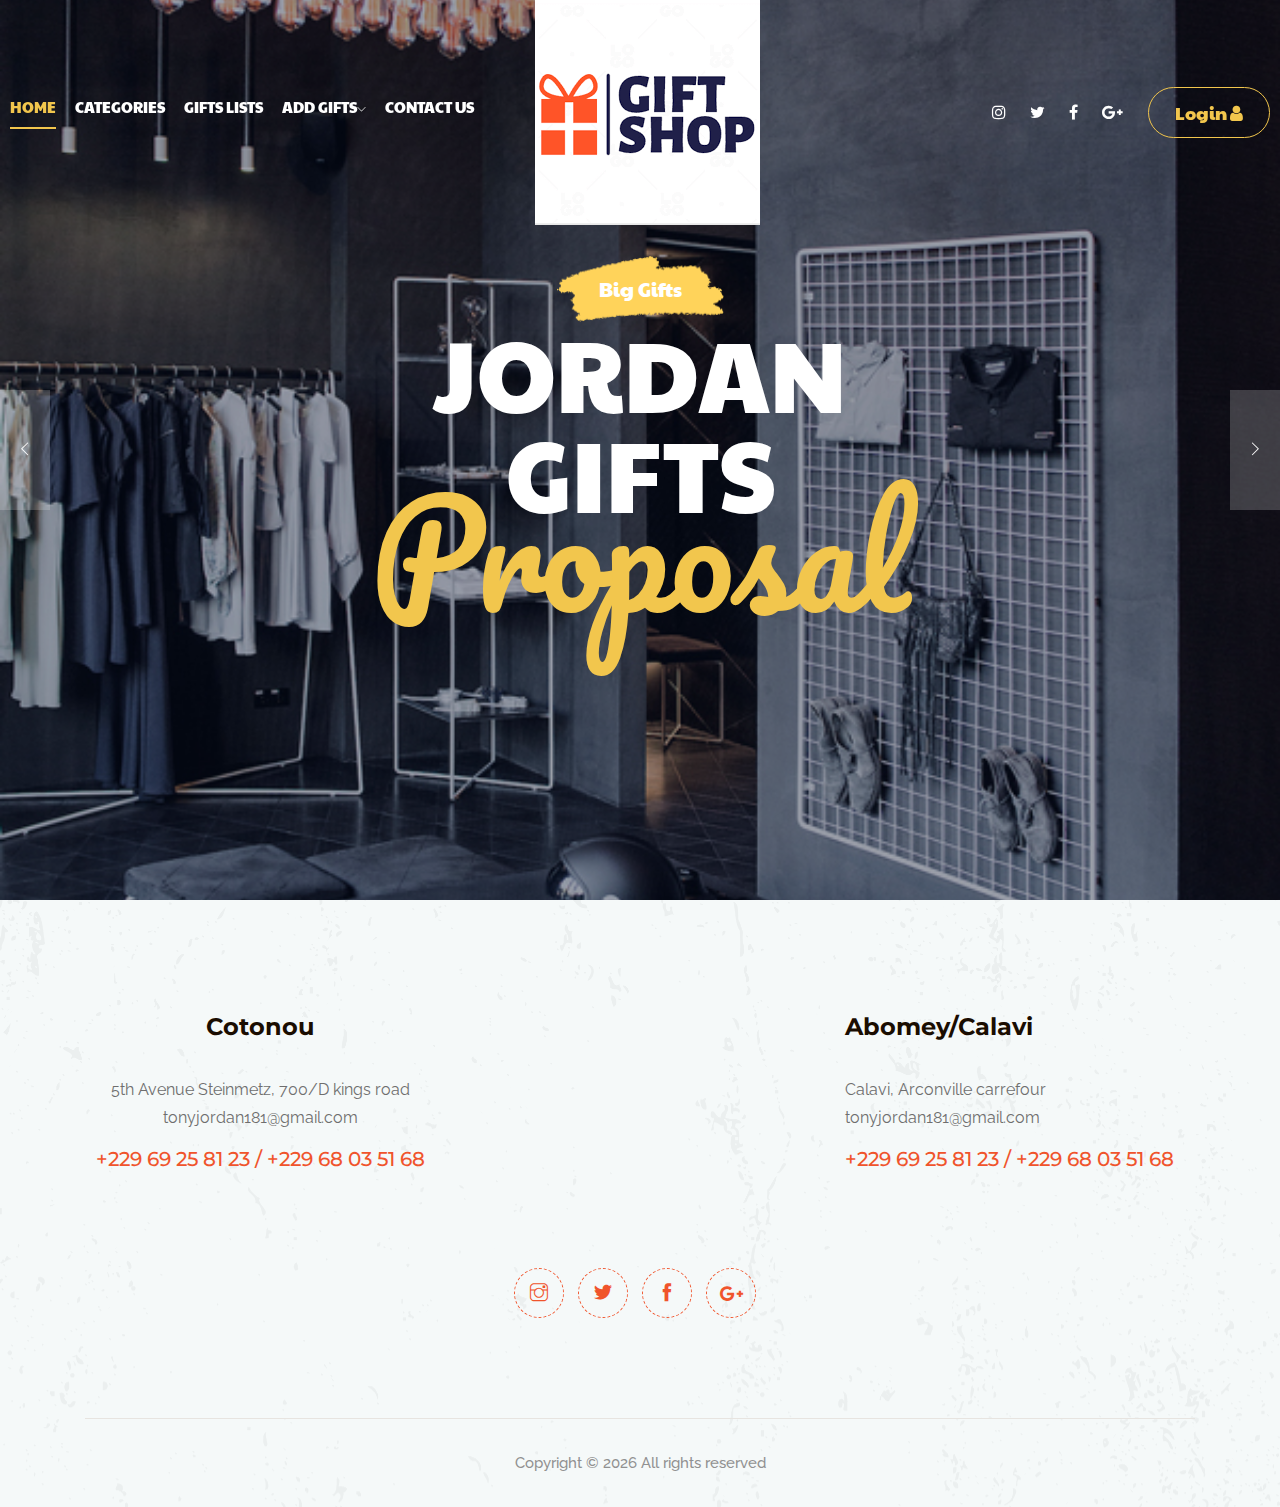
<file: index.html>
<!doctype html>
<html class="no-js" lang="zxx">

<head>
    <meta charset="utf-8">
    <meta http-equiv="x-ua-compatible" content="ie=edge">
    <title>Gifts Proposal</title>
    <meta name="description" content="">
    <meta name="viewport" content="width=device-width, initial-scale=1">

    <!-- <link rel="manifest" href="site.webmanifest"> -->
    <link rel="shortcut icon" type="image/x-icon" href="img/favicon.png">
    <!-- Place favicon.ico in the root directory -->

    <!-- CSS here -->
    <link rel="stylesheet" href="css/bootstrap.min.css">
    <link rel="stylesheet" href="css/owl.carousel.min.css">
    <link rel="stylesheet" href="css/magnific-popup.css">
    <link rel="stylesheet" href="css/font-awesome.min.css">
    <link rel="stylesheet" href="css/themify-icons.css">
    <link rel="stylesheet" href="css/nice-select.css">
    <link rel="stylesheet" href="css/flaticon.css">
    <link rel="stylesheet" href="css/animate.css">
    <link rel="stylesheet" href="css/slicknav.css">
    <link rel="stylesheet" href="css/style.css">
    <!-- <link rel="stylesheet" href="css/responsive.css"> -->
</head>

<body>
    <!--[if lte IE 9]>
            <p class="browserupgrade">You are using an <strong>outdated</strong> browser. Please <a href="https://browsehappy.com/">upgrade your browser</a> to improve your experience and security.</p>
        <![endif]-->

    <!-- header-start -->
    <header>
        <div class="header-area ">
            <div id="sticky-header" class="main-header-area">
                <div class="container-fluid p-0">
                    <div class="row align-items-center no-gutters">
                        <div class="col-xl-5 col-lg-5">
                            <div class="main-menu  d-none d-lg-block">
                                <nav>
                                    <ul id="navigation">
                                        <li><a class="active" href="index.html">HOME</a></li>
                                        <li><a href="Menu.html">CATEGORIES</a></li>
                                        <li><a href="about.html">GIFTS LISTS</a></li>
                                        <li><a href="#">ADD GIFTS<i class="ti-angle-down"></i></a>
                                            <ul class="submenu">
                                                <li><a href="blog.html">blog</a></li>
                                                <li><a href="single-blog.html">single-blog</a></li>
                                            </ul>
                                        </li>
                                        <li><a href="contact.php">CONTACT US</a>
                                        </li>
                                    </ul>
                                </nav>
                            </div>
                        </div>
                        <div class="col-xl-2 col-lg-2">
                            <div class="logo-img">
                                <a href="index.html">
                                    <img src="img/4.png" alt="">
                                </a>
                            </div>
                        </div>
                        <div class="col-xl-5 col-lg-5 d-none d-lg-block">
                            <div class="book_room">
                                <div class="socail_links">
                                    <ul>
                                        <li>
                                            <a href="#">
                                                <i class="fa fa-instagram"></i>
                                            </a>
                                        </li>
                                        <li>
                                            <a href="#">
                                                <i class="fa fa-twitter"></i>
                                            </a>
                                        </li>
                                        <li>
                                            <a href="#">
                                                <i class="fa fa-facebook"></i>
                                            </a>
                                        </li>
                                        <li>
                                            <a href="#">
                                                <i class="fa fa-google-plus"></i>
                                            </a>
                                        </li>
                                    </ul>
                                </div>
                                <div class="book_btn d-none d-xl-block">
                                    <a class="#" href="login.php">Login <i class="fa fa-user"></i>
                                    </a>
                                </div>

                            </div>
                        </div>
                        <div class="col-12">
                            <div class="mobile_menu d-block d-lg-none"></div>
                        </div>
                    </div>
                </div>
            </div>
        </div>
    </header>
    <!-- header-end -->

    <!-- slider_area_start -->
    <div class="slider_area">
        <div class="slider_active owl-carousel">
            <div class="single_slider  d-flex align-items-center slider_bg_1 overlay">
                <div class="container">
                    <div class="row align-items-center justify-content-center">
                        <div class="col-xl-9 col-md-9 col-md-12">
                            <div class="slider_text text-center">
                                <div class="deal_text">
                                    <span>Big Gifts</span>
                                </div>
                                <h3>Jordan <br> Gifts
                                </h3>
                                <h4>Proposal</h4>
                            </div>
                        </div>
                    </div>
                </div>
            </div>
            <div class="single_slider  d-flex align-items-center slider_bg_2 overlay">
                <div class="container">
                    <div class="row align-items-center justify-content-center">
                        <div class="col-xl-9 col-md-9 col-md-12">
                            <div class="slider_text text-center">
                                <div class="deal_text">
                                    <span>Big Gifts</span>
                                </div>
                                <h3>Jordan <br> Gifts
                                </h3>
                                <h4>Proposal</h4>
                            </div>
                        </div>
                    </div>
                </div>
            </div>
        </div>
    </div>
    <!-- slider_area_end -->



    <footer class="footer">
        <div class="footer_top">
            <div class="container">
                <div class="row">
                    <div class="col-xl-4 col-md-6 col-lg-4">
                        <div class="footer_widget text-center ">
                            <h3 class="footer_title pos_margin">
                                Cotonou
                            </h3>
                            <p>5th Avenue Steinmetz, 700/D kings road
                                <a href="#">tonyjordan181@gmail.com</a></p>
                            <a class="number" href="#">+229 69 25 81 23 / +229 68 03 51 68</a>

                        </div>
                    </div>
                    <div class="col-xl-4 col-md-6 col-lg-4">
                        <div class="footer_widget text-center ">

                        </div>
                    </div>
                    <div class="col-xl-4 col-md-12 col-lg-4">
                        <div class="footer_widget">
                            <h3 class="footer_title pos_margin">
                                Abomey/Calavi
                            </h3>

                            <p>Calavi, Arconville carrefour
                                <a href="#">tonyjordan181@gmail.com</a></p>
                            <a class="number" href="#">+229 69 25 81 23 / +229 68 03 51 68</a>
                        </div>
                    </div>
                </div>
                <div class="row justify-content-center">
                    <div class="col-lg-4">
                        <div class="socail_links text-center">
                            <ul>
                                <li>
                                    <a href="#">
                                        <i class="ti-instagram"></i>
                                    </a>
                                </li>
                                <li>
                                    <a href="#">
                                        <i class="ti-twitter-alt"></i>
                                    </a>
                                </li>
                                <li>
                                    <a href="#">
                                        <i class="ti-facebook"></i>
                                    </a>
                                </li>
                                <li>
                                    <a href="#">
                                        <i class="fa fa-google-plus"></i>
                                    </a>
                                </li>
                            </ul>
                        </div>
                    </div>
                </div>
            </div>
        </div>
        <div class="copy-right_text">
            <div class="container">
                <div class="footer_border"></div>
                <div class="row">
                    <div class="col-xl-12">
                        <p class="copy_right text-center">
                            <!-- Link back to Colorlib can't be removed. Template is licensed under CC BY 3.0. -->
                            Copyright &copy;
                            <script>
                                document.write(new Date().getFullYear());
                            </script> All rights reserved
                            <!-- Link back to Colorlib can't be removed. Template is licensed under CC BY 3.0. -->
                        </p>
                    </div>
                </div>
            </div>
        </div>
    </footer>
    <!-- JS here -->
    <script src="js/vendor/modernizr-3.5.0.min.js"></script>
    <script src="js/vendor/jquery-1.12.4.min.js"></script>
    <script src="js/popper.min.js"></script>
    <script src="js/bootstrap.min.js"></script>
    <script src="js/owl.carousel.min.js"></script>
    <script src="js/isotope.pkgd.min.js"></script>
    <script src="js/ajax-form.js"></script>
    <script src="js/waypoints.min.js"></script>
    <script src="js/jquery.counterup.min.js"></script>
    <script src="js/imagesloaded.pkgd.min.js"></script>
    <script src="js/scrollIt.js"></script>
    <script src="js/jquery.scrollUp.min.js"></script>
    <script src="js/wow.min.js"></script>
    <script src="js/nice-select.min.js"></script>
    <script src="js/jquery.slicknav.min.js"></script>
    <script src="js/jquery.magnific-popup.min.js"></script>
    <script src="js/plugins.js"></script>

    <!--contact js-->
    <script src="js/contact.js"></script>
    <script src="js/jquery.ajaxchimp.min.js"></script>
    <script src="js/jquery.form.js"></script>
    <script src="js/jquery.validate.min.js"></script>
    <script src="js/mail-script.js"></script>

    <script src="js/main.js"></script>

</body>

</html>
</body>

</html>
</file>
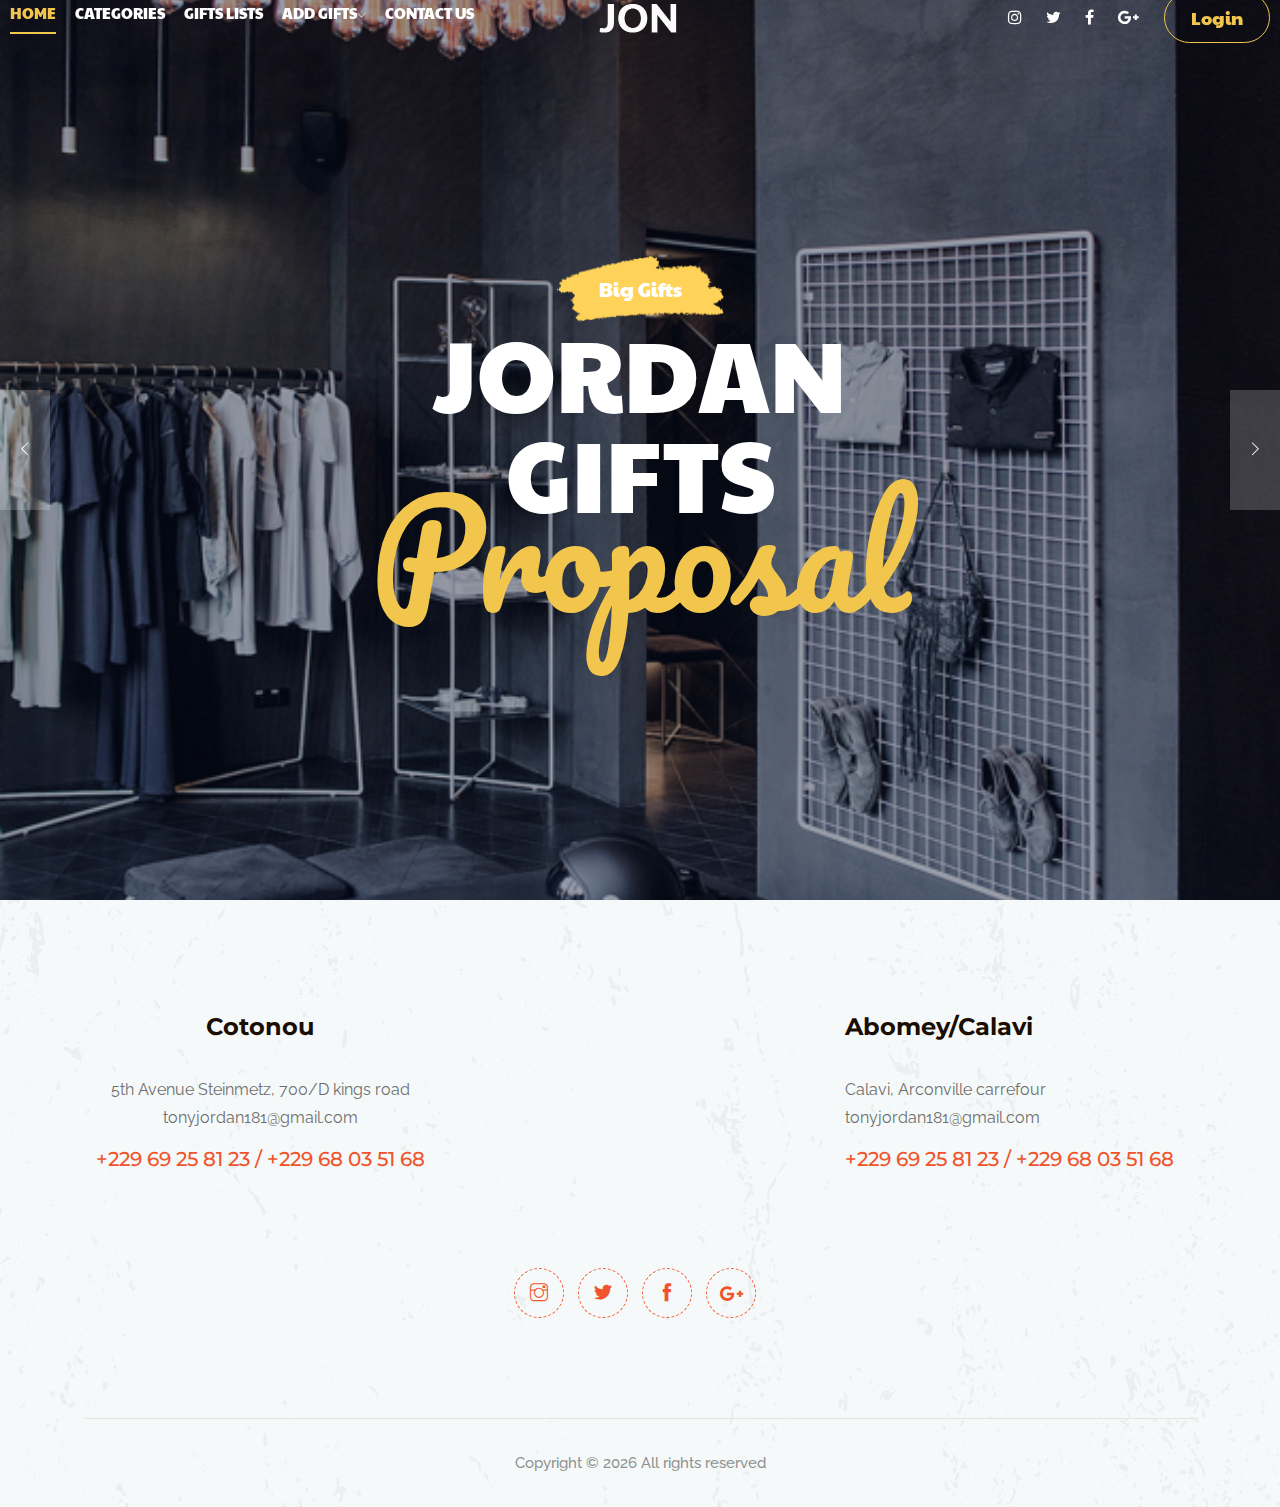
<file: Accueil.html>
<!doctype html>
<html class="no-js" lang="zxx">

<head>
    <meta charset="utf-8">
    <meta http-equiv="x-ua-compatible" content="ie=edge">
    <title>Gifts Proposal</title>
    <meta name="description" content="">
    <meta name="viewport" content="width=device-width, initial-scale=1">

    <!-- <link rel="manifest" href="site.webmanifest"> -->
    <link rel="shortcut icon" type="image/x-icon" href="img/favicon.png">
    <!-- Place favicon.ico in the root directory -->

    <!-- CSS here -->
    <link rel="stylesheet" href="css/bootstrap.min.css">
    <link rel="stylesheet" href="css/owl.carousel.min.css">
    <link rel="stylesheet" href="css/magnific-popup.css">
    <link rel="stylesheet" href="css/font-awesome.min.css">
    <link rel="stylesheet" href="css/themify-icons.css">
    <link rel="stylesheet" href="css/nice-select.css">
    <link rel="stylesheet" href="css/flaticon.css">
    <link rel="stylesheet" href="css/animate.css">
    <link rel="stylesheet" href="css/slicknav.css">
    <link rel="stylesheet" href="css/style.css">
    <!-- <link rel="stylesheet" href="css/responsive.css"> -->
</head>

<body>
    <!--[if lte IE 9]>
            <p class="browserupgrade">You are using an <strong>outdated</strong> browser. Please <a href="https://browsehappy.com/">upgrade your browser</a> to improve your experience and security.</p>
        <![endif]-->

    <!-- header-start -->
    <header>
        <div class="header-area ">
            <div id="sticky-header" class="main-header-area">
                <div class="container-fluid p-0">
                    <div class="row align-items-center no-gutters">
                        <div class="col-xl-5 col-lg-5">
                            <div class="main-menu  d-none d-lg-block">
                                <nav>
                                    <ul id="navigation">
                                        <li><a class="active" href="index.html">HOME</a></li>
                                        <li><a href="Menu.html">CATEGORIES</a></li>
                                        <li><a href="about.html">GIFTS LISTS</a></li>
                                        <li><a href="#">ADD GIFTS<i class="ti-angle-down"></i></a>
                                            <ul class="submenu">
                                                <li><a href="blog.html">blog</a></li>
                                                <li><a href="single-blog.html">single-blog</a></li>
                                            </ul>
                                        </li>
                                        <li><a href="contact.php">CONTACT US</a>
                                        </li>
                                    </ul>
                                </nav>
                            </div>
                        </div>
                        <div class="col-xl-2 col-lg-2">
                            <div class="logo-img">
                                <a href="index.html">
                                    <img src="img/logo.png" alt="">
                                </a>
                            </div>
                        </div>
                        <div class="col-xl-5 col-lg-5 d-none d-lg-block">
                            <div class="book_room">
                                <div class="socail_links">
                                    <ul>
                                        <li>
                                            <a href="#">
                                                <i class="fa fa-instagram"></i>
                                            </a>
                                        </li>
                                        <li>
                                            <a href="#">
                                                <i class="fa fa-twitter"></i>
                                            </a>
                                        </li>
                                        <li>
                                            <a href="#">
                                                <i class="fa fa-facebook"></i>
                                            </a>
                                        </li>
                                        <li>
                                            <a href="#">
                                                <i class="fa fa-google-plus"></i>
                                            </a>
                                        </li>
                                    </ul>
                                </div>
                                <div class="book_btn d-none d-xl-block">
                                    <a class="#" href="login.php">Login</a>
                                </div>

                            </div>
                        </div>
                        <div class="col-12">
                            <div class="mobile_menu d-block d-lg-none"></div>
                        </div>
                    </div>
                </div>
            </div>
        </div>
    </header>
    <!-- header-end -->

    <!-- slider_area_start -->
    <div class="slider_area">
        <div class="slider_active owl-carousel">
            <div class="single_slider  d-flex align-items-center slider_bg_1 overlay">
                <div class="container">
                    <div class="row align-items-center justify-content-center">
                        <div class="col-xl-9 col-md-9 col-md-12">
                            <div class="slider_text text-center">
                                <div class="deal_text">
                                    <span>Big Gifts</span>
                                </div>
                                <h3>Jordan <br> Gifts
                                </h3>
                                <h4>Proposal</h4>
                            </div>
                        </div>
                    </div>
                </div>
            </div>
            <div class="single_slider  d-flex align-items-center slider_bg_2 overlay">
                <div class="container">
                    <div class="row align-items-center justify-content-center">
                        <div class="col-xl-9 col-md-9 col-md-12">
                            <div class="slider_text text-center">
                                <div class="deal_text">
                                    <span>Big Gifts</span>
                                </div>
                                <h3>Jordan <br> Gifts
                                </h3>
                                <h4>Proposal</h4>
                            </div>
                        </div>
                    </div>
                </div>
            </div>
        </div>
    </div>
    <!-- slider_area_end -->



    <footer class="footer">
        <div class="footer_top">
            <div class="container">
                <div class="row">
                    <div class="col-xl-4 col-md-6 col-lg-4">
                        <div class="footer_widget text-center ">
                            <h3 class="footer_title pos_margin">
                                Cotonou
                            </h3>
                            <p>5th Avenue Steinmetz, 700/D kings road
                                <a href="#">tonyjordan181@gmail.com</a></p>
                            <a class="number" href="#">+229 69 25 81 23 / +229 68 03 51 68</a>

                        </div>
                    </div>
                    <div class="col-xl-4 col-md-6 col-lg-4">
                        <div class="footer_widget text-center ">

                        </div>
                    </div>
                    <div class="col-xl-4 col-md-12 col-lg-4">
                        <div class="footer_widget">
                            <h3 class="footer_title pos_margin">
                                Abomey/Calavi
                            </h3>

                            <p>Calavi, Arconville carrefour
                                <a href="#">tonyjordan181@gmail.com</a></p>
                            <a class="number" href="#">+229 69 25 81 23 / +229 68 03 51 68</a>
                        </div>
                    </div>
                </div>
                <div class="row justify-content-center">
                    <div class="col-lg-4">
                        <div class="socail_links text-center">
                            <ul>
                                <li>
                                    <a href="#">
                                        <i class="ti-instagram"></i>
                                    </a>
                                </li>
                                <li>
                                    <a href="#">
                                        <i class="ti-twitter-alt"></i>
                                    </a>
                                </li>
                                <li>
                                    <a href="#">
                                        <i class="ti-facebook"></i>
                                    </a>
                                </li>
                                <li>
                                    <a href="#">
                                        <i class="fa fa-google-plus"></i>
                                    </a>
                                </li>
                            </ul>
                        </div>
                    </div>
                </div>
            </div>
        </div>
        <div class="copy-right_text">
            <div class="container">
                <div class="footer_border"></div>
                <div class="row">
                    <div class="col-xl-12">
                        <p class="copy_right text-center">
                            <!-- Link back to Colorlib can't be removed. Template is licensed under CC BY 3.0. -->
                            Copyright &copy;
                            <script>
                                document.write(new Date().getFullYear());
                            </script> All rights reserved
                            <!-- Link back to Colorlib can't be removed. Template is licensed under CC BY 3.0. -->
                        </p>
                    </div>
                </div>
            </div>
        </div>
    </footer>
    <!-- JS here -->
    <script src="js/vendor/modernizr-3.5.0.min.js"></script>
    <script src="js/vendor/jquery-1.12.4.min.js"></script>
    <script src="js/popper.min.js"></script>
    <script src="js/bootstrap.min.js"></script>
    <script src="js/owl.carousel.min.js"></script>
    <script src="js/isotope.pkgd.min.js"></script>
    <script src="js/ajax-form.js"></script>
    <script src="js/waypoints.min.js"></script>
    <script src="js/jquery.counterup.min.js"></script>
    <script src="js/imagesloaded.pkgd.min.js"></script>
    <script src="js/scrollIt.js"></script>
    <script src="js/jquery.scrollUp.min.js"></script>
    <script src="js/wow.min.js"></script>
    <script src="js/nice-select.min.js"></script>
    <script src="js/jquery.slicknav.min.js"></script>
    <script src="js/jquery.magnific-popup.min.js"></script>
    <script src="js/plugins.js"></script>

    <!--contact js-->
    <script src="js/contact.js"></script>
    <script src="js/jquery.ajaxchimp.min.js"></script>
    <script src="js/jquery.form.js"></script>
    <script src="js/jquery.validate.min.js"></script>
    <script src="js/mail-script.js"></script>

    <script src="js/main.js"></script>

</body>

</html>
</body>

</html>
</file>
<file: css/themify-icons.css>
@font-face {
	font-family: 'themify';
	src:url('../fonts/themify.eot?-fvbane');
	src:url('../fonts/themify.eot?#iefix-fvbane') format('embedded-opentype'),
		url('../fonts/themify.woff?-fvbane') format('woff'),
		url('../fonts/themify.ttf?-fvbane') format('truetype'),
		url('../fonts/themify.svg?-fvbane#themify') format('svg');
	font-weight: normal;
	font-style: normal;
}

[class^="ti-"], [class*=" ti-"] {
	font-family: 'themify';
	/* speak: none; */
	font-style: normal;
	font-weight: normal;
	font-variant: normal;
	text-transform: none;
	line-height: 1;

	/* Better Font Rendering =========== */
	-webkit-font-smoothing: antialiased;
	-moz-osx-font-smoothing: grayscale;
}

.ti-wand:before {
	content: "\e600";
}
.ti-volume:before {
	content: "\e601";
}
.ti-user:before {
	content: "\e602";
}
.ti-unlock:before {
	content: "\e603";
}
.ti-unlink:before {
	content: "\e604";
}
.ti-trash:before {
	content: "\e605";
}
.ti-thought:before {
	content: "\e606";
}
.ti-target:before {
	content: "\e607";
}
.ti-tag:before {
	content: "\e608";
}
.ti-tablet:before {
	content: "\e609";
}
.ti-star:before {
	content: "\e60a";
}
.ti-spray:before {
	content: "\e60b";
}
.ti-signal:before {
	content: "\e60c";
}
.ti-shopping-cart:before {
	content: "\e60d";
}
.ti-shopping-cart-full:before {
	content: "\e60e";
}
.ti-settings:before {
	content: "\e60f";
}
.ti-search:before {
	content: "\e610";
}
.ti-zoom-in:before {
	content: "\e611";
}
.ti-zoom-out:before {
	content: "\e612";
}
.ti-cut:before {
	content: "\e613";
}
.ti-ruler:before {
	content: "\e614";
}
.ti-ruler-pencil:before {
	content: "\e615";
}
.ti-ruler-alt:before {
	content: "\e616";
}
.ti-bookmark:before {
	content: "\e617";
}
.ti-bookmark-alt:before {
	content: "\e618";
}
.ti-reload:before {
	content: "\e619";
}
.ti-plus:before {
	content: "\e61a";
}
.ti-pin:before {
	content: "\e61b";
}
.ti-pencil:before {
	content: "\e61c";
}
.ti-pencil-alt:before {
	content: "\e61d";
}
.ti-paint-roller:before {
	content: "\e61e";
}
.ti-paint-bucket:before {
	content: "\e61f";
}
.ti-na:before {
	content: "\e620";
}
.ti-mobile:before {
	content: "\e621";
}
.ti-minus:before {
	content: "\e622";
}
.ti-medall:before {
	content: "\e623";
}
.ti-medall-alt:before {
	content: "\e624";
}
.ti-marker:before {
	content: "\e625";
}
.ti-marker-alt:before {
	content: "\e626";
}
.ti-arrow-up:before {
	content: "\e627";
}
.ti-arrow-right:before {
	content: "\e628";
}
.ti-arrow-left:before {
	content: "\e629";
}
.ti-arrow-down:before {
	content: "\e62a";
}
.ti-lock:before {
	content: "\e62b";
}
.ti-location-arrow:before {
	content: "\e62c";
}
.ti-link:before {
	content: "\e62d";
}
.ti-layout:before {
	content: "\e62e";
}
.ti-layers:before {
	content: "\e62f";
}
.ti-layers-alt:before {
	content: "\e630";
}
.ti-key:before {
	content: "\e631";
}
.ti-import:before {
	content: "\e632";
}
.ti-image:before {
	content: "\e633";
}
.ti-heart:before {
	content: "\e634";
}
.ti-heart-broken:before {
	content: "\e635";
}
.ti-hand-stop:before {
	content: "\e636";
}
.ti-hand-open:before {
	content: "\e637";
}
.ti-hand-drag:before {
	content: "\e638";
}
.ti-folder:before {
	content: "\e639";
}
.ti-flag:before {
	content: "\e63a";
}
.ti-flag-alt:before {
	content: "\e63b";
}
.ti-flag-alt-2:before {
	content: "\e63c";
}
.ti-eye:before {
	content: "\e63d";
}
.ti-export:before {
	content: "\e63e";
}
.ti-exchange-vertical:before {
	content: "\e63f";
}
.ti-desktop:before {
	content: "\e640";
}
.ti-cup:before {
	content: "\e641";
}
.ti-crown:before {
	content: "\e642";
}
.ti-comments:before {
	content: "\e643";
}
.ti-comment:before {
	content: "\e644";
}
.ti-comment-alt:before {
	content: "\e645";
}
.ti-close:before {
	content: "\e646";
}
.ti-clip:before {
	content: "\e647";
}
.ti-angle-up:before {
	content: "\e648";
}
.ti-angle-right:before {
	content: "\e649";
}
.ti-angle-left:before {
	content: "\e64a";
}
.ti-angle-down:before {
	content: "\e64b";
}
.ti-check:before {
	content: "\e64c";
}
.ti-check-box:before {
	content: "\e64d";
}
.ti-camera:before {
	content: "\e64e";
}
.ti-announcement:before {
	content: "\e64f";
}
.ti-brush:before {
	content: "\e650";
}
.ti-briefcase:before {
	content: "\e651";
}
.ti-bolt:before {
	content: "\e652";
}
.ti-bolt-alt:before {
	content: "\e653";
}
.ti-blackboard:before {
	content: "\e654";
}
.ti-bag:before {
	content: "\e655";
}
.ti-move:before {
	content: "\e656";
}
.ti-arrows-vertical:before {
	content: "\e657";
}
.ti-arrows-horizontal:before {
	content: "\e658";
}
.ti-fullscreen:before {
	content: "\e659";
}
.ti-arrow-top-right:before {
	content: "\e65a";
}
.ti-arrow-top-left:before {
	content: "\e65b";
}
.ti-arrow-circle-up:before {
	content: "\e65c";
}
.ti-arrow-circle-right:before {
	content: "\e65d";
}
.ti-arrow-circle-left:before {
	content: "\e65e";
}
.ti-arrow-circle-down:before {
	content: "\e65f";
}
.ti-angle-double-up:before {
	content: "\e660";
}
.ti-angle-double-right:before {
	content: "\e661";
}
.ti-angle-double-left:before {
	content: "\e662";
}
.ti-angle-double-down:before {
	content: "\e663";
}
.ti-zip:before {
	content: "\e664";
}
.ti-world:before {
	content: "\e665";
}
.ti-wheelchair:before {
	content: "\e666";
}
.ti-view-list:before {
	content: "\e667";
}
.ti-view-list-alt:before {
	content: "\e668";
}
.ti-view-grid:before {
	content: "\e669";
}
.ti-uppercase:before {
	content: "\e66a";
}
.ti-upload:before {
	content: "\e66b";
}
.ti-underline:before {
	content: "\e66c";
}
.ti-truck:before {
	content: "\e66d";
}
.ti-timer:before {
	content: "\e66e";
}
.ti-ticket:before {
	content: "\e66f";
}
.ti-thumb-up:before {
	content: "\e670";
}
.ti-thumb-down:before {
	content: "\e671";
}
.ti-text:before {
	content: "\e672";
}
.ti-stats-up:before {
	content: "\e673";
}
.ti-stats-down:before {
	content: "\e674";
}
.ti-split-v:before {
	content: "\e675";
}
.ti-split-h:before {
	content: "\e676";
}
.ti-smallcap:before {
	content: "\e677";
}
.ti-shine:before {
	content: "\e678";
}
.ti-shift-right:before {
	content: "\e679";
}
.ti-shift-left:before {
	content: "\e67a";
}
.ti-shield:before {
	content: "\e67b";
}
.ti-notepad:before {
	content: "\e67c";
}
.ti-server:before {
	content: "\e67d";
}
.ti-quote-right:before {
	content: "\e67e";
}
.ti-quote-left:before {
	content: "\e67f";
}
.ti-pulse:before {
	content: "\e680";
}
.ti-printer:before {
	content: "\e681";
}
.ti-power-off:before {
	content: "\e682";
}
.ti-plug:before {
	content: "\e683";
}
.ti-pie-chart:before {
	content: "\e684";
}
.ti-paragraph:before {
	content: "\e685";
}
.ti-panel:before {
	content: "\e686";
}
.ti-package:before {
	content: "\e687";
}
.ti-music:before {
	content: "\e688";
}
.ti-music-alt:before {
	content: "\e689";
}
.ti-mouse:before {
	content: "\e68a";
}
.ti-mouse-alt:before {
	content: "\e68b";
}
.ti-money:before {
	content: "\e68c";
}
.ti-microphone:before {
	content: "\e68d";
}
.ti-menu:before {
	content: "\e68e";
}
.ti-menu-alt:before {
	content: "\e68f";
}
.ti-map:before {
	content: "\e690";
}
.ti-map-alt:before {
	content: "\e691";
}
.ti-loop:before {
	content: "\e692";
}
.ti-location-pin:before {
	content: "\e693";
}
.ti-list:before {
	content: "\e694";
}
.ti-light-bulb:before {
	content: "\e695";
}
.ti-Italic:before {
	content: "\e696";
}
.ti-info:before {
	content: "\e697";
}
.ti-infinite:before {
	content: "\e698";
}
.ti-id-badge:before {
	content: "\e699";
}
.ti-hummer:before {
	content: "\e69a";
}
.ti-home:before {
	content: "\e69b";
}
.ti-help:before {
	content: "\e69c";
}
.ti-headphone:before {
	content: "\e69d";
}
.ti-harddrives:before {
	content: "\e69e";
}
.ti-harddrive:before {
	content: "\e69f";
}
.ti-gift:before {
	content: "\e6a0";
}
.ti-game:before {
	content: "\e6a1";
}
.ti-filter:before {
	content: "\e6a2";
}
.ti-files:before {
	content: "\e6a3";
}
.ti-file:before {
	content: "\e6a4";
}
.ti-eraser:before {
	content: "\e6a5";
}
.ti-envelope:before {
	content: "\e6a6";
}
.ti-download:before {
	content: "\e6a7";
}
.ti-direction:before {
	content: "\e6a8";
}
.ti-direction-alt:before {
	content: "\e6a9";
}
.ti-dashboard:before {
	content: "\e6aa";
}
.ti-control-stop:before {
	content: "\e6ab";
}
.ti-control-shuffle:before {
	content: "\e6ac";
}
.ti-control-play:before {
	content: "\e6ad";
}
.ti-control-pause:before {
	content: "\e6ae";
}
.ti-control-forward:before {
	content: "\e6af";
}
.ti-control-backward:before {
	content: "\e6b0";
}
.ti-cloud:before {
	content: "\e6b1";
}
.ti-cloud-up:before {
	content: "\e6b2";
}
.ti-cloud-down:before {
	content: "\e6b3";
}
.ti-clipboard:before {
	content: "\e6b4";
}
.ti-car:before {
	content: "\e6b5";
}
.ti-calendar:before {
	content: "\e6b6";
}
.ti-book:before {
	content: "\e6b7";
}
.ti-bell:before {
	content: "\e6b8";
}
.ti-basketball:before {
	content: "\e6b9";
}
.ti-bar-chart:before {
	content: "\e6ba";
}
.ti-bar-chart-alt:before {
	content: "\e6bb";
}
.ti-back-right:before {
	content: "\e6bc";
}
.ti-back-left:before {
	content: "\e6bd";
}
.ti-arrows-corner:before {
	content: "\e6be";
}
.ti-archive:before {
	content: "\e6bf";
}
.ti-anchor:before {
	content: "\e6c0";
}
.ti-align-right:before {
	content: "\e6c1";
}
.ti-align-left:before {
	content: "\e6c2";
}
.ti-align-justify:before {
	content: "\e6c3";
}
.ti-align-center:before {
	content: "\e6c4";
}
.ti-alert:before {
	content: "\e6c5";
}
.ti-alarm-clock:before {
	content: "\e6c6";
}
.ti-agenda:before {
	content: "\e6c7";
}
.ti-write:before {
	content: "\e6c8";
}
.ti-window:before {
	content: "\e6c9";
}
.ti-widgetized:before {
	content: "\e6ca";
}
.ti-widget:before {
	content: "\e6cb";
}
.ti-widget-alt:before {
	content: "\e6cc";
}
.ti-wallet:before {
	content: "\e6cd";
}
.ti-video-clapper:before {
	content: "\e6ce";
}
.ti-video-camera:before {
	content: "\e6cf";
}
.ti-vector:before {
	content: "\e6d0";
}
.ti-themify-logo:before {
	content: "\e6d1";
}
.ti-themify-favicon:before {
	content: "\e6d2";
}
.ti-themify-favicon-alt:before {
	content: "\e6d3";
}
.ti-support:before {
	content: "\e6d4";
}
.ti-stamp:before {
	content: "\e6d5";
}
.ti-split-v-alt:before {
	content: "\e6d6";
}
.ti-slice:before {
	content: "\e6d7";
}
.ti-shortcode:before {
	content: "\e6d8";
}
.ti-shift-right-alt:before {
	content: "\e6d9";
}
.ti-shift-left-alt:before {
	content: "\e6da";
}
.ti-ruler-alt-2:before {
	content: "\e6db";
}
.ti-receipt:before {
	content: "\e6dc";
}
.ti-pin2:before {
	content: "\e6dd";
}
.ti-pin-alt:before {
	content: "\e6de";
}
.ti-pencil-alt2:before {
	content: "\e6df";
}
.ti-palette:before {
	content: "\e6e0";
}
.ti-more:before {
	content: "\e6e1";
}
.ti-more-alt:before {
	content: "\e6e2";
}
.ti-microphone-alt:before {
	content: "\e6e3";
}
.ti-magnet:before {
	content: "\e6e4";
}
.ti-line-double:before {
	content: "\e6e5";
}
.ti-line-dotted:before {
	content: "\e6e6";
}
.ti-line-dashed:before {
	content: "\e6e7";
}
.ti-layout-width-full:before {
	content: "\e6e8";
}
.ti-layout-width-default:before {
	content: "\e6e9";
}
.ti-layout-width-default-alt:before {
	content: "\e6ea";
}
.ti-layout-tab:before {
	content: "\e6eb";
}
.ti-layout-tab-window:before {
	content: "\e6ec";
}
.ti-layout-tab-v:before {
	content: "\e6ed";
}
.ti-layout-tab-min:before {
	content: "\e6ee";
}
.ti-layout-slider:before {
	content: "\e6ef";
}
.ti-layout-slider-alt:before {
	content: "\e6f0";
}
.ti-layout-sidebar-right:before {
	content: "\e6f1";
}
.ti-layout-sidebar-none:before {
	content: "\e6f2";
}
.ti-layout-sidebar-left:before {
	content: "\e6f3";
}
.ti-layout-placeholder:before {
	content: "\e6f4";
}
.ti-layout-menu:before {
	content: "\e6f5";
}
.ti-layout-menu-v:before {
	content: "\e6f6";
}
.ti-layout-menu-separated:before {
	content: "\e6f7";
}
.ti-layout-menu-full:before {
	content: "\e6f8";
}
.ti-layout-media-right-alt:before {
	content: "\e6f9";
}
.ti-layout-media-right:before {
	content: "\e6fa";
}
.ti-layout-media-overlay:before {
	content: "\e6fb";
}
.ti-layout-media-overlay-alt:before {
	content: "\e6fc";
}
.ti-layout-media-overlay-alt-2:before {
	content: "\e6fd";
}
.ti-layout-media-left-alt:before {
	content: "\e6fe";
}
.ti-layout-media-left:before {
	content: "\e6ff";
}
.ti-layout-media-center-alt:before {
	content: "\e700";
}
.ti-layout-media-center:before {
	content: "\e701";
}
.ti-layout-list-thumb:before {
	content: "\e702";
}
.ti-layout-list-thumb-alt:before {
	content: "\e703";
}
.ti-layout-list-post:before {
	content: "\e704";
}
.ti-layout-list-large-image:before {
	content: "\e705";
}
.ti-layout-line-solid:before {
	content: "\e706";
}
.ti-layout-grid4:before {
	content: "\e707";
}
.ti-layout-grid3:before {
	content: "\e708";
}
.ti-layout-grid2:before {
	content: "\e709";
}
.ti-layout-grid2-thumb:before {
	content: "\e70a";
}
.ti-layout-cta-right:before {
	content: "\e70b";
}
.ti-layout-cta-left:before {
	content: "\e70c";
}
.ti-layout-cta-center:before {
	content: "\e70d";
}
.ti-layout-cta-btn-right:before {
	content: "\e70e";
}
.ti-layout-cta-btn-left:before {
	content: "\e70f";
}
.ti-layout-column4:before {
	content: "\e710";
}
.ti-layout-column3:before {
	content: "\e711";
}
.ti-layout-column2:before {
	content: "\e712";
}
.ti-layout-accordion-separated:before {
	content: "\e713";
}
.ti-layout-accordion-merged:before {
	content: "\e714";
}
.ti-layout-accordion-list:before {
	content: "\e715";
}
.ti-ink-pen:before {
	content: "\e716";
}
.ti-info-alt:before {
	content: "\e717";
}
.ti-help-alt:before {
	content: "\e718";
}
.ti-headphone-alt:before {
	content: "\e719";
}
.ti-hand-point-up:before {
	content: "\e71a";
}
.ti-hand-point-right:before {
	content: "\e71b";
}
.ti-hand-point-left:before {
	content: "\e71c";
}
.ti-hand-point-down:before {
	content: "\e71d";
}
.ti-gallery:before {
	content: "\e71e";
}
.ti-face-smile:before {
	content: "\e71f";
}
.ti-face-sad:before {
	content: "\e720";
}
.ti-credit-card:before {
	content: "\e721";
}
.ti-control-skip-forward:before {
	content: "\e722";
}
.ti-control-skip-backward:before {
	content: "\e723";
}
.ti-control-record:before {
	content: "\e724";
}
.ti-control-eject:before {
	content: "\e725";
}
.ti-comments-smiley:before {
	content: "\e726";
}
.ti-brush-alt:before {
	content: "\e727";
}
.ti-youtube:before {
	content: "\e728";
}
.ti-vimeo:before {
	content: "\e729";
}
.ti-twitter:before {
	content: "\e72a";
}
.ti-time:before {
	content: "\e72b";
}
.ti-tumblr:before {
	content: "\e72c";
}
.ti-skype:before {
	content: "\e72d";
}
.ti-share:before {
	content: "\e72e";
}
.ti-share-alt:before {
	content: "\e72f";
}
.ti-rocket:before {
	content: "\e730";
}
.ti-pinterest:before {
	content: "\e731";
}
.ti-new-window:before {
	content: "\e732";
}
.ti-microsoft:before {
	content: "\e733";
}
.ti-list-ol:before {
	content: "\e734";
}
.ti-linkedin:before {
	content: "\e735";
}
.ti-layout-sidebar-2:before {
	content: "\e736";
}
.ti-layout-grid4-alt:before {
	content: "\e737";
}
.ti-layout-grid3-alt:before {
	content: "\e738";
}
.ti-layout-grid2-alt:before {
	content: "\e739";
}
.ti-layout-column4-alt:before {
	content: "\e73a";
}
.ti-layout-column3-alt:before {
	content: "\e73b";
}
.ti-layout-column2-alt:before {
	content: "\e73c";
}
.ti-instagram:before {
	content: "\e73d";
}
.ti-google:before {
	content: "\e73e";
}
.ti-github:before {
	content: "\e73f";
}
.ti-flickr:before {
	content: "\e740";
}
.ti-facebook:before {
	content: "\e741";
}
.ti-dropbox:before {
	content: "\e742";
}
.ti-dribbble:before {
	content: "\e743";
}
.ti-apple:before {
	content: "\e744";
}
.ti-android:before {
	content: "\e745";
}
.ti-save:before {
	content: "\e746";
}
.ti-save-alt:before {
	content: "\e747";
}
.ti-yahoo:before {
	content: "\e748";
}
.ti-wordpress:before {
	content: "\e749";
}
.ti-vimeo-alt:before {
	content: "\e74a";
}
.ti-twitter-alt:before {
	content: "\e74b";
}
.ti-tumblr-alt:before {
	content: "\e74c";
}
.ti-trello:before {
	content: "\e74d";
}
.ti-stack-overflow:before {
	content: "\e74e";
}
.ti-soundcloud:before {
	content: "\e74f";
}
.ti-sharethis:before {
	content: "\e750";
}
.ti-sharethis-alt:before {
	content: "\e751";
}
.ti-reddit:before {
	content: "\e752";
}
.ti-pinterest-alt:before {
	content: "\e753";
}
.ti-microsoft-alt:before {
	content: "\e754";
}
.ti-linux:before {
	content: "\e755";
}
.ti-jsfiddle:before {
	content: "\e756";
}
.ti-joomla:before {
	content: "\e757";
}
.ti-html5:before {
	content: "\e758";
}
.ti-flickr-alt:before {
	content: "\e759";
}
.ti-email:before {
	content: "\e75a";
}
.ti-drupal:before {
	content: "\e75b";
}
.ti-dropbox-alt:before {
	content: "\e75c";
}
.ti-css3:before {
	content: "\e75d";
}
.ti-rss:before {
	content: "\e75e";
}
.ti-rss-alt:before {
	content: "\e75f";
}
</file>
<file: css/nice-select.css>
.nice-select {
  -webkit-tap-highlight-color: transparent;
  background-color: #fff;
  border-radius: 5px;
  border: solid 1px #e8e8e8;
  box-sizing: border-box;
  clear: both;
  cursor: pointer;
  display: block;
  float: left;
  font-family: inherit;
  font-size: 14px;
  font-weight: normal;
  height: 42px;
  line-height: 40px;
  outline: none;
  padding-left: 18px;
  padding-right: 30px;
  position: relative;
  text-align: left !important;
  -webkit-transition: all 0.2s ease-in-out;
  transition: all 0.2s ease-in-out;
  -webkit-user-select: none;
     -moz-user-select: none;
      -ms-user-select: none;
          user-select: none;
  white-space: nowrap;
  width: auto; }
  .nice-select:hover {
    border-color: #dbdbdb; }
  .nice-select:active, .nice-select.open, .nice-select:focus {
    border-color: #999; }


  .nice-select.disabled {
    border-color: #ededed;
    color: #999;
    pointer-events: none; }
    .nice-select.disabled:after {
      border-color: #cccccc; }
  .nice-select.wide {
    width: 100%; }
    .nice-select.wide .list {
      left: 0 !important;
      right: 0 !important; }
  .nice-select.right {
    float: right; }
    .nice-select.right .list {
      left: auto;
      right: 0; }
  .nice-select.small {
    font-size: 12px;
    height: 36px;
    line-height: 34px; }
    .nice-select.small:after {
      height: 4px;
      width: 4px; }
    .nice-select.small .option {
      line-height: 34px;
      min-height: 34px; }
  .nice-select .list {
    background-color: #fff;
    border-radius: 5px;
    box-shadow: 0 0 0 1px rgba(68, 68, 68, 0.11);
    box-sizing: border-box;
    margin-top: 4px;
    opacity: 0;
    overflow: hidden;
    padding: 0;
    pointer-events: none;
    position: absolute;
    top: 100%;
    left: 0;
    -webkit-transform-origin: 50% 0;
        -ms-transform-origin: 50% 0;
            transform-origin: 50% 0;
    -webkit-transform: scale(0.75) translateY(-21px);
        -ms-transform: scale(0.75) translateY(-21px);
            transform: scale(0.75) translateY(-21px);
    -webkit-transition: all 0.2s cubic-bezier(0.5, 0, 0, 1.25), opacity 0.15s ease-out;
    transition: all 0.2s cubic-bezier(0.5, 0, 0, 1.25), opacity 0.15s ease-out;
    z-index: 9; }
    .nice-select .list:hover .option:not(:hover) {
      background-color: transparent !important; }
  .nice-select .option {
    cursor: pointer;
    font-weight: 400;
    line-height: 40px;
    list-style: none;
    min-height: 40px;
    outline: none;
    padding-left: 18px;
    padding-right: 29px;
    text-align: left;
    -webkit-transition: all 0.2s;
    transition: all 0.2s; }
    .nice-select .option:hover, .nice-select .option.focus, .nice-select .option.selected.focus {
      background-color: #f6f6f6; }
    .nice-select .option.selected {
      font-weight: bold; }
    .nice-select .option.disabled {
      background-color: transparent;
      color: #999;
      cursor: default; }

.no-csspointerevents .nice-select .list {
  display: none; }

.no-csspointerevents .nice-select.open .list {
  display: block; }





  /* ,,,,,,,,,,,,,,,, */


  .nice-select:after {
    content: "\e64b";
    display: block;
    height: 5px;
    margin-top: -5px;
    pointer-events: none;
    position: absolute;
    right: 30px;
    top: 8px;
    transition: all 0.15s ease-in-out;
    width: 5px;
    font-family: 'themify';
    color: #ddd; }

    .nice-select.open:after {
 }
    .nice-select.open .list {
      opacity: 1;
      pointer-events: auto;
      -webkit-transform: scale(1) translateY(0);
          -ms-transform: scale(1) translateY(0);
              transform: scale(1) translateY(0); }
</file>
<file: css/flaticon.css>
/*
  	Flaticon icon font: Flaticon
  	Creation date: 27/07/2019 08:27
  	*/

@font-face {
  font-family: "Flaticon";
  src: url("../fonts/Flaticon.eot");
  src: url("../fonts/Flaticon.eot?#iefix") format("embedded-opentype"),
       url("../fonts/Flaticon.woff2") format("woff2"),
       url("../fonts/Flaticon.woff") format("woff"),
       url("../fonts/Flaticon.ttf") format("truetype"),
       url("../fonts/Flaticon.svg#Flaticon") format("svg");
  font-weight: normal;
  font-style: normal;
}

@media screen and (-webkit-min-device-pixel-ratio:0) {
  @font-face {
    font-family: "Flaticon";
    src: url("../fonts/Flaticon.svg#Flaticon") format("svg");
  }
}

[class^="flaticon-"]:before, [class*=" flaticon-"]:before,
[class^="flaticon-"]:after, [class*=" flaticon-"]:after {   
  font-family: Flaticon;
font-style: normal;
}

.flaticon-left-arrow:before { content: "\f100"; }
.flaticon-right-arrow:before { content: "\f101"; }
.flaticon-play-button:before { content: "\f102"; }
.flaticon-quote:before { content: "\f103"; }
.flaticon-clock:before { content: "\f104"; }
.flaticon-world:before { content: "\f105"; }
.flaticon-mail:before { content: "\f106"; }
</file>
<file: css/style.css>
@import url("https://fonts.googleapis.com/css?family=Montserrat:100,100i,200,200i,300,300i,400,400i,500,500i,600,600i,700,700i,800|Pacifico|Paytone+One&display=swap");
@import url("https://fonts.googleapis.com/css?family=Raleway:300,400,500,600,700,800,900&display=swap");

/* line 1, ../../Arafath/CL/December/229. Restaurant (Burger)/HTML/scss/_extend.scss */

.flex-center-start {
    display: -webkit-box;
    display: -ms-flexbox;
    display: flex;
    -webkit-box-align: center;
    -ms-flex-align: center;
    align-items: center;
    -webkit-box-pack: start;
    -ms-flex-pack: start;
    justify-content: start;
}


/* Normal desktop :1200px. */


/* Normal desktop :992px. */


/* Tablet desktop :768px. */


/* small mobile :320px. */


/* Large Mobile :480px. */


/* 1. Theme default css */


/* line 4, ../../Arafath/CL/December/229. Restaurant (Burger)/HTML/scss/theme-default.scss */

body {
    font-family: 'Raleway', sans-serif;
    font-weight: normal;
    font-style: normal;
}


/* line 13, ../../Arafath/CL/December/229. Restaurant (Burger)/HTML/scss/theme-default.scss */

.img {
    max-width: 100%;
    -webkit-transition: 0.3s;
    -moz-transition: 0.3s;
    -o-transition: 0.3s;
    transition: 0.3s;
}


/* line 17, ../../Arafath/CL/December/229. Restaurant (Burger)/HTML/scss/theme-default.scss */

a,
.button {
    -webkit-transition: 0.3s;
    -moz-transition: 0.3s;
    -o-transition: 0.3s;
    transition: 0.3s;
}


/* line 21, ../../Arafath/CL/December/229. Restaurant (Burger)/HTML/scss/theme-default.scss */

a:focus,
.button:focus,
button:focus {
    text-decoration: none;
    outline: none;
}


/* line 26, ../../Arafath/CL/December/229. Restaurant (Burger)/HTML/scss/theme-default.scss */

a:focus {
    color: #fff;
    text-decoration: none;
}


/* line 30, ../../Arafath/CL/December/229. Restaurant (Burger)/HTML/scss/theme-default.scss */

a:focus,
a:hover,
.portfolio-cat a:hover,
.footer -menu li a:hover {
    text-decoration: none;
    color: #1F1F1F;
}


/* line 37, ../../Arafath/CL/December/229. Restaurant (Burger)/HTML/scss/theme-default.scss */

a,
button {
    color: #1F1F1F;
    outline: medium none;
}


/* line 42, ../../Arafath/CL/December/229. Restaurant (Burger)/HTML/scss/theme-default.scss */

h1,
h2,
h3,
h4,
h5 {
    font-family: 'Raleway', sans-serif;
    color: #1F1F1F;
}


/* line 46, ../../Arafath/CL/December/229. Restaurant (Burger)/HTML/scss/theme-default.scss */

h1 a,
h2 a,
h3 a,
h4 a,
h5 a,
h6 a {
    color: inherit;
}


/* line 55, ../../Arafath/CL/December/229. Restaurant (Burger)/HTML/scss/theme-default.scss */

ul {
    margin: 0px;
    padding: 0px;
}


/* line 59, ../../Arafath/CL/December/229. Restaurant (Burger)/HTML/scss/theme-default.scss */

li {
    list-style: none;
}


/* line 62, ../../Arafath/CL/December/229. Restaurant (Burger)/HTML/scss/theme-default.scss */

p {
    font-size: 16px;
    font-weight: 300;
    line-height: 28px;
    color: #4D4D4D;
    margin-bottom: 13px;
    font-family: 'Raleway', sans-serif;
}


/* line 71, ../../Arafath/CL/December/229. Restaurant (Burger)/HTML/scss/theme-default.scss */

label {
    color: #7e7e7e;
    cursor: pointer;
    font-size: 14px;
    font-weight: 400;
}


/* line 77, ../../Arafath/CL/December/229. Restaurant (Burger)/HTML/scss/theme-default.scss */

*::-moz-selection {
    background: #444;
    color: #fff;
    text-shadow: none;
}


/* line 82, ../../Arafath/CL/December/229. Restaurant (Burger)/HTML/scss/theme-default.scss */

::-moz-selection {
    background: #444;
    color: #fff;
    text-shadow: none;
}


/* line 87, ../../Arafath/CL/December/229. Restaurant (Burger)/HTML/scss/theme-default.scss */

::selection {
    background: #444;
    color: #fff;
    text-shadow: none;
}


/* line 92, ../../Arafath/CL/December/229. Restaurant (Burger)/HTML/scss/theme-default.scss */

*::-webkit-input-placeholder {
    color: #cccccc;
    font-size: 14px;
    opacity: 1;
}


/* line 97, ../../Arafath/CL/December/229. Restaurant (Burger)/HTML/scss/theme-default.scss */

*:-ms-input-placeholder {
    color: #cccccc;
    font-size: 14px;
    opacity: 1;
}


/* line 102, ../../Arafath/CL/December/229. Restaurant (Burger)/HTML/scss/theme-default.scss */

*::-ms-input-placeholder {
    color: #cccccc;
    font-size: 14px;
    opacity: 1;
}


/* line 107, ../../Arafath/CL/December/229. Restaurant (Burger)/HTML/scss/theme-default.scss */

*::placeholder {
    color: #cccccc;
    font-size: 14px;
    opacity: 1;
}


/* line 113, ../../Arafath/CL/December/229. Restaurant (Burger)/HTML/scss/theme-default.scss */

h3 {
    font-size: 24px;
}


/* line 117, ../../Arafath/CL/December/229. Restaurant (Burger)/HTML/scss/theme-default.scss */

.mb-65 {
    margin-bottom: 67px;
}


/* line 121, ../../Arafath/CL/December/229. Restaurant (Burger)/HTML/scss/theme-default.scss */

.black-bg {
    background: #020c26 !important;
}


/* line 125, ../../Arafath/CL/December/229. Restaurant (Burger)/HTML/scss/theme-default.scss */

.white-bg {
    background: #ffffff;
}


/* line 128, ../../Arafath/CL/December/229. Restaurant (Burger)/HTML/scss/theme-default.scss */

.gray-bg {
    background: #f5f5f5;
}


/* line 133, ../../Arafath/CL/December/229. Restaurant (Burger)/HTML/scss/theme-default.scss */

.bg-img-1 {
    background-image: url(../img/slider/slider-img-1.jpg);
}


/* line 136, ../../Arafath/CL/December/229. Restaurant (Burger)/HTML/scss/theme-default.scss */

.bg-img-2 {
    background-image: url(../img/background-img/bg-img-2.jpg);
}


/* line 139, ../../Arafath/CL/December/229. Restaurant (Burger)/HTML/scss/theme-default.scss */

.cta-bg-1 {
    background-image: url(../img/background-img/bg-img-3.jpg);
}


/* line 144, ../../Arafath/CL/December/229. Restaurant (Burger)/HTML/scss/theme-default.scss */

.overlay {
    position: relative;
    z-index: 0;
}


/* line 148, ../../Arafath/CL/December/229. Restaurant (Burger)/HTML/scss/theme-default.scss */

.overlay::before {
    position: absolute;
    content: "";
    background-color: #040E27;
    top: 0;
    left: 0;
    width: 100%;
    height: 100%;
    z-index: -1;
    opacity: .4;
}


/* line 160, ../../Arafath/CL/December/229. Restaurant (Burger)/HTML/scss/theme-default.scss */

.overlay2 {
    position: relative;
    z-index: 0;
}


/* line 164, ../../Arafath/CL/December/229. Restaurant (Burger)/HTML/scss/theme-default.scss */

.overlay2::before {
    position: absolute;
    content: "";
    background-color: #131313;
    top: 0;
    left: 0;
    width: 100%;
    height: 100%;
    z-index: -1;
    opacity: 0.2;
}


/* line 176, ../../Arafath/CL/December/229. Restaurant (Burger)/HTML/scss/theme-default.scss */

.section-padding {
    padding-top: 120px;
    padding-bottom: 120px;
}


/* line 180, ../../Arafath/CL/December/229. Restaurant (Burger)/HTML/scss/theme-default.scss */

.pt-120 {
    padding-top: 120px;
}


/* button style */


/* line 186, ../../Arafath/CL/December/229. Restaurant (Burger)/HTML/scss/theme-default.scss */

.owl-carousel .owl-nav div {
    background: transparent;
    height: 54px;
    left: 0px;
    line-height: 54px;
    position: absolute;
    text-align: center;
    top: 50%;
    -webkit-transform: translateY(-50%);
    -ms-transform: translateY(-50%);
    transform: translateY(-50%);
    -webkit-transition: all 0.3s ease 0s;
    -o-transition: all 0.3s ease 0s;
    transition: all 0.3s ease 0s;
    width: 54px;
    font-size: 25px;
    color: #fff;
    background-color: rgba(255, 255, 255, 0.2);
    border-radius: 50%;
    left: 50px;
    font-size: 18px;
    line-height: 54px;
}


/* line 213, ../../Arafath/CL/December/229. Restaurant (Burger)/HTML/scss/theme-default.scss */

.owl-carousel .owl-nav div.owl-next {
    left: auto;
    right: 50px;
}


/* line 235, ../../Arafath/CL/December/229. Restaurant (Burger)/HTML/scss/theme-default.scss */

.owl-carousel:hover .owl-nav div {
    opacity: 1;
    visibility: visible;
}


/* line 238, ../../Arafath/CL/December/229. Restaurant (Burger)/HTML/scss/theme-default.scss */

.owl-carousel:hover .owl-nav div:hover {
    color: #fff;
    background: #009DFF;
}


/* line 247, ../../Arafath/CL/December/229. Restaurant (Burger)/HTML/scss/theme-default.scss */

.mb-20px {
    margin-bottom: 20px;
}


/* line 1, ../../Arafath/CL/December/229. Restaurant (Burger)/HTML/scss/_btn.scss */

.boxed-btn {
    background: #fff;
    color: #131313;
    display: inline-block;
    padding: 14px 44px;
    font-family: "Montserrat", sans-serif;
    font-size: 14px;
    font-weight: 400;
    border: 0;
    border: 1px solid #F0542C;
    letter-spacing: 3px;
    text-align: center;
    color: #F0542C !important;
    text-transform: uppercase;
    cursor: pointer;
}


/* line 17, ../../Arafath/CL/December/229. Restaurant (Burger)/HTML/scss/_btn.scss */

.boxed-btn:hover {
    background: #F0542C;
    color: #fff !important;
    border: 1px solid #F0542C;
}


/* line 22, ../../Arafath/CL/December/229. Restaurant (Burger)/HTML/scss/_btn.scss */

.boxed-btn:focus {
    outline: none;
}


/* line 25, ../../Arafath/CL/December/229. Restaurant (Burger)/HTML/scss/_btn.scss */

.boxed-btn.large-width {
    width: 220px;
}


/* line 29, ../../Arafath/CL/December/229. Restaurant (Burger)/HTML/scss/_btn.scss */

.boxed-btn3 {
    background: #F2C64D;
    color: #fff;
    display: inline-block;
    padding: 18px 44px;
    font-family: "Montserrat", sans-serif;
    font-size: 16px;
    font-weight: 600;
    border: 0;
    border: 1px solid transparent;
    text-align: center;
    color: #fff !important;
    text-transform: uppercase;
    -webkit-transition: 0.5s;
    -moz-transition: 0.5s;
    -o-transition: 0.5s;
    transition: 0.5s;
    -webkit-border-radius: 30px;
    -moz-border-radius: 30px;
    border-radius: 30px;
    padding: 9px 30px;
    cursor: pointer;
}


/* line 47, ../../Arafath/CL/December/229. Restaurant (Burger)/HTML/scss/_btn.scss */

.boxed-btn3:hover {
    background: transparent;
    color: #F2C64D !important;
    border: 1px solid #F2C64D;
}


/* line 52, ../../Arafath/CL/December/229. Restaurant (Burger)/HTML/scss/_btn.scss */

.boxed-btn3:focus {
    outline: none;
}


/* line 56, ../../Arafath/CL/December/229. Restaurant (Burger)/HTML/scss/_btn.scss */

.boxed-btn5 {
    display: inline-block;
    font-family: "Montserrat", sans-serif;
    font-size: 16px;
    font-weight: 600;
    border: 0;
    border: 1px solid transparent;
    text-align: center;
    color: #fff !important;
    text-transform: capitalize;
    -webkit-transition: 0.5s;
    -moz-transition: 0.5s;
    -o-transition: 0.5s;
    transition: 0.5s;
    -webkit-border-radius: 50px;
    -moz-border-radius: 50px;
    border-radius: 50px;
    padding: 22px 44px;
    cursor: pointer;
    background: transparent;
    color: #F0542C !important;
    border: 1px solid #F0542C;
}


/* line 75, ../../Arafath/CL/December/229. Restaurant (Burger)/HTML/scss/_btn.scss */

.boxed-btn5:hover {
    background: transparent;
    color: #fff !important;
    background: #F0542C;
    color: #fff;
}


/* line 81, ../../Arafath/CL/December/229. Restaurant (Burger)/HTML/scss/_btn.scss */

.boxed-btn5:focus {
    outline: none;
}

@media (max-width: 767px) {
    /* line 56, ../../Arafath/CL/December/229. Restaurant (Burger)/HTML/scss/_btn.scss */
    .boxed-btn5 {
        padding: 12px;
    }
}

@media (min-width: 768px) and (max-width: 991px) {
    /* line 56, ../../Arafath/CL/December/229. Restaurant (Burger)/HTML/scss/_btn.scss */
    .boxed-btn5 {
        padding: 12px;
    }
}

@media (min-width: 992px) and (max-width: 1200px) {
    /* line 56, ../../Arafath/CL/December/229. Restaurant (Burger)/HTML/scss/_btn.scss */
    .boxed-btn5 {
        padding: 12px;
    }
}


/* line 94, ../../Arafath/CL/December/229. Restaurant (Burger)/HTML/scss/_btn.scss */

.boxed-btn2 {
    background: transparent;
    color: #fff;
    display: inline-block;
    padding: 18px 24px;
    font-family: "Montserrat", sans-serif;
    font-size: 14px;
    font-weight: 400;
    border: 0;
    border: 1px solid #fff;
    letter-spacing: 2px;
    text-transform: uppercase;
}


/* line 106, ../../Arafath/CL/December/229. Restaurant (Burger)/HTML/scss/_btn.scss */

.boxed-btn2:hover {
    background: #fff;
    color: #131313 !important;
}


/* line 110, ../../Arafath/CL/December/229. Restaurant (Burger)/HTML/scss/_btn.scss */

.boxed-btn2:focus {
    outline: none;
}


/* line 114, ../../Arafath/CL/December/229. Restaurant (Burger)/HTML/scss/_btn.scss */

.line-button {
    color: #919191;
    font-size: 16px;
    font-weight: 400;
    display: inline-block;
    position: relative;
    padding-right: 5px;
    padding-bottom: 2px;
}


/* line 122, ../../Arafath/CL/December/229. Restaurant (Burger)/HTML/scss/_btn.scss */

.line-button::before {
    position: absolute;
    content: "";
    background: #919191;
    width: 100%;
    height: 1px;
    bottom: 0;
    left: 0;
}


/* line 131, ../../Arafath/CL/December/229. Restaurant (Burger)/HTML/scss/_btn.scss */

.line-button:hover {
    color: #F0542C;
}


/* line 134, ../../Arafath/CL/December/229. Restaurant (Burger)/HTML/scss/_btn.scss */

.line-button:hover::before {
    background: #F0542C;
}


/* line 138, ../../Arafath/CL/December/229. Restaurant (Burger)/HTML/scss/_btn.scss */

.book_now {
    display: inline-block;
    font-size: 14px;
    color: #F0542C;
    border: 1px solid #F0542C;
    text-transform: capitalize;
    padding: 10px 25px;
}


/* line 145, ../../Arafath/CL/December/229. Restaurant (Burger)/HTML/scss/_btn.scss */

.book_now:hover {
    background: #F0542C;
    color: #fff;
}


/* line 2, ../../Arafath/CL/December/229. Restaurant (Burger)/HTML/scss/_section_title.scss */

.section_title span {
    color: #F2C64D;
    font-size: 30px;
    font-weight: 400;
    margin-bottom: 18px;
    display: block;
    font-family: "Pacifico", cursive;
}


/* line 10, ../../Arafath/CL/December/229. Restaurant (Burger)/HTML/scss/_section_title.scss */

.section_title h3 {
    font-size: 50px;
    font-weight: 700;
    color: #1A0D01;
    font-family: "Montserrat", sans-serif;
    text-transform: uppercase;
}

@media (max-width: 767px) {
    /* line 10, ../../Arafath/CL/December/229. Restaurant (Burger)/HTML/scss/_section_title.scss */
    .section_title h3 {
        font-size: 30px;
        line-height: 36px;
    }
}

@media (min-width: 768px) and (max-width: 991px) {
    /* line 10, ../../Arafath/CL/December/229. Restaurant (Burger)/HTML/scss/_section_title.scss */
    .section_title h3 {
        font-size: 36px;
        line-height: 42px;
    }
}

@media (min-width: 992px) and (max-width: 1200px) {
    /* line 10, ../../Arafath/CL/December/229. Restaurant (Burger)/HTML/scss/_section_title.scss */
    .section_title h3 {
        font-size: 36px;
        line-height: 42px;
    }
}

@media (max-width: 767px) {
    /* line 28, ../../Arafath/CL/December/229. Restaurant (Burger)/HTML/scss/_section_title.scss */
    .section_title h3 br {
        display: none;
    }
}

@media (max-width: 767px) {
    /* line 28, ../../Arafath/CL/December/229. Restaurant (Burger)/HTML/scss/_section_title.scss */
    .section_title h3 br {
        display: none;
    }
}

@media (min-width: 992px) and (max-width: 1200px) {
    /* line 28, ../../Arafath/CL/December/229. Restaurant (Burger)/HTML/scss/_section_title.scss */
    .section_title h3 br {
        display: none;
    }
}


/* line 41, ../../Arafath/CL/December/229. Restaurant (Burger)/HTML/scss/_section_title.scss */

.mb-100 {
    margin-bottom: 100px;
}

@media (max-width: 767px) {
    /* line 41, ../../Arafath/CL/December/229. Restaurant (Burger)/HTML/scss/_section_title.scss */
    .mb-100 {
        margin-bottom: 40px;
    }
}


/* line 47, ../../Arafath/CL/December/229. Restaurant (Burger)/HTML/scss/_section_title.scss */

.mb-80 {
    margin-bottom: 80px;
}

@media (max-width: 767px) {
    /* line 47, ../../Arafath/CL/December/229. Restaurant (Burger)/HTML/scss/_section_title.scss */
    .mb-80 {
        margin-bottom: 40px;
    }
}


/* line 53, ../../Arafath/CL/December/229. Restaurant (Burger)/HTML/scss/_section_title.scss */

.mb-70 {
    margin-bottom: 67px;
}

@media (max-width: 767px) {
    /* line 53, ../../Arafath/CL/December/229. Restaurant (Burger)/HTML/scss/_section_title.scss */
    .mb-70 {
        margin-bottom: 40px;
    }
}

@media (max-width: 767px) {
    /* line 4, ../../Arafath/CL/December/229. Restaurant (Burger)/HTML/scss/_slick-nav.scss */
    .mobile_menu {
        position: absolute;
        right: 0px;
        width: 100%;
        z-index: 9;
    }
}


/* line 13, ../../Arafath/CL/December/229. Restaurant (Burger)/HTML/scss/_slick-nav.scss */

.slicknav_menu .slicknav_nav {
    background: #fff;
    float: right;
    margin-top: 0;
    padding: 0;
    width: 95%;
    padding: 0;
    border-radius: 0px;
    margin-top: 5px;
    position: absolute;
    left: 0;
    right: 0;
    margin: auto;
    top: 11px;
}


/* line 28, ../../Arafath/CL/December/229. Restaurant (Burger)/HTML/scss/_slick-nav.scss */

.slicknav_menu .slicknav_nav a:hover {
    background: transparent;
    color: #F0542C;
}


/* line 32, ../../Arafath/CL/December/229. Restaurant (Burger)/HTML/scss/_slick-nav.scss */

.slicknav_menu .slicknav_nav a.active {
    color: #F0542C;
}

@media (max-width: 767px) {
    /* line 35, ../../Arafath/CL/December/229. Restaurant (Burger)/HTML/scss/_slick-nav.scss */
    .slicknav_menu .slicknav_nav a i {
        display: none;
    }
}

@media (min-width: 768px) and (max-width: 991px) {
    /* line 35, ../../Arafath/CL/December/229. Restaurant (Burger)/HTML/scss/_slick-nav.scss */
    .slicknav_menu .slicknav_nav a i {
        display: none;
    }
}


/* line 44, ../../Arafath/CL/December/229. Restaurant (Burger)/HTML/scss/_slick-nav.scss */

.slicknav_menu .slicknav_nav .slicknav_btn {
    background-color: transparent;
    cursor: pointer;
    margin-bottom: 10px;
    margin-top: -40px;
    position: relative;
    z-index: 99;
    border: 1px solid #ddd;
    top: 3px;
    right: 5px;
    top: -32px;
}


/* line 55, ../../Arafath/CL/December/229. Restaurant (Burger)/HTML/scss/_slick-nav.scss */

.slicknav_menu .slicknav_nav .slicknav_btn .slicknav_icon {
    margin-right: 6px;
    margin-top: 3px;
    position: relative;
    padding-bottom: 3px;
    top: -11px;
    right: -5px;
}

@media (max-width: 767px) {
    /* line 12, ../../Arafath/CL/December/229. Restaurant (Burger)/HTML/scss/_slick-nav.scss */
    .slicknav_menu {
        margin-right: 0px;
    }
}


/* line 72, ../../Arafath/CL/December/229. Restaurant (Burger)/HTML/scss/_slick-nav.scss */

.slicknav_nav .slicknav_arrow {
    float: right;
    font-size: 22px;
    position: relative;
    top: -9px;
}


/* line 78, ../../Arafath/CL/December/229. Restaurant (Burger)/HTML/scss/_slick-nav.scss */

.slicknav_btn {
    background-color: transparent;
    cursor: pointer;
    margin-bottom: 10px;
    position: relative;
    z-index: 99;
    border: none;
    border-radius: 3px;
    top: 5px;
    padding: 5px;
    right: 5px;
    margin-top: -5px;
    top: -31px;
}


/* line 92, ../../Arafath/CL/December/229. Restaurant (Burger)/HTML/scss/_slick-nav.scss */

.slicknav_btn {
    background-color: transparent;
    cursor: pointer;
    margin-bottom: 10px;
    position: relative;
    z-index: 99;
    border: none;
    border-radius: 3px;
    top: 5px;
    padding: 5px;
    right: 0;
    margin-top: -5px;
    top: -41px;
}


/* line 106, ../../Arafath/CL/December/229. Restaurant (Burger)/HTML/scss/_slick-nav.scss */

.slicknav_btn {
    background-color: transparent;
    cursor: pointer;
    margin-bottom: 10px;
    position: relative;
    z-index: 99;
    border: none;
    border-radius: 3px;
    top: 5px;
    padding: 5px;
    right: -8px;
    margin-top: -5px;
    top: -31px;
}


/* line 1, ../../Arafath/CL/December/229. Restaurant (Burger)/HTML/scss/_header.scss */

.header-area {
    position: absolute;
    left: 0;
    right: 0;
    width: 100%;
    top: 0;
    z-index: 9;
}

@media (max-width: 767px) {
    /* line 1, ../../Arafath/CL/December/229. Restaurant (Burger)/HTML/scss/_header.scss */
    .header-area {
        padding-top: 0;
    }
}

@media (min-width: 768px) and (max-width: 991px) {
    /* line 1, ../../Arafath/CL/December/229. Restaurant (Burger)/HTML/scss/_header.scss */
    .header-area {
        padding-top: 0;
    }
}


/* line 15, ../../Arafath/CL/December/229. Restaurant (Burger)/HTML/scss/_header.scss */

.header-area .main-header-area {
    padding: 0 150px;
}

@media (max-width: 767px) {
    /* line 15, ../../Arafath/CL/December/229. Restaurant (Burger)/HTML/scss/_header.scss */
    .header-area .main-header-area {
        padding: 10px 10px;
    }
}

@media (min-width: 768px) and (max-width: 991px) {
    /* line 15, ../../Arafath/CL/December/229. Restaurant (Burger)/HTML/scss/_header.scss */
    .header-area .main-header-area {
        padding: 10px 10px;
    }
}

@media (min-width: 992px) and (max-width: 1200px) {
    /* line 15, ../../Arafath/CL/December/229. Restaurant (Burger)/HTML/scss/_header.scss */
    .header-area .main-header-area {
        padding: 0 20px;
    }
}

@media (min-width: 1200px) and (max-width: 1500px) {
    /* line 15, ../../Arafath/CL/December/229. Restaurant (Burger)/HTML/scss/_header.scss */
    .header-area .main-header-area {
        padding: 0 10px;
    }
}


/* line 29, ../../Arafath/CL/December/229. Restaurant (Burger)/HTML/scss/_header.scss */

.header-area .main-header-area .logo-img {
    text-align: center;
}

@media (max-width: 767px) {
    /* line 29, ../../Arafath/CL/December/229. Restaurant (Burger)/HTML/scss/_header.scss */
    .header-area .main-header-area .logo-img {
        text-align: left;
    }
}

@media (min-width: 768px) and (max-width: 991px) {
    /* line 29, ../../Arafath/CL/December/229. Restaurant (Burger)/HTML/scss/_header.scss */
    .header-area .main-header-area .logo-img {
        text-align: left;
    }
}

@media (min-width: 992px) and (max-width: 1200px) {
    /* line 29, ../../Arafath/CL/December/229. Restaurant (Burger)/HTML/scss/_header.scss */
    .header-area .main-header-area .logo-img {
        text-align: left;
    }
}

@media (max-width: 767px) {
    /* line 43, ../../Arafath/CL/December/229. Restaurant (Burger)/HTML/scss/_header.scss */
    .header-area .main-header-area .logo-img img {
        width: 70px;
    }
}

@media (min-width: 768px) and (max-width: 991px) {
    /* line 43, ../../Arafath/CL/December/229. Restaurant (Burger)/HTML/scss/_header.scss */
    .header-area .main-header-area .logo-img img {
        width: 70px;
    }
}

@media (min-width: 992px) and (max-width: 1200px) {
    /* line 43, ../../Arafath/CL/December/229. Restaurant (Burger)/HTML/scss/_header.scss */
    .header-area .main-header-area .logo-img img {
        width: 100%;
    }
}


/* line 58, ../../Arafath/CL/December/229. Restaurant (Burger)/HTML/scss/_header.scss */

.header-area .main-header-area .book_room {
    display: -webkit-box;
    display: -moz-box;
    display: -ms-flexbox;
    display: -webkit-flex;
    display: flex;
    -webkit-align-items: center;
    -moz-align-items: center;
    -ms-align-items: center;
    align-items: center;
    -webkit-justify-content: flex-end;
    -moz-justify-content: flex-end;
    -ms-justify-content: flex-end;
    justify-content: flex-end;
    -ms-flex-pack: flex-end;
}


/* line 64, ../../Arafath/CL/December/229. Restaurant (Burger)/HTML/scss/_header.scss */

.header-area .main-header-area .book_room .socail_links ul li {
    display: inline-block;
}


/* line 67, ../../Arafath/CL/December/229. Restaurant (Burger)/HTML/scss/_header.scss */

.header-area .main-header-area .book_room .socail_links ul li a {
    color: #fff;
    margin: 0 10px;
    font-size: 16px;
}


/* line 71, ../../Arafath/CL/December/229. Restaurant (Burger)/HTML/scss/_header.scss */

.header-area .main-header-area .book_room .socail_links ul li a:hover {
    color: #F2C64D;
}


/* line 78, ../../Arafath/CL/December/229. Restaurant (Burger)/HTML/scss/_header.scss */

.header-area .main-header-area .book_room .book_btn {
    margin-left: 15px;
}


/* line 80, ../../Arafath/CL/December/229. Restaurant (Burger)/HTML/scss/_header.scss */

.header-area .main-header-area .book_room .book_btn a {
    background: transparent;
    padding: 12px 26px;
    font-size: 18px;
    font-weight: 400;
    border: 1px solid #F2C64D;
    color: #F2C64D;
    border-radius: 30px;
    font-family: "Paytone One", sans-serif;
}


/* line 89, ../../Arafath/CL/December/229. Restaurant (Burger)/HTML/scss/_header.scss */

.header-area .main-header-area .book_room .book_btn a:hover {
    background: #F2C64D;
    color: #fff;
    border: 1px solid #F2C64D;
}


/* line 100, ../../Arafath/CL/December/229. Restaurant (Burger)/HTML/scss/_header.scss */

.header-area .main-header-area .main-menu ul li {
    display: inline-block;
    position: relative;
    margin-right: 45px;
}

@media (min-width: 992px) and (max-width: 1200px) {
    /* line 100, ../../Arafath/CL/December/229. Restaurant (Burger)/HTML/scss/_header.scss */
    .header-area .main-header-area .main-menu ul li {
        margin-right: 12px;
    }
}

@media (min-width: 1200px) and (max-width: 1500px) {
    /* line 100, ../../Arafath/CL/December/229. Restaurant (Burger)/HTML/scss/_header.scss */
    .header-area .main-header-area .main-menu ul li {
        margin-right: 15px;
    }
}


/* line 110, ../../Arafath/CL/December/229. Restaurant (Burger)/HTML/scss/_header.scss */

.header-area .main-header-area .main-menu ul li a {
    color: #fff;
    font-size: 16px;
    text-transform: capitalize;
    font-weight: 400;
    display: inline-block;
    padding: 0px 0px 10px 0px;
    font-family: "Paytone One", sans-serif;
    position: relative;
    text-transform: capitalize;
}

@media (min-width: 992px) and (max-width: 1200px) {
    /* line 110, ../../Arafath/CL/December/229. Restaurant (Burger)/HTML/scss/_header.scss */
    .header-area .main-header-area .main-menu ul li a {
        font-size: 15px;
    }
}

@media (min-width: 1200px) and (max-width: 1500px) {
    /* line 110, ../../Arafath/CL/December/229. Restaurant (Burger)/HTML/scss/_header.scss */
    .header-area .main-header-area .main-menu ul li a {
        font-size: 15px;
    }
}


/* line 129, ../../Arafath/CL/December/229. Restaurant (Burger)/HTML/scss/_header.scss */

.header-area .main-header-area .main-menu ul li a i {
    font-size: 9px;
}

@media (max-width: 767px) {
    /* line 129, ../../Arafath/CL/December/229. Restaurant (Burger)/HTML/scss/_header.scss */
    .header-area .main-header-area .main-menu ul li a i {
        display: none !important;
    }
}

@media (min-width: 768px) and (max-width: 991px) {
    /* line 129, ../../Arafath/CL/December/229. Restaurant (Burger)/HTML/scss/_header.scss */
    .header-area .main-header-area .main-menu ul li a i {
        display: none !important;
    }
}


/* line 138, ../../Arafath/CL/December/229. Restaurant (Burger)/HTML/scss/_header.scss */

.header-area .main-header-area .main-menu ul li a::before {
    position: absolute;
    content: "";
    background: #F2C64D;
    width: 100%;
    height: 2px;
    bottom: 0;
    left: 0;
    opacity: 0;
    transform: scaleX(0);
    -webkit-transition: 0.3s;
    -moz-transition: 0.3s;
    -o-transition: 0.3s;
    transition: 0.3s;
}


/* line 150, ../../Arafath/CL/December/229. Restaurant (Burger)/HTML/scss/_header.scss */

.header-area .main-header-area .main-menu ul li a:hover::before {
    opacity: 1;
    transform: scaleX(1);
}


/* line 154, ../../Arafath/CL/December/229. Restaurant (Burger)/HTML/scss/_header.scss */

.header-area .main-header-area .main-menu ul li a.active {
    color: #F2C64D;
}


/* line 156, ../../Arafath/CL/December/229. Restaurant (Burger)/HTML/scss/_header.scss */

.header-area .main-header-area .main-menu ul li a.active::before {
    opacity: 1;
    transform: scaleX(1);
}


/* line 161, ../../Arafath/CL/December/229. Restaurant (Burger)/HTML/scss/_header.scss */

.header-area .main-header-area .main-menu ul li a:hover {
    color: #F2C64D;
}


/* line 165, ../../Arafath/CL/December/229. Restaurant (Burger)/HTML/scss/_header.scss */

.header-area .main-header-area .main-menu ul li .submenu {
    position: absolute;
    left: 0;
    top: 140%;
    background: #fff;
    width: 200px;
    z-index: 2;
    box-shadow: 0 0 10px rgba(0, 0, 0, 0.02);
    opacity: 0;
    visibility: hidden;
    text-align: left;
    -webkit-transition: 0.6s;
    -moz-transition: 0.6s;
    -o-transition: 0.6s;
    transition: 0.6s;
}


/* line 177, ../../Arafath/CL/December/229. Restaurant (Burger)/HTML/scss/_header.scss */

.header-area .main-header-area .main-menu ul li .submenu li {
    display: block;
}


/* line 179, ../../Arafath/CL/December/229. Restaurant (Burger)/HTML/scss/_header.scss */

.header-area .main-header-area .main-menu ul li .submenu li a {
    padding: 10px 15px;
    position: inherit;
    -webkit-transition: 0.3s;
    -moz-transition: 0.3s;
    -o-transition: 0.3s;
    transition: 0.3s;
    display: block;
    color: #000;
}


/* line 185, ../../Arafath/CL/December/229. Restaurant (Burger)/HTML/scss/_header.scss */

.header-area .main-header-area .main-menu ul li .submenu li a::before {
    display: none;
}


/* line 189, ../../Arafath/CL/December/229. Restaurant (Burger)/HTML/scss/_header.scss */

.header-area .main-header-area .main-menu ul li .submenu li:hover a {
    color: #000;
}


/* line 194, ../../Arafath/CL/December/229. Restaurant (Burger)/HTML/scss/_header.scss */

.header-area .main-header-area .main-menu ul li:hover>.submenu {
    opacity: 1;
    visibility: visible;
    top: 100%;
}


/* line 199, ../../Arafath/CL/December/229. Restaurant (Burger)/HTML/scss/_header.scss */

.header-area .main-header-area .main-menu ul li:hover>a::before {
    opacity: 1;
    transform: scaleX(1);
}


/* line 203, ../../Arafath/CL/December/229. Restaurant (Burger)/HTML/scss/_header.scss */

.header-area .main-header-area .main-menu ul li:first-child a {
    padding-left: 0;
}


/* line 209, ../../Arafath/CL/December/229. Restaurant (Burger)/HTML/scss/_header.scss */

.header-area .main-header-area.sticky {
    box-shadow: 0px 3px 16px 0px rgba(0, 0, 0, 0.1);
    position: fixed;
    width: 100%;
    top: -70px;
    left: 0;
    right: 0;
    z-index: 99;
    transform: translateY(70px);
    transition: transform 500ms ease, background 500ms ease;
    -webkit-transition: transform 500ms ease, background 500ms ease;
    box-shadow: 0px 3px 16px 0px rgba(0, 0, 0, 0.1);
    padding: 0px 150px;
    background: #000;
}

@media (max-width: 767px) {
    /* line 209, ../../Arafath/CL/December/229. Restaurant (Burger)/HTML/scss/_header.scss */
    .header-area .main-header-area.sticky {
        padding: 10px 10px;
    }
}

@media (min-width: 768px) and (max-width: 991px) {
    /* line 209, ../../Arafath/CL/December/229. Restaurant (Burger)/HTML/scss/_header.scss */
    .header-area .main-header-area.sticky {
        padding: 10px 10px;
    }
}

@media (min-width: 992px) and (max-width: 1200px) {
    /* line 209, ../../Arafath/CL/December/229. Restaurant (Burger)/HTML/scss/_header.scss */
    .header-area .main-header-area.sticky {
        padding: 0px 20px;
    }
}

@media (min-width: 1200px) and (max-width: 1500px) {
    /* line 209, ../../Arafath/CL/December/229. Restaurant (Burger)/HTML/scss/_header.scss */
    .header-area .main-header-area.sticky {
        padding: 0px 20px;
    }
}


/* line 235, ../../Arafath/CL/December/229. Restaurant (Burger)/HTML/scss/_header.scss */

.header-area .main-header-area.sticky .main-menu {
    padding: 0;
}


/* line 1, ../../Arafath/CL/December/229. Restaurant (Burger)/HTML/scss/_slider.scss */

.slider_bg_1 {
    background-image: url(../img/banner/helm.jpg);
}


/* line 4, ../../Arafath/CL/December/229. Restaurant (Burger)/HTML/scss/_slider.scss */

.slider_bg_2 {
    background-image: url(../img/banner/BANNER3.png);
}

.slider_bg_3 {
    background-image: url(../img/banner/BANNER.png);
}

.slider_bg_4 {
    background-image: url(../img/banner/BANNER2.png);
}


/* line 7, ../../Arafath/CL/December/229. Restaurant (Burger)/HTML/scss/_slider.scss */

.slider_area {
    position: relative;
    z-index: 0;
}


/* line 20, ../../Arafath/CL/December/229. Restaurant (Burger)/HTML/scss/_slider.scss */

.slider_area .single_slider {
    height: 900px;
    background-size: cover;
    background-repeat: no-repeat;
    background-position: center center;
}


/* line 25, ../../Arafath/CL/December/229. Restaurant (Burger)/HTML/scss/_slider.scss */

.slider_area .single_slider.single_slider2 {
    height: 450px;
}

@media (max-width: 767px) {
    /* line 25, ../../Arafath/CL/December/229. Restaurant (Burger)/HTML/scss/_slider.scss */
    .slider_area .single_slider.single_slider2 {
        height: auto;
    }
}


/* line 30, ../../Arafath/CL/December/229. Restaurant (Burger)/HTML/scss/_slider.scss */

.slider_area .single_slider.single_slider2 .property_wrap {
    position: relative;
    top: 166px;
}

@media (max-width: 767px) {
    /* line 30, ../../Arafath/CL/December/229. Restaurant (Burger)/HTML/scss/_slider.scss */
    .slider_area .single_slider.single_slider2 .property_wrap {
        top: 0;
    }
}


/* line 37, ../../Arafath/CL/December/229. Restaurant (Burger)/HTML/scss/_slider.scss */

.slider_area .single_slider.single_slider2 .property_wrap .slider_text h3 {
    font-size: 42px;
    margin-bottom: 51px;
}


/* line 42, ../../Arafath/CL/December/229. Restaurant (Burger)/HTML/scss/_slider.scss */

.slider_area .single_slider.single_slider2 .property_wrap .property_form {
    background: #001D38;
}

@media (max-width: 767px) {
    /* line 20, ../../Arafath/CL/December/229. Restaurant (Burger)/HTML/scss/_slider.scss */
    .slider_area .single_slider {
        height: auto;
    }
}

@media (min-width: 768px) and (max-width: 991px) {
    /* line 20, ../../Arafath/CL/December/229. Restaurant (Burger)/HTML/scss/_slider.scss */
    .slider_area .single_slider {
        height: 600px;
    }
}

@media (max-width: 767px) {
    /* line 54, ../../Arafath/CL/December/229. Restaurant (Burger)/HTML/scss/_slider.scss */
    .slider_area .single_slider .slider_text {
        margin: 100px 0 80px 0;
    }
}


/* line 58, ../../Arafath/CL/December/229. Restaurant (Burger)/HTML/scss/_slider.scss */

.slider_area .single_slider .slider_text .deal_text {
    background-image: url(../img/shape/1.png);
    background-repeat: no-repeat;
    background-size: 100% 100%;
    display: inline-block;
    padding: 18px 42px;
}


/* line 64, ../../Arafath/CL/December/229. Restaurant (Burger)/HTML/scss/_slider.scss */

.slider_area .single_slider .slider_text .deal_text span {
    font-size: 20px;
    font-family: "Paytone One", sans-serif;
    font-weight: 400;
    color: #fff;
}


/* line 71, ../../Arafath/CL/December/229. Restaurant (Burger)/HTML/scss/_slider.scss */

.slider_area .single_slider .slider_text h3 {
    font-size: 100px;
    text-transform: uppercase;
    font-weight: 400;
    line-height: 100px;
    margin-bottom: 27px;
    color: #fff;
    font-family: "Paytone One", sans-serif;
}


/* line 80, ../../Arafath/CL/December/229. Restaurant (Burger)/HTML/scss/_slider.scss */

.slider_area .single_slider .slider_text h3 span {
    font-weight: 700;
}

@media (max-width: 767px) {
    /* line 71, ../../Arafath/CL/December/229. Restaurant (Burger)/HTML/scss/_slider.scss */
    .slider_area .single_slider .slider_text h3 {
        font-size: 40px;
        line-height: 45px;
    }
}

@media (min-width: 768px) and (max-width: 991px) {
    /* line 71, ../../Arafath/CL/December/229. Restaurant (Burger)/HTML/scss/_slider.scss */
    .slider_area .single_slider .slider_text h3 {
        font-size: 54px;
        line-height: 1.2;
    }
}


/* line 96, ../../Arafath/CL/December/229. Restaurant (Burger)/HTML/scss/_slider.scss */

.slider_area .single_slider .slider_text h4 {
    font-size: 140px;
    font-family: "Pacifico", cursive;
    color: #F2C64D;
    position: relative;
    margin-top: -80px;
}

@media (max-width: 767px) {
    /* line 96, ../../Arafath/CL/December/229. Restaurant (Burger)/HTML/scss/_slider.scss */
    .slider_area .single_slider .slider_text h4 {
        font-size: 50px;
        position: relative;
        margin-top: -50px;
    }
}


/* line 108, ../../Arafath/CL/December/229. Restaurant (Burger)/HTML/scss/_slider.scss */

.slider_area .single_slider .slider_text p {
    font-size: 20px;
    font-weight: 400;
    color: #FFF;
    margin-bottom: 24px;
    margin-top: 10px;
}

@media (min-width: 992px) and (max-width: 1200px) {
    /* line 108, ../../Arafath/CL/December/229. Restaurant (Burger)/HTML/scss/_slider.scss */
    .slider_area .single_slider .slider_text p {
        font-size: 16px;
    }
}

@media (max-width: 767px) {
    /* line 108, ../../Arafath/CL/December/229. Restaurant (Burger)/HTML/scss/_slider.scss */
    .slider_area .single_slider .slider_text p {
        font-size: 16px;
    }
}


/* line 121, ../../Arafath/CL/December/229. Restaurant (Burger)/HTML/scss/_slider.scss */

.slider_area .single_slider .slider_text .video_service_btn>a {
    margin-right: 15px;
}

@media (max-width: 767px) {
    /* line 121, ../../Arafath/CL/December/229. Restaurant (Burger)/HTML/scss/_slider.scss */
    .slider_area .single_slider .slider_text .video_service_btn>a {
        margin-bottom: 20px;
    }
}


/* line 128, ../../Arafath/CL/December/229. Restaurant (Burger)/HTML/scss/_slider.scss */

.slider_area .single_slider .property_form {
    padding: 30px;
    background: rgba(0, 28, 56, 0.6);
    -webkit-border-radius: 10px;
    -moz-border-radius: 10px;
    border-radius: 10px;
}

@media (max-width: 767px) {
    /* line 128, ../../Arafath/CL/December/229. Restaurant (Burger)/HTML/scss/_slider.scss */
    .slider_area .single_slider .property_form {
        margin-bottom: 30px;
    }
}

@media (max-width: 767px) {
    /* line 135, ../../Arafath/CL/December/229. Restaurant (Burger)/HTML/scss/_slider.scss */
    .slider_area .single_slider .property_form .form_wrap {
        display: block !important;
    }
}

@media (min-width: 768px) and (max-width: 991px) {
    /* line 135, ../../Arafath/CL/December/229. Restaurant (Burger)/HTML/scss/_slider.scss */
    .slider_area .single_slider .property_form .form_wrap {
        -ms-flex-wrap: wrap;
        flex-wrap: wrap;
    }
}


/* line 146, ../../Arafath/CL/December/229. Restaurant (Burger)/HTML/scss/_slider.scss */

.slider_area .serach_icon a {
    width: 45px;
    height: 45px;
    background: #FD8E5E;
    text-align: center;
    line-height: 45px;
    color: #fff;
    border-radius: 5px;
    display: inline-block;
}

@media (max-width: 767px) {
    /* line 146, ../../Arafath/CL/December/229. Restaurant (Burger)/HTML/scss/_slider.scss */
    .slider_area .serach_icon a {
        width: 100%;
        margin-bottom: 15px;
    }
}

@media (min-width: 768px) and (max-width: 991px) {
    /* line 146, ../../Arafath/CL/December/229. Restaurant (Burger)/HTML/scss/_slider.scss */
    .slider_area .serach_icon a {
        width: 50%;
    }
}


/* line 163, ../../Arafath/CL/December/229. Restaurant (Burger)/HTML/scss/_slider.scss */

.slider_area .serach_icon {
    display: -webkit-box;
    display: -moz-box;
    display: -ms-flexbox;
    display: -webkit-flex;
    display: flex;
    -webkit-align-items: end;
    -moz-align-items: end;
    -ms-align-items: end;
    align-items: end;
}

@media (max-width: 767px) {
    /* line 163, ../../Arafath/CL/December/229. Restaurant (Burger)/HTML/scss/_slider.scss */
    .slider_area .serach_icon {
        display: block;
    }
}

@media (min-width: 768px) and (max-width: 991px) {
    /* line 163, ../../Arafath/CL/December/229. Restaurant (Burger)/HTML/scss/_slider.scss */
    .slider_area .serach_icon {
        width: 50%;
        align-items: center;
        margin-top: 12px;
    }
}

@media (min-width: 768px) and (max-width: 991px) {
    /* line 175, ../../Arafath/CL/December/229. Restaurant (Burger)/HTML/scss/_slider.scss */
    .slider_area .single-field {
        margin-bottom: 20px;
    }
}


/* line 179, ../../Arafath/CL/December/229. Restaurant (Burger)/HTML/scss/_slider.scss */

.slider_area .single-field.range_slider {
    width: 100%;
}


/* line 181, ../../Arafath/CL/December/229. Restaurant (Burger)/HTML/scss/_slider.scss */

.slider_area .single-field.range_slider #slider {
    margin: 0;
}


/* line 187, ../../Arafath/CL/December/229. Restaurant (Burger)/HTML/scss/_slider.scss */

.slider_area .single-field .nice-select .list {
    color: #000;
    border-radius: 0;
}


/* line 191, ../../Arafath/CL/December/229. Restaurant (Burger)/HTML/scss/_slider.scss */

.slider_area .single-field.max_width {
    margin-right: 24px;
}

@media (max-width: 767px) {
    /* line 191, ../../Arafath/CL/December/229. Restaurant (Burger)/HTML/scss/_slider.scss */
    .slider_area .single-field.max_width {
        margin-right: 0;
    }
}


/* line 196, ../../Arafath/CL/December/229. Restaurant (Burger)/HTML/scss/_slider.scss */

.slider_area .single-field.max_width label {
    display: block;
    font-size: 15px;
    color: #FDAE5C;
}


/* line 202, ../../Arafath/CL/December/229. Restaurant (Burger)/HTML/scss/_slider.scss */

.slider_area .single-field.max_width .nice-select.wide {
    width: 166px;
    background: transparent;
    color: #C7C7C7;
    font-size: 15px;
    font-weight: 400;
    border: 1px solid rgba(255, 255, 255, 0.4);
    height: 45px;
    line-height: 45px;
}

@media (max-width: 767px) {
    /* line 202, ../../Arafath/CL/December/229. Restaurant (Burger)/HTML/scss/_slider.scss */
    .slider_area .single-field.max_width .nice-select.wide {
        width: 100%;
        margin-bottom: 15px;
    }
}


/* line 216, ../../Arafath/CL/December/229. Restaurant (Burger)/HTML/scss/_slider.scss */

.slider_area .single-field.max_width .nice-select::after {
    content: "\e64b";
    display: block;
    height: 5px;
    margin-top: -5px;
    pointer-events: none;
    position: absolute;
    right: 30px;
    top: 8px;
    transition: all 0.15s ease-in-out;
    width: 5px;
    font-family: 'themify';
    color: #ddd;
    color: #FFFFFF;
    top: 5px;
    font-size: 12px;
}


/* line 234, ../../Arafath/CL/December/229. Restaurant (Burger)/HTML/scss/_slider.scss */

.slider_area .single-field.min_width {
    margin-right: 24px;
}

@media (max-width: 767px) {
    /* line 234, ../../Arafath/CL/December/229. Restaurant (Burger)/HTML/scss/_slider.scss */
    .slider_area .single-field.min_width {
        margin-right: 0;
        margin-bottom: 20px;
    }
}


/* line 240, ../../Arafath/CL/December/229. Restaurant (Burger)/HTML/scss/_slider.scss */

.slider_area .single-field.min_width label {
    display: block;
    font-size: 15px;
    color: #FDAE5C;
}


/* line 246, ../../Arafath/CL/December/229. Restaurant (Burger)/HTML/scss/_slider.scss */

.slider_area .single-field.min_width .nice-select.wide {
    width: 110px;
    background: transparent;
    color: #C7C7C7;
    font-size: 15px;
    font-weight: 400;
    border: 1px solid rgba(255, 255, 255, 0.4);
    height: 45px;
    line-height: 45px;
}

@media (max-width: 767px) {
    /* line 246, ../../Arafath/CL/December/229. Restaurant (Burger)/HTML/scss/_slider.scss */
    .slider_area .single-field.min_width .nice-select.wide {
        width: 100%;
        margin-bottom: 15px;
    }
}


/* line 260, ../../Arafath/CL/December/229. Restaurant (Burger)/HTML/scss/_slider.scss */

.slider_area .single-field.min_width .nice-select::after {
    content: "\e64b";
    display: block;
    height: 5px;
    margin-top: -5px;
    pointer-events: none;
    position: absolute;
    right: 30px;
    top: 8px;
    transition: all 0.15s ease-in-out;
    width: 5px;
    font-family: 'themify';
    color: #ddd;
    color: #FFFFFF;
    top: 5px;
    font-size: 12px;
}


/* line 279, ../../Arafath/CL/December/229. Restaurant (Burger)/HTML/scss/_slider.scss */

.slider_area .owl-carousel .owl-nav div {
    height: 120px;
    left: 0px;
    width: 50px;
    color: #fff;
    background-color: transparent;
    -webkit-border-radius: 0;
    -moz-border-radius: 0;
    border-radius: 0;
    left: 50px;
    font-size: 14px;
    border: none;
    left: 150px;
    line-height: 120px;
    background: rgba(255, 255, 255, 0.2);
    left: 0;
    border: none !important;
}


/* line 294, ../../Arafath/CL/December/229. Restaurant (Burger)/HTML/scss/_slider.scss */

.slider_area .owl-carousel .owl-nav div.owl-next {
    right: 0;
    left: auto;
}


/* line 298, ../../Arafath/CL/December/229. Restaurant (Burger)/HTML/scss/_slider.scss */

.slider_area .owl-carousel .owl-nav div:hover {
    background: white;
    color: #001D38;
    border: none;
}


/* line 305, ../../Arafath/CL/December/229. Restaurant (Burger)/HTML/scss/_slider.scss */

.property_bg {
    background-image: url(../img/banner/property.png);
}


/* line 1, ../../Arafath/CL/December/229. Restaurant (Burger)/HTML/scss/_about.scss */

.about_area {
    padding-bottom: 210px;
    padding-top: 150px;
    background-image: url(../img/banner/burger_bg_1.png);
    background-size: cover;
    background-position: center center;
    background-repeat: no-repeat;
}

@media (max-width: 767px) {
    /* line 1, ../../Arafath/CL/December/229. Restaurant (Burger)/HTML/scss/_about.scss */
    .about_area {
        padding-top: 40px;
        padding-bottom: 40px;
    }
}

@media (min-width: 768px) and (max-width: 991px) {
    /* line 1, ../../Arafath/CL/December/229. Restaurant (Burger)/HTML/scss/_about.scss */
    .about_area {
        padding-top: 80px;
        padding-bottom: 80px;
    }
}

@media (min-width: 992px) and (max-width: 1200px) {
    /* line 1, ../../Arafath/CL/December/229. Restaurant (Burger)/HTML/scss/_about.scss */
    .about_area {
        padding-top: 100px;
        padding-bottom: 120px;
    }
}


/* line 21, ../../Arafath/CL/December/229. Restaurant (Burger)/HTML/scss/_about.scss */

.about_area .about_info p {
    font-size: 16px;
    line-height: 28px;
    font-size: 16px;
    line-height: 28px;
    margin-top: 0;
    margin-bottom: 37px;
}

@media (max-width: 767px) {
    /* line 29, ../../Arafath/CL/December/229. Restaurant (Burger)/HTML/scss/_about.scss */
    .about_area .about_info a {
        margin-bottom: 30px;
    }
}


/* line 35, ../../Arafath/CL/December/229. Restaurant (Burger)/HTML/scss/_about.scss */

.about_area .about_thumb2 {
    position: relative;
}

@media (min-width: 768px) and (max-width: 991px) {
    /* line 35, ../../Arafath/CL/December/229. Restaurant (Burger)/HTML/scss/_about.scss */
    .about_area .about_thumb2 {
        margin-bottom: 30px;
    }
}

@media (max-width: 767px) {
    /* line 35, ../../Arafath/CL/December/229. Restaurant (Burger)/HTML/scss/_about.scss */
    .about_area .about_thumb2 {
        margin-bottom: 40px;
    }
}


/* line 43, ../../Arafath/CL/December/229. Restaurant (Burger)/HTML/scss/_about.scss */

.about_area .about_thumb2 img {
    width: 100%;
}


/* line 47, ../../Arafath/CL/December/229. Restaurant (Burger)/HTML/scss/_about.scss */

.about_area .about_thumb2 .img_1 img {
    width: 100%;
}


/* line 51, ../../Arafath/CL/December/229. Restaurant (Burger)/HTML/scss/_about.scss */

.about_area .about_thumb2 .img_2 {
    margin-top: 0px;
    margin-left: 0px;
    position: absolute;
    right: -30px;
    bottom: -60px;
}

@media (max-width: 767px) {
    /* line 51, ../../Arafath/CL/December/229. Restaurant (Burger)/HTML/scss/_about.scss */
    .about_area .about_thumb2 .img_2 {
        left: auto;
        bottom: 0;
        top: auto;
        right: 0;
        text-align: right;
        bottom: -30px;
    }
}

@media (min-width: 768px) and (max-width: 991px) {
    /* line 51, ../../Arafath/CL/December/229. Restaurant (Burger)/HTML/scss/_about.scss */
    .about_area .about_thumb2 .img_2 {
        left: auto;
        bottom: 0;
        top: auto;
        right: -10px;
        text-align: right;
        bottom: -30px;
    }
}


/* line 74, ../../Arafath/CL/December/229. Restaurant (Burger)/HTML/scss/_about.scss */

.about_area .about_thumb2 .img_2 img {
    width: 100%;
}

@media (max-width: 767px) {
    /* line 74, ../../Arafath/CL/December/229. Restaurant (Burger)/HTML/scss/_about.scss */
    .about_area .about_thumb2 .img_2 img {
        width: 50%;
    }
}

@media (min-width: 768px) and (max-width: 991px) {
    /* line 74, ../../Arafath/CL/December/229. Restaurant (Burger)/HTML/scss/_about.scss */
    .about_area .about_thumb2 .img_2 img {
        width: 50%;
    }
}


/* line 88, ../../Arafath/CL/December/229. Restaurant (Burger)/HTML/scss/_about.scss */

.about_bg_1 {
    background-image: url(../img/banner/about_banner.png);
}


/* line 91, ../../Arafath/CL/December/229. Restaurant (Burger)/HTML/scss/_about.scss */

.about_info_area {
    padding-left: 387px;
    margin-top: 50px;
}

@media (min-width: 768px) and (max-width: 991px) {
    /* line 91, ../../Arafath/CL/December/229. Restaurant (Burger)/HTML/scss/_about.scss */
    .about_info_area {
        padding-left: 0px;
    }
}

@media (max-width: 767px) {
    /* line 91, ../../Arafath/CL/December/229. Restaurant (Burger)/HTML/scss/_about.scss */
    .about_info_area {
        padding-left: 0px;
    }
}

@media (min-width: 992px) and (max-width: 1200px) {
    /* line 91, ../../Arafath/CL/December/229. Restaurant (Burger)/HTML/scss/_about.scss */
    .about_info_area {
        padding-left: 0px;
    }
}

@media (min-width: 1200px) and (max-width: 1500px) {
    /* line 91, ../../Arafath/CL/December/229. Restaurant (Burger)/HTML/scss/_about.scss */
    .about_info_area {
        padding-left: 0px;
    }
}


/* line 106, ../../Arafath/CL/December/229. Restaurant (Burger)/HTML/scss/_about.scss */

.about_info_area .single_slider {
    height: 750px;
    background-size: cover;
    background-position: center center;
    background-repeat: no-repeat;
}

@media (max-width: 767px) {
    /* line 106, ../../Arafath/CL/December/229. Restaurant (Burger)/HTML/scss/_about.scss */
    .about_info_area .single_slider {
        height: 400px;
    }
}

@media (min-width: 768px) and (max-width: 991px) {
    /* line 106, ../../Arafath/CL/December/229. Restaurant (Burger)/HTML/scss/_about.scss */
    .about_info_area .single_slider {
        height: 400px;
    }
}

@media (min-width: 992px) and (max-width: 1200px) {
    /* line 106, ../../Arafath/CL/December/229. Restaurant (Burger)/HTML/scss/_about.scss */
    .about_info_area .single_slider {
        height: 500px;
    }
}


/* line 122, ../../Arafath/CL/December/229. Restaurant (Burger)/HTML/scss/_about.scss */

.about_main_info {
    padding-top: 100px;
}

@media (max-width: 767px) {
    /* line 122, ../../Arafath/CL/December/229. Restaurant (Burger)/HTML/scss/_about.scss */
    .about_main_info {
        padding-top: 50px;
    }
}


/* line 127, ../../Arafath/CL/December/229. Restaurant (Burger)/HTML/scss/_about.scss */

.about_main_info .single_about_info {
    margin-bottom: 43px;
}

@media (max-width: 767px) {
    /* line 127, ../../Arafath/CL/December/229. Restaurant (Burger)/HTML/scss/_about.scss */
    .about_main_info .single_about_info {
        margin-bottom: 30px;
    }
}


/* line 132, ../../Arafath/CL/December/229. Restaurant (Burger)/HTML/scss/_about.scss */

.about_main_info .single_about_info h3 {
    font-size: 22px;
    color: #1F1F1F;
    margin-bottom: 0;
    margin-bottom: 10px;
    line-height: 32px;
}


/* line 139, ../../Arafath/CL/December/229. Restaurant (Burger)/HTML/scss/_about.scss */

.about_main_info .single_about_info p {
    font-size: 16px;
    line-height: 28px;
    font-weight: 400;
    color: #4D4D4D;
}

@media (max-width: 767px) {
    /* line 144, ../../Arafath/CL/December/229. Restaurant (Burger)/HTML/scss/_about.scss */
    .about_main_info .single_about_info p br {
        display: none;
    }
}

@media (min-width: 768px) and (max-width: 991px) {
    /* line 144, ../../Arafath/CL/December/229. Restaurant (Burger)/HTML/scss/_about.scss */
    .about_main_info .single_about_info p br {
        display: none;
    }
}

@media (min-width: 992px) and (max-width: 1200px) {
    /* line 144, ../../Arafath/CL/December/229. Restaurant (Burger)/HTML/scss/_about.scss */
    .about_main_info .single_about_info p br {
        display: none;
    }
}

@media (min-width: 1200px) and (max-width: 1500px) {
    /* line 144, ../../Arafath/CL/December/229. Restaurant (Burger)/HTML/scss/_about.scss */
    .about_main_info .single_about_info p br {
        display: none;
    }
}


/* line 5, ../../Arafath/CL/December/229. Restaurant (Burger)/HTML/scss/_offers.scss */

.video_bg {
    background-image: url(../img/video/video.png);
}


/* line 8, ../../Arafath/CL/December/229. Restaurant (Burger)/HTML/scss/_offers.scss */

.video_area {
    padding: 175px 0;
    background-size: cover;
    background-position: center center;
}

@media (max-width: 767px) {
    /* line 8, ../../Arafath/CL/December/229. Restaurant (Burger)/HTML/scss/_offers.scss */
    .video_area {
        padding: 100px 0;
    }
}

@media (min-width: 768px) and (max-width: 991px) {
    /* line 8, ../../Arafath/CL/December/229. Restaurant (Burger)/HTML/scss/_offers.scss */
    .video_area {
        padding: 100px 0;
    }
}


/* line 19, ../../Arafath/CL/December/229. Restaurant (Burger)/HTML/scss/_offers.scss */

.video_area .video_area_inner span {
    font-size: 14px;
    color: #fff;
}


/* line 23, ../../Arafath/CL/December/229. Restaurant (Burger)/HTML/scss/_offers.scss */

.video_area .video_area_inner h3 {
    font-size: 70px;
    color: #fff;
    line-height: 80px;
    font-weight: 400;
    font-family: "Paytone One", sans-serif;
    text-transform: uppercase;
    margin-bottom: 0;
}

@media (max-width: 767px) {
    /* line 23, ../../Arafath/CL/December/229. Restaurant (Burger)/HTML/scss/_offers.scss */
    .video_area .video_area_inner h3 {
        font-size: 30px;
        line-height: 1.2;
    }
}


/* line 37, ../../Arafath/CL/December/229. Restaurant (Burger)/HTML/scss/_offers.scss */

.video_area .video_area_inner span {
    font-size: 24px;
    font-family: "Montserrat", sans-serif;
    font-weight: 700;
    display: block;
    margin-top: 14px;
    margin-bottom: 36px;
}


/* line 45, ../../Arafath/CL/December/229. Restaurant (Burger)/HTML/scss/_offers.scss */

.video_area .video_area_inner a {
    width: 102px;
    height: 102px;
    background: #F0542C;
    line-height: 102px;
    font-size: 30px;
    color: #fff;
    display: inline-block;
    -webkit-border-radius: 50%;
    -moz-border-radius: 50%;
    border-radius: 50%;
}


/* line 54, ../../Arafath/CL/December/229. Restaurant (Burger)/HTML/scss/_offers.scss */

.video_area .video_area_inner a i {
    position: relative;
    left: 2px;
}


/* line 63, ../../Arafath/CL/December/229. Restaurant (Burger)/HTML/scss/_offers.scss */

.Burger_President_area {
    display: block;
    overflow: hidden;
}

@media (max-width: 767px) {
    /* line 63, ../../Arafath/CL/December/229. Restaurant (Burger)/HTML/scss/_offers.scss */
    .Burger_President_area {
        padding-top: 40px;
    }
}

@media (min-width: 768px) and (max-width: 991px) {
    /* line 63, ../../Arafath/CL/December/229. Restaurant (Burger)/HTML/scss/_offers.scss */
    .Burger_President_area {
        padding-top: 0;
    }
}


/* line 73, ../../Arafath/CL/December/229. Restaurant (Burger)/HTML/scss/_offers.scss */

.Burger_President_area .Burger_President_here .single_Burger_President {
    position: relative;
    width: 50%;
    float: left;
}

@media (max-width: 767px) {
    /* line 73, ../../Arafath/CL/December/229. Restaurant (Burger)/HTML/scss/_offers.scss */
    .Burger_President_area .Burger_President_here .single_Burger_President {
        width: 100%;
        margin-bottom: 30px;
    }
}

@media (min-width: 768px) and (max-width: 991px) {
    /* line 73, ../../Arafath/CL/December/229. Restaurant (Burger)/HTML/scss/_offers.scss */
    .Burger_President_area .Burger_President_here .single_Burger_President {
        width: 100%;
        margin-bottom: 0px;
    }
}


/* line 84, ../../Arafath/CL/December/229. Restaurant (Burger)/HTML/scss/_offers.scss */

.Burger_President_area .Burger_President_here .single_Burger_President::before {
    position: absolute;
    left: 0;
    top: 0;
    width: 100%;
    height: 100%;
    content: "";
    background: #1A0D01;
    z-index: 1;
    opacity: .4;
}


/* line 96, ../../Arafath/CL/December/229. Restaurant (Burger)/HTML/scss/_offers.scss */

.Burger_President_area .Burger_President_here .single_Burger_President .room_thumb {
    position: relative;
    overflow: hidden;
}


/* line 100, ../../Arafath/CL/December/229. Restaurant (Burger)/HTML/scss/_offers.scss */

.Burger_President_area .Burger_President_here .single_Burger_President .room_thumb img {
    width: 100%;
    -webkit-transform: scale(1);
    -moz-transform: scale(1);
    -ms-transform: scale(1);
    transform: scale(1);
    -webkit-transition: 0.5s;
    -moz-transition: 0.5s;
    -o-transition: 0.5s;
    transition: 0.5s;
}


/* line 105, ../../Arafath/CL/December/229. Restaurant (Burger)/HTML/scss/_offers.scss */

.Burger_President_area .Burger_President_here .single_Burger_President .room_thumb .room_heading {
    position: absolute;
    left: 0;
    right: 0;
    bottom: 0px;
    bottom: 60px;
    left: 70px;
}

@media (max-width: 767px) {
    /* line 105, ../../Arafath/CL/December/229. Restaurant (Burger)/HTML/scss/_offers.scss */
    .Burger_President_area .Burger_President_here .single_Burger_President .room_thumb .room_heading {
        left: 20px;
        bottom: 20px;
    }
}

@media (min-width: 768px) and (max-width: 991px) {
    /* line 105, ../../Arafath/CL/December/229. Restaurant (Burger)/HTML/scss/_offers.scss */
    .Burger_President_area .Burger_President_here .single_Burger_President .room_thumb .room_heading {
        left: 30px;
        bottom: 30px;
    }
}

@media (min-width: 992px) and (max-width: 1200px) {
    /* line 105, ../../Arafath/CL/December/229. Restaurant (Burger)/HTML/scss/_offers.scss */
    .Burger_President_area .Burger_President_here .single_Burger_President .room_thumb .room_heading {
        left: 20px;
        bottom: 20px;
    }
}


/* line 124, ../../Arafath/CL/December/229. Restaurant (Burger)/HTML/scss/_offers.scss */

.Burger_President_area .Burger_President_here .single_Burger_President .room_thumb .room_heading span {
    font-size: 14px;
    color: #FFFFFF;
    margin-bottom: 9px;
    display: block;
    position: relative;
    z-index: 8;
}


/* line 132, ../../Arafath/CL/December/229. Restaurant (Burger)/HTML/scss/_offers.scss */

.Burger_President_area .Burger_President_here .single_Burger_President .room_thumb .room_heading h3 {
    font-size: 34px;
    color: #FFFFFF;
    position: relative;
    z-index: 8;
    font-weight: 700;
}

@media (max-width: 767px) {
    /* line 132, ../../Arafath/CL/December/229. Restaurant (Burger)/HTML/scss/_offers.scss */
    .Burger_President_area .Burger_President_here .single_Burger_President .room_thumb .room_heading h3 {
        font-size: 20px;
    }
}


/* line 143, ../../Arafath/CL/December/229. Restaurant (Burger)/HTML/scss/_offers.scss */

.Burger_President_area .Burger_President_here .single_Burger_President .room_thumb .room_heading span {
    font-size: 30px;
    font-weight: 700;
    color: #F0542C;
    font-family: "Montserrat", sans-serif;
    display: block;
    margin-bottom: 3px;
}


/* line 151, ../../Arafath/CL/December/229. Restaurant (Burger)/HTML/scss/_offers.scss */

.Burger_President_area .Burger_President_here .single_Burger_President .room_thumb .room_heading p {
    font-size: 16px;
    color: #E8E8E8;
    line-height: 28px;
    position: relative;
    z-index: 1;
    margin-top: 9px;
    margin-bottom: 18px;
}

@media (max-width: 767px) {
    /* line 151, ../../Arafath/CL/December/229. Restaurant (Burger)/HTML/scss/_offers.scss */
    .Burger_President_area .Burger_President_here .single_Burger_President .room_thumb .room_heading p {
        font-size: 14px;
        line-height: 22px;
        z-index: 1;
        margin-top: 5px;
        margin-bottom: 8px;
    }
}

@media (min-width: 768px) and (max-width: 991px) {
    /* line 151, ../../Arafath/CL/December/229. Restaurant (Burger)/HTML/scss/_offers.scss */
    .Burger_President_area .Burger_President_here .single_Burger_President .room_thumb .room_heading p {
        font-size: 14px;
        line-height: 22px;
        z-index: 1;
        margin-top: 5px;
        margin-bottom: 8px;
    }
}

@media (max-width: 767px) {
    /* line 173, ../../Arafath/CL/December/229. Restaurant (Burger)/HTML/scss/_offers.scss */
    .Burger_President_area .Burger_President_here .single_Burger_President .room_thumb .room_heading p br {
        display: none;
    }
}


/* line 179, ../../Arafath/CL/December/229. Restaurant (Burger)/HTML/scss/_offers.scss */

.Burger_President_area .Burger_President_here .single_Burger_President .room_thumb .room_heading a {
    color: #fff;
    text-transform: capitalize;
    font-weight: 600;
    position: relative;
    z-index: 8;
    opacity: 1;
    visibility: visible;
}

@media (max-width: 767px) {
    /* line 179, ../../Arafath/CL/December/229. Restaurant (Burger)/HTML/scss/_offers.scss */
    .Burger_President_area .Burger_President_here .single_Burger_President .room_thumb .room_heading a {
        padding: 6px 20px;
        font-size: 12px;
    }
}


/* line 191, ../../Arafath/CL/December/229. Restaurant (Burger)/HTML/scss/_offers.scss */

.Burger_President_area .Burger_President_here .single_Burger_President .room_thumb .room_heading a:hover {
    color: #F2C64D;
}


/* line 198, ../../Arafath/CL/December/229. Restaurant (Burger)/HTML/scss/_offers.scss */

.Burger_President_area .Burger_President_here .single_Burger_President:hover img {
    width: 100%;
    -webkit-transform: scale(1.1);
    -moz-transform: scale(1.1);
    -ms-transform: scale(1.1);
    transform: scale(1.1);
}


/* line 203, ../../Arafath/CL/December/229. Restaurant (Burger)/HTML/scss/_offers.scss */

.Burger_President_area .Burger_President_here .single_Burger_President:hover .room_heading a {
    opacity: 1;
    visibility: visible;
}


/* line 215, ../../Arafath/CL/December/229. Restaurant (Burger)/HTML/scss/_offers.scss */

.forQuery {
    padding-top: 200px;
    padding-bottom: 200px;
}

@media (max-width: 767px) {
    /* line 215, ../../Arafath/CL/December/229. Restaurant (Burger)/HTML/scss/_offers.scss */
    .forQuery {
        padding: 60px 0;
    }
}

@media (min-width: 768px) and (max-width: 991px) {
    /* line 215, ../../Arafath/CL/December/229. Restaurant (Burger)/HTML/scss/_offers.scss */
    .forQuery {
        padding: 100px 0;
    }
}

@media (min-width: 992px) and (max-width: 1200px) {
    /* line 215, ../../Arafath/CL/December/229. Restaurant (Burger)/HTML/scss/_offers.scss */
    .forQuery {
        padding: 100px 0;
    }
}

@media (min-width: 1200px) and (max-width: 1500px) {
    /* line 215, ../../Arafath/CL/December/229. Restaurant (Burger)/HTML/scss/_offers.scss */
    .forQuery {
        padding: 100px 0;
    }
}


/* line 230, ../../Arafath/CL/December/229. Restaurant (Burger)/HTML/scss/_offers.scss */

.forQuery .Query_border {
    border: 1px solid #BABABA;
    padding: 38px 50px;
}

@media (max-width: 767px) {
    /* line 230, ../../Arafath/CL/December/229. Restaurant (Burger)/HTML/scss/_offers.scss */
    .forQuery .Query_border {
        padding: 20px 20px;
    }
}


/* line 236, ../../Arafath/CL/December/229. Restaurant (Burger)/HTML/scss/_offers.scss */

.forQuery .Query_border .Query_text {
    text-align: left;
}


/* line 239, ../../Arafath/CL/December/229. Restaurant (Burger)/HTML/scss/_offers.scss */

.forQuery .Query_border p {
    font-size: 30px;
    color: #1F1F1F;
    font-weight: 400;
    margin-bottom: 0;
}

@media (max-width: 767px) {
    /* line 239, ../../Arafath/CL/December/229. Restaurant (Burger)/HTML/scss/_offers.scss */
    .forQuery .Query_border p {
        margin-bottom: 20px;
        font-size: 18px;
        text-align: center;
    }
}

@media (min-width: 768px) and (max-width: 991px) {
    /* line 239, ../../Arafath/CL/December/229. Restaurant (Burger)/HTML/scss/_offers.scss */
    .forQuery .Query_border p {
        font-size: 18px;
    }
}


/* line 253, ../../Arafath/CL/December/229. Restaurant (Burger)/HTML/scss/_offers.scss */

.forQuery .Query_border .phone_num {
    text-align: right;
}

@media (max-width: 767px) {
    /* line 253, ../../Arafath/CL/December/229. Restaurant (Burger)/HTML/scss/_offers.scss */
    .forQuery .Query_border .phone_num {
        text-align: center;
    }
}


/* line 258, ../../Arafath/CL/December/229. Restaurant (Burger)/HTML/scss/_offers.scss */

.forQuery .Query_border .phone_num a {
    background: #009DFF;
    color: #fff;
    padding: 12px 53px;
    border-radius: 30px;
    display: inline-block;
    font-size: 18px;
    border: 1px solid transparent;
}


/* line 266, ../../Arafath/CL/December/229. Restaurant (Burger)/HTML/scss/_offers.scss */

.forQuery .Query_border .phone_num a:hover {
    color: #009DFF;
    border: 1px solid #009DFF;
    background: #fff;
}


/* line 278, ../../Arafath/CL/December/229. Restaurant (Burger)/HTML/scss/_offers.scss */

.instragram_area {
    display: block;
    padding-top: 30px;
    padding-bottom: 120px;
    overflow: hidden;
}

@media (max-width: 767px) {
    /* line 278, ../../Arafath/CL/December/229. Restaurant (Burger)/HTML/scss/_offers.scss */
    .instragram_area {
        padding-top: 30px;
        padding-bottom: 30px;
    }
}


/* line 291, ../../Arafath/CL/December/229. Restaurant (Burger)/HTML/scss/_offers.scss */

.instragram_area .single_instagram {
    float: left;
    position: relative;
    overflow: hidden;
    margin-bottom: 30px;
    -webkit-border-radius: 50%;
    -moz-border-radius: 50%;
    border-radius: 50%;
    overflow: hidden;
}

@media (max-width: 767px) {
    /* line 291, ../../Arafath/CL/December/229. Restaurant (Burger)/HTML/scss/_offers.scss */
    .instragram_area .single_instagram {
        width: 100%;
    }
}

@media (min-width: 768px) and (max-width: 991px) {
    /* line 291, ../../Arafath/CL/December/229. Restaurant (Burger)/HTML/scss/_offers.scss */
    .instragram_area .single_instagram {
        width: 100%;
    }
}


/* line 305, ../../Arafath/CL/December/229. Restaurant (Burger)/HTML/scss/_offers.scss */

.instragram_area .single_instagram img {
    width: 100%;
    -webkit-transform: scale(1.1);
    -moz-transform: scale(1.1);
    -ms-transform: scale(1.1);
    transform: scale(1.1);
    -webkit-transition: 0.5s;
    -moz-transition: 0.5s;
    -o-transition: 0.5s;
    transition: 0.5s;
}


/* line 310, ../../Arafath/CL/December/229. Restaurant (Burger)/HTML/scss/_offers.scss */

.instragram_area .single_instagram .ovrelay {
    position: absolute;
    left: 15px;
    top: 15px;
    bottom: 15px;
    background: rgba(26, 13, 1, 0.3);
    -webkit-transition: 0.5s;
    -moz-transition: 0.5s;
    -o-transition: 0.5s;
    transition: 0.5s;
    opacity: 0;
    visibility: hidden;
    right: 15px;
    border-radius: 50%;
    border: 1px dashed #fff;
    -webkit-transform: scale(0.8);
    -moz-transform: scale(0.8);
    -ms-transform: scale(0.8);
    transform: scale(0.8);
}


/* line 326, ../../Arafath/CL/December/229. Restaurant (Burger)/HTML/scss/_offers.scss */

.instragram_area .single_instagram .ovrelay a {
    color: #fff;
    position: absolute;
    left: 0;
    top: 50%;
    transform: translateY(-50%);
    right: 0;
    text-align: center;
    font-size: 30px;
}


/* line 339, ../../Arafath/CL/December/229. Restaurant (Burger)/HTML/scss/_offers.scss */

.instragram_area .single_instagram:hover .ovrelay {
    -webkit-transform: scale(1);
    -moz-transform: scale(1);
    -ms-transform: scale(1);
    transform: scale(1);
    opacity: 1;
    visibility: visible;
}


/* line 344, ../../Arafath/CL/December/229. Restaurant (Burger)/HTML/scss/_offers.scss */

.instragram_area .single_instagram:hover img {
    -webkit-transform: scale(1);
    -moz-transform: scale(1);
    -ms-transform: scale(1);
    transform: scale(1);
}


/* line 1, ../../Arafath/CL/December/229. Restaurant (Burger)/HTML/scss/_footer.scss */

.footer {
    background-repeat: no-repeat;
    background-position: center center;
    background-repeat: no-repeat;
    background-size: cover;
    background: #F5FBFF;
    background-image: url(../img/banner/footer_bg.png);
}


/* line 8, ../../Arafath/CL/December/229. Restaurant (Burger)/HTML/scss/_footer.scss */

.footer .footer_top {
    padding-top: 113px;
    padding-bottom: 100px;
}

@media (max-width: 767px) {
    /* line 8, ../../Arafath/CL/December/229. Restaurant (Burger)/HTML/scss/_footer.scss */
    .footer .footer_top {
        padding-top: 60px;
        padding-bottom: 30px;
    }
}

@media (max-width: 767px) {
    /* line 15, ../../Arafath/CL/December/229. Restaurant (Burger)/HTML/scss/_footer.scss */
    .footer .footer_top .footer_widget {
        margin-bottom: 30px;
    }
}

@media (min-width: 768px) and (max-width: 991px) {
    /* line 15, ../../Arafath/CL/December/229. Restaurant (Burger)/HTML/scss/_footer.scss */
    .footer .footer_top .footer_widget {
        margin-bottom: 30px;
    }
}


/* line 22, ../../Arafath/CL/December/229. Restaurant (Burger)/HTML/scss/_footer.scss */

.footer .footer_top .footer_widget .footer_title {
    font-size: 24px;
    font-weight: 700;
    color: #1A0D01;
    text-transform: capitalize;
    margin-bottom: 39px;
    font-family: "Montserrat", sans-serif;
}


/* line 29, ../../Arafath/CL/December/229. Restaurant (Burger)/HTML/scss/_footer.scss */

.footer .footer_top .footer_widget .footer_title.pos_margin {
    margin-bottom: 34px;
}

@media (max-width: 767px) {
    /* line 29, ../../Arafath/CL/December/229. Restaurant (Burger)/HTML/scss/_footer.scss */
    .footer .footer_top .footer_widget .footer_title.pos_margin {
        margin-bottom: 20px;
    }
}

@media (max-width: 767px) {
    /* line 22, ../../Arafath/CL/December/229. Restaurant (Burger)/HTML/scss/_footer.scss */
    .footer .footer_top .footer_widget .footer_title {
        margin-bottom: 20px;
    }
}


/* line 39, ../../Arafath/CL/December/229. Restaurant (Burger)/HTML/scss/_footer.scss */

.footer .footer_top .footer_widget .number {
    color: #F0542C;
    font-weight: 500;
    font-size: 20px;
    line-height: 28px;
    font-family: "Montserrat", sans-serif;
}


/* line 46, ../../Arafath/CL/December/229. Restaurant (Burger)/HTML/scss/_footer.scss */

.footer .footer_top .footer_widget .footer_logo {
    font-size: 22px;
    font-weight: 400;
    color: #fff;
    text-transform: capitalize;
    margin-bottom: 40px;
}

@media (max-width: 767px) {
    /* line 46, ../../Arafath/CL/December/229. Restaurant (Burger)/HTML/scss/_footer.scss */
    .footer .footer_top .footer_widget .footer_logo {
        margin-bottom: 20px;
    }
}


/* line 56, ../../Arafath/CL/December/229. Restaurant (Burger)/HTML/scss/_footer.scss */

.footer .footer_top .footer_widget p {
    color: #6E6E6E;
    font-size: 16px;
    font-weight: 400;
    line-height: 28px;
}


/* line 62, ../../Arafath/CL/December/229. Restaurant (Burger)/HTML/scss/_footer.scss */

.footer .footer_top .footer_widget p a {
    color: #6E6E6E;
}


/* line 64, ../../Arafath/CL/December/229. Restaurant (Burger)/HTML/scss/_footer.scss */

.footer .footer_top .footer_widget p a:hover {
    color: #6E6E6E;
}


/* line 70, ../../Arafath/CL/December/229. Restaurant (Burger)/HTML/scss/_footer.scss */

.footer .footer_top .footer_widget p.footer_text {
    font-size: 16px;
    color: #B2B2B2;
    margin-bottom: 23px;
    font-weight: 400;
    line-height: 28px;
}


/* line 76, ../../Arafath/CL/December/229. Restaurant (Burger)/HTML/scss/_footer.scss */

.footer .footer_top .footer_widget p.footer_text a.domain {
    color: #B2B2B2;
    font-weight: 400;
}


/* line 79, ../../Arafath/CL/December/229. Restaurant (Burger)/HTML/scss/_footer.scss */

.footer .footer_top .footer_widget p.footer_text a.domain:hover {
    color: #FD955D;
    border-bottom: 1px solid #FD955D;
}


/* line 85, ../../Arafath/CL/December/229. Restaurant (Burger)/HTML/scss/_footer.scss */

.footer .footer_top .footer_widget p.footer_text.doanar a {
    font-weight: 500;
    color: #B2B2B2;
}


/* line 89, ../../Arafath/CL/December/229. Restaurant (Burger)/HTML/scss/_footer.scss */

.footer .footer_top .footer_widget p.footer_text.doanar a:hover {
    color: #FD955D;
    border-bottom: 1px solid #FD955D;
}


/* line 93, ../../Arafath/CL/December/229. Restaurant (Burger)/HTML/scss/_footer.scss */

.footer .footer_top .footer_widget p.footer_text.doanar a.first {
    margin-bottom: 10px;
}


/* line 101, ../../Arafath/CL/December/229. Restaurant (Burger)/HTML/scss/_footer.scss */

.footer .footer_top .footer_widget ul li {
    color: #919191;
    font-size: 13px;
    line-height: 42px;
}


/* line 105, ../../Arafath/CL/December/229. Restaurant (Burger)/HTML/scss/_footer.scss */

.footer .footer_top .footer_widget ul li a {
    color: #919191;
    font-weight: 400;
}


/* line 108, ../../Arafath/CL/December/229. Restaurant (Burger)/HTML/scss/_footer.scss */

.footer .footer_top .footer_widget ul li a:hover {
    color: #FD955D;
}


/* line 114, ../../Arafath/CL/December/229. Restaurant (Burger)/HTML/scss/_footer.scss */

.footer .footer_top .footer_widget .newsletter_form {
    position: relative;
    margin-bottom: 20px;
}


/* line 117, ../../Arafath/CL/December/229. Restaurant (Burger)/HTML/scss/_footer.scss */

.footer .footer_top .footer_widget .newsletter_form input {
    width: 100%;
    height: 50px;
    background: #F5FBFF;
    padding-left: 20px;
    font-size: 15px;
    color: #000;
    border: none;
    border: 1px solid #E8E8E8;
    border-radius: 30px;
}


/* line 127, ../../Arafath/CL/December/229. Restaurant (Burger)/HTML/scss/_footer.scss */

.footer .footer_top .footer_widget .newsletter_form input::placeholder {
    font-size: 15px;
    color: #919191;
}


/* line 131, ../../Arafath/CL/December/229. Restaurant (Burger)/HTML/scss/_footer.scss */

.footer .footer_top .footer_widget .newsletter_form input:focus {
    outline: none;
}


/* line 135, ../../Arafath/CL/December/229. Restaurant (Burger)/HTML/scss/_footer.scss */

.footer .footer_top .footer_widget .newsletter_form button {
    position: absolute;
    top: 0;
    right: 0;
    height: 40px;
    border: none;
    color: #fff;
    background: #F0542C;
    padding: 10px;
    padding: 0 22px;
    cursor: pointer;
    border-radius: 30px;
    top: 5px;
    right: 5px;
    font-size: 16px;
    font-weight: 600;
}


/* line 153, ../../Arafath/CL/December/229. Restaurant (Burger)/HTML/scss/_footer.scss */

.footer .footer_top .footer_widget .newsletter_text {
    font-size: 16px;
    color: #6E6E6E;
    line-height: 26px;
    font-weight: 400;
}


/* line 161, ../../Arafath/CL/December/229. Restaurant (Burger)/HTML/scss/_footer.scss */

.footer .copy-right_text {
    padding-bottom: 30px;
}


/* line 163, ../../Arafath/CL/December/229. Restaurant (Burger)/HTML/scss/_footer.scss */

.footer .copy-right_text .footer_border {
    border-top: 1px solid #E7E4E0;
    padding-bottom: 30px;
}


/* line 167, ../../Arafath/CL/December/229. Restaurant (Burger)/HTML/scss/_footer.scss */

.footer .copy-right_text .copy_right {
    font-size: 15px;
    color: #919191;
    margin-bottom: 0;
    font-weight: 500;
}

@media (max-width: 767px) {
    /* line 167, ../../Arafath/CL/December/229. Restaurant (Burger)/HTML/scss/_footer.scss */
    .footer .copy-right_text .copy_right {
        font-size: 13px;
    }
}


/* line 175, ../../Arafath/CL/December/229. Restaurant (Burger)/HTML/scss/_footer.scss */

.footer .copy-right_text .copy_right a {
    color: #FD955D;
}


/* line 180, ../../Arafath/CL/December/229. Restaurant (Burger)/HTML/scss/_footer.scss */

.footer .socail_links {
    margin-top: 95px;
}

@media (max-width: 767px) {
    /* line 180, ../../Arafath/CL/December/229. Restaurant (Burger)/HTML/scss/_footer.scss */
    .footer .socail_links {
        margin-top: 30px;
    }
}


/* line 186, ../../Arafath/CL/December/229. Restaurant (Burger)/HTML/scss/_footer.scss */

.footer .socail_links ul li {
    display: inline-block;
}


/* line 189, ../../Arafath/CL/December/229. Restaurant (Burger)/HTML/scss/_footer.scss */

.footer .socail_links ul li a {
    font-size: 18px;
    color: #F0542C;
    width: 50px;
    height: 50px;
    display: inline-block;
    text-align: center;
    background: transparent;
    -webkit-border-radius: 50%;
    -moz-border-radius: 50%;
    border-radius: 50%;
    line-height: 40px !important;
    margin-right: 10px;
    line-height: 50px !important;
    border: 1px dashed #F0542C;
}


/* line 202, ../../Arafath/CL/December/229. Restaurant (Burger)/HTML/scss/_footer.scss */

.footer .socail_links ul li a:hover {
    color: #fff !important;
    background: #F0542C;
    border-color: transparent;
}


/* line 1, ../../Arafath/CL/December/229. Restaurant (Burger)/HTML/scss/_bradcam.scss */

.breadcam_bg {
    background-image: url(../img/banner/bradcam.png);
}


/* line 4, ../../Arafath/CL/December/229. Restaurant (Burger)/HTML/scss/_bradcam.scss */

.breadcam_bg_1 {
    background-image: url(../img/banner/bradcam2.png);
}


/* line 7, ../../Arafath/CL/December/229. Restaurant (Burger)/HTML/scss/_bradcam.scss */

.breadcam_bg_2 {
    background-image: url(../img/banner/bradcam3.png);
}


/* line 10, ../../Arafath/CL/December/229. Restaurant (Burger)/HTML/scss/_bradcam.scss */

.bradcam_area {
    background-size: cover;
    background-position: center center;
    text-align: center;
    padding: 215px 0 100px 0;
}

@media (max-width: 767px) {
    /* line 10, ../../Arafath/CL/December/229. Restaurant (Burger)/HTML/scss/_bradcam.scss */
    .bradcam_area {
        padding: 170px 0;
    }
}

@media (min-width: 768px) and (max-width: 991px) {
    /* line 10, ../../Arafath/CL/December/229. Restaurant (Burger)/HTML/scss/_bradcam.scss */
    .bradcam_area {
        padding: 150px 0 150px 0;
    }
}


/* line 21, ../../Arafath/CL/December/229. Restaurant (Burger)/HTML/scss/_bradcam.scss */

.bradcam_area h3 {
    font-size: 70px;
    color: #fff;
    font-weight: 400;
    margin-bottom: 0;
    font-family: "Paytone One", sans-serif;
    text-transform: uppercase;
}

@media (max-width: 767px) {
    /* line 21, ../../Arafath/CL/December/229. Restaurant (Burger)/HTML/scss/_bradcam.scss */
    .bradcam_area h3 {
        font-size: 30px;
    }
}


/* line 1, ../../Arafath/CL/December/229. Restaurant (Burger)/HTML/scss/_delicious.scss */

.best_burgers_area {
    padding-bottom: 115px;
    padding-top: 140px;
    background-image: url(../img/banner/burger_bg.png);
    background-size: cover;
    background-position: center center;
    background-repeat: no-repeat;
}

@media (max-width: 767px) {
    /* line 1, ../../Arafath/CL/December/229. Restaurant (Burger)/HTML/scss/_delicious.scss */
    .best_burgers_area {
        padding-top: 50px;
        padding-bottom: 40px;
    }
}


/* line 12, ../../Arafath/CL/December/229. Restaurant (Burger)/HTML/scss/_delicious.scss */

.best_burgers_area .single_delicious {
    margin-bottom: 35px;
}

@media (max-width: 767px) {
    /* line 12, ../../Arafath/CL/December/229. Restaurant (Burger)/HTML/scss/_delicious.scss */
    .best_burgers_area .single_delicious {
        display: block !important;
        text-align: center;
    }
}

@media (min-width: 768px) and (max-width: 991px) {
    /* line 12, ../../Arafath/CL/December/229. Restaurant (Burger)/HTML/scss/_delicious.scss */
    .best_burgers_area .single_delicious {
        display: block !important;
    }
}


/* line 21, ../../Arafath/CL/December/229. Restaurant (Burger)/HTML/scss/_delicious.scss */

.best_burgers_area .single_delicious .thumb {
    -webkit-border-radius: 50%;
    -moz-border-radius: 50%;
    border-radius: 50%;
}


/* line 23, ../../Arafath/CL/December/229. Restaurant (Burger)/HTML/scss/_delicious.scss */

.best_burgers_area .single_delicious .thumb img {
    -webkit-border-radius: 50%;
    -moz-border-radius: 50%;
    border-radius: 50%;
}


/* line 27, ../../Arafath/CL/December/229. Restaurant (Burger)/HTML/scss/_delicious.scss */

.best_burgers_area .single_delicious .info {
    padding-left: 20px;
}

@media (max-width: 767px) {
    /* line 27, ../../Arafath/CL/December/229. Restaurant (Burger)/HTML/scss/_delicious.scss */
    .best_burgers_area .single_delicious .info {
        padding-left: 0;
        margin-bottom: 15px;
        margin-top: 20px;
    }
}

@media (min-width: 768px) and (max-width: 991px) {
    /* line 27, ../../Arafath/CL/December/229. Restaurant (Burger)/HTML/scss/_delicious.scss */
    .best_burgers_area .single_delicious .info {
        padding-left: 0;
        margin-top: 30px;
    }
}


/* line 38, ../../Arafath/CL/December/229. Restaurant (Burger)/HTML/scss/_delicious.scss */

.best_burgers_area .single_delicious .info h3 {
    font-size: 30px;
    color: #1A0D01;
    font-weight: 700;
    font-family: "Montserrat", sans-serif;
}


/* line 44, ../../Arafath/CL/December/229. Restaurant (Burger)/HTML/scss/_delicious.scss */

.best_burgers_area .single_delicious .info p {
    font-size: 16px;
    font-weight: 400;
    line-height: 28px;
    margin-top: 16px;
    margin-bottom: 6px;
    color: #6E6E6E;
    font-family: "Montserrat", sans-serif;
}


/* line 53, ../../Arafath/CL/December/229. Restaurant (Burger)/HTML/scss/_delicious.scss */

.best_burgers_area .single_delicious .info span {
    display: block;
    font-weight: 700;
    font-size: 24px;
    color: #F0542C;
    font-family: "Montserrat", sans-serif;
}


/* line 62, ../../Arafath/CL/December/229. Restaurant (Burger)/HTML/scss/_delicious.scss */

.best_burgers_area .iteam_links {
    margin-top: 50px;
}

@media (max-width: 767px) {
    /* line 62, ../../Arafath/CL/December/229. Restaurant (Burger)/HTML/scss/_delicious.scss */
    .best_burgers_area .iteam_links {
        margin-top: 20px;
    }
}


/* line 68, ../../Arafath/CL/December/229. Restaurant (Burger)/HTML/scss/_delicious.scss */

.best_burgers_area .iteam_links a {
    display: block;
}


/* line 2, ../../Arafath/CL/December/229. Restaurant (Burger)/HTML/scss/_testmonial.scss */

.testimonial_area {
    background: #fff;
    padding: 120px 0 115px 0;
}

@media (max-width: 767px) {
    /* line 2, ../../Arafath/CL/December/229. Restaurant (Burger)/HTML/scss/_testmonial.scss */
    .testimonial_area {
        padding: 50px 0;
    }
}


/* line 9, ../../Arafath/CL/December/229. Restaurant (Burger)/HTML/scss/_testmonial.scss */

.testimonial_area .stars i {
    font-size: 13px;
    color: #F2C64D;
}


/* line 15, ../../Arafath/CL/December/229. Restaurant (Burger)/HTML/scss/_testmonial.scss */

.testimonial_area .single_testmonial p {
    color: #040E27;
    font-weight: 400;
    font-size: 20px;
    line-height: 32px;
    margin-top: 0px;
}

@media (min-width: 320px) and (max-width: 1500px) {
    /* line 21, ../../Arafath/CL/December/229. Restaurant (Burger)/HTML/scss/_testmonial.scss */
    .testimonial_area .single_testmonial p br {
        display: none;
    }
}


/* line 28, ../../Arafath/CL/December/229. Restaurant (Burger)/HTML/scss/_testmonial.scss */

.testimonial_area .single_testmonial .testmonial_author {
    margin-top: 45px;
}


/* line 30, ../../Arafath/CL/December/229. Restaurant (Burger)/HTML/scss/_testmonial.scss */

.testimonial_area .single_testmonial .testmonial_author .thumb {
    width: 68px;
    height: 68px;
    -webkit-border-radius: 50%;
    -moz-border-radius: 50%;
    border-radius: 50%;
    margin: auto;
    margin: auto auto 7px auto;
}


/* line 37, ../../Arafath/CL/December/229. Restaurant (Burger)/HTML/scss/_testmonial.scss */

.testimonial_area .single_testmonial .testmonial_author h4 {
    color: #040E27;
    font-size: 16px;
    font-weight: 600;
    margin-bottom: 5px;
    font-family: "Montserrat", sans-serif;
    margin-bottom: 0;
}


/* line 45, ../../Arafath/CL/December/229. Restaurant (Burger)/HTML/scss/_testmonial.scss */

.testimonial_area .single_testmonial .testmonial_author span {
    font-size: 14px;
    font-weight: 400;
    color: #7A838B;
}


/* line 52, ../../Arafath/CL/December/229. Restaurant (Burger)/HTML/scss/_testmonial.scss */

.testimonial_area .single_testmonial .section_title h3 {
    margin-bottom: 50px;
}


/* line 57, ../../Arafath/CL/December/229. Restaurant (Burger)/HTML/scss/_testmonial.scss */

.testimonial_area .owl-carousel .owl-item img {
    display: inline-block;
    width: auto;
}


/* line 61, ../../Arafath/CL/December/229. Restaurant (Burger)/HTML/scss/_testmonial.scss */

.testimonial_area .owl-carousel .owl-nav div.owl-next {
    left: auto;
    right: 0;
}


/* line 65, ../../Arafath/CL/December/229. Restaurant (Burger)/HTML/scss/_testmonial.scss */

.testimonial_area .owl-carousel .owl-nav div {
    left: 0;
    border: 1px solid #B9B5B2;
    color: #1A0D01;
    width: 40px;
    height: 40px;
    text-align: center;
    line-height: 40px;
    font-size: 12px;
    top: 20%;
}


/* line 75, ../../Arafath/CL/December/229. Restaurant (Burger)/HTML/scss/_testmonial.scss */

.testimonial_area .owl-carousel .owl-nav div:hover {
    background: #B9B5B2;
    color: #fff;
}


/* line 82, ../../Arafath/CL/December/229. Restaurant (Burger)/HTML/scss/_testmonial.scss */

.mb-60 {
    margin-bottom: 62px;
}


/* line 1, ../../Arafath/CL/December/229. Restaurant (Burger)/HTML/scss/_gallery.scss */

.gallery_area {
    overflow: hidden;
    padding-top: 140px;
    padding-bottom: 10px;
}

@media (max-width: 767px) {
    /* line 1, ../../Arafath/CL/December/229. Restaurant (Burger)/HTML/scss/_gallery.scss */
    .gallery_area {
        padding: 60px 10px;
    }
}

@media (min-width: 768px) and (max-width: 991px) {
    /* line 1, ../../Arafath/CL/December/229. Restaurant (Burger)/HTML/scss/_gallery.scss */
    .gallery_area {
        padding-top: 60px;
    }
}


/* line 11, ../../Arafath/CL/December/229. Restaurant (Burger)/HTML/scss/_gallery.scss */

.gallery_area .single_gallery {
    position: relative;
    height: 500px;
    float: left;
    overflow: hidden;
    border-right: 8px solid #fff;
    border-bottom: 8px solid #fff;
}

@media (max-width: 767px) {
    /* line 11, ../../Arafath/CL/December/229. Restaurant (Burger)/HTML/scss/_gallery.scss */
    .gallery_area .single_gallery {
        height: auto;
        border: none;
        margin-bottom: 10px;
    }
}

@media (max-width: 767px) {
    /* line 11, ../../Arafath/CL/December/229. Restaurant (Burger)/HTML/scss/_gallery.scss */
    .gallery_area .single_gallery {
        height: 300px;
    }
}

@media (min-width: 992px) and (max-width: 1200px) {
    /* line 11, ../../Arafath/CL/December/229. Restaurant (Burger)/HTML/scss/_gallery.scss */
    .gallery_area .single_gallery {
        height: 300px;
    }
}

@media (min-width: 768px) and (max-width: 991px) {
    /* line 11, ../../Arafath/CL/December/229. Restaurant (Burger)/HTML/scss/_gallery.scss */
    .gallery_area .single_gallery {
        height: 300px;
    }
}


/* line 33, ../../Arafath/CL/December/229. Restaurant (Burger)/HTML/scss/_gallery.scss */

.gallery_area .single_gallery a {
    position: absolute;
    left: 0;
    right: 0;
    top: 0;
    bottom: 0;
    font-size: 60px;
    color: #fff;
    z-index: 13;
    margin: auto;
    margin: auto;
    width: 60px;
    height: 60px;
    -webkit-transform: scale(4);
    -moz-transform: scale(4);
    -ms-transform: scale(4);
    transform: scale(4);
    line-height: 60px;
    opacity: 0;
}


/* line 50, ../../Arafath/CL/December/229. Restaurant (Burger)/HTML/scss/_gallery.scss */

.gallery_area .single_gallery:before {
    position: absolute;
    width: 100%;
    height: 100%;
    left: 0;
    top: 0;
    content: '';
    background: #F0542C;
    opacity: 0;
    -webkit-transform: scale(0.8);
    -moz-transform: scale(0.8);
    -ms-transform: scale(0.8);
    transform: scale(0.8);
    -webkit-transition: 0.3s;
    -moz-transition: 0.3s;
    -o-transition: 0.3s;
    transition: 0.3s;
    z-index: 8;
}


/* line 63, ../../Arafath/CL/December/229. Restaurant (Burger)/HTML/scss/_gallery.scss */

.gallery_area .single_gallery img {
    width: 100%;
    height: 100%;
    -webkit-transform: scale(1.1);
    -moz-transform: scale(1.1);
    -ms-transform: scale(1.1);
    transform: scale(1.1);
    -webkit-transition: 0.3s;
    -moz-transition: 0.3s;
    -o-transition: 0.3s;
    transition: 0.3s;
}


/* line 69, ../../Arafath/CL/December/229. Restaurant (Burger)/HTML/scss/_gallery.scss */

.gallery_area .single_gallery.small_img {
    width: 30%;
}

@media (max-width: 767px) {
    /* line 69, ../../Arafath/CL/December/229. Restaurant (Burger)/HTML/scss/_gallery.scss */
    .gallery_area .single_gallery.small_img {
        width: 100%;
    }
}

@media (min-width: 768px) and (max-width: 991px) {
    /* line 69, ../../Arafath/CL/December/229. Restaurant (Burger)/HTML/scss/_gallery.scss */
    .gallery_area .single_gallery.small_img {
        width: 50%;
    }
}


/* line 78, ../../Arafath/CL/December/229. Restaurant (Burger)/HTML/scss/_gallery.scss */

.gallery_area .single_gallery.big_img {
    width: 40%;
}

@media (max-width: 767px) {
    /* line 78, ../../Arafath/CL/December/229. Restaurant (Burger)/HTML/scss/_gallery.scss */
    .gallery_area .single_gallery.big_img {
        width: 100%;
    }
}

@media (min-width: 768px) and (max-width: 991px) {
    /* line 78, ../../Arafath/CL/December/229. Restaurant (Burger)/HTML/scss/_gallery.scss */
    .gallery_area .single_gallery.big_img {
        width: 50%;
    }
}

@media (max-width: 767px) {
    /* line 78, ../../Arafath/CL/December/229. Restaurant (Burger)/HTML/scss/_gallery.scss */
    .gallery_area .single_gallery.big_img {
        width: 100%;
    }
}


/* line 97, ../../Arafath/CL/December/229. Restaurant (Burger)/HTML/scss/_gallery.scss */

.gallery_area .single_gallery:hover::before {
    opacity: .3;
    -webkit-transform: scale(1.1);
    -moz-transform: scale(1.1);
    -ms-transform: scale(1.1);
    transform: scale(1.1);
}


/* line 101, ../../Arafath/CL/December/229. Restaurant (Burger)/HTML/scss/_gallery.scss */

.gallery_area .single_gallery:hover img {
    -webkit-transform: scale(1);
    -moz-transform: scale(1);
    -ms-transform: scale(1);
    transform: scale(1);
}


/* line 105, ../../Arafath/CL/December/229. Restaurant (Burger)/HTML/scss/_gallery.scss */

.gallery_area .single_gallery:hover a {
    opacity: 1;
    -webkit-transform: scale(1);
    -moz-transform: scale(1);
    -ms-transform: scale(1);
    transform: scale(1);
}


/*=================== contact banner start ====================*/


/* line 3, ../../Arafath/CL/December/229. Restaurant (Burger)/HTML/scss/_contact.scss */

.dropdown .dropdown-menu {
    -webkit-transition: all 0.3s;
    -moz-transition: all 0.3s;
    -ms-transition: all 0.3s;
    -o-transition: all 0.3s;
    transition: all 0.3s;
}


/* line 10, ../../Arafath/CL/December/229. Restaurant (Burger)/HTML/scss/_contact.scss */

.contact-info {
    margin-bottom: 25px;
}


/* line 13, ../../Arafath/CL/December/229. Restaurant (Burger)/HTML/scss/_contact.scss */

.contact-info__icon {
    margin-right: 20px;
}


/* line 16, ../../Arafath/CL/December/229. Restaurant (Burger)/HTML/scss/_contact.scss */

.contact-info__icon i,
.contact-info__icon span {
    color: #8f9195;
    font-size: 27px;
}


/* line 24, ../../Arafath/CL/December/229. Restaurant (Burger)/HTML/scss/_contact.scss */

.contact-info .media-body h3 {
    font-size: 16px;
    margin-bottom: 0;
    font-size: 16px;
    color: #2a2a2a;
}


/* line 30, ../../Arafath/CL/December/229. Restaurant (Burger)/HTML/scss/_contact.scss */

.contact-info .media-body h3 a:hover {
    color: #ff5e13;
}


/* line 36, ../../Arafath/CL/December/229. Restaurant (Burger)/HTML/scss/_contact.scss */

.contact-info .media-body p {
    color: #8a8a8a;
}


/*=================== contact banner end ====================*/


/*=================== contact form start ====================*/


/* line 45, ../../Arafath/CL/December/229. Restaurant (Burger)/HTML/scss/_contact.scss */

.contact-title {
    font-size: 27px;
    font-weight: 600;
    margin-bottom: 20px;
}


/* line 53, ../../Arafath/CL/December/229. Restaurant (Burger)/HTML/scss/_contact.scss */

.form-contact label {
    font-size: 14px;
}


/* line 57, ../../Arafath/CL/December/229. Restaurant (Burger)/HTML/scss/_contact.scss */

.form-contact .form-group {
    margin-bottom: 30px;
}


/* line 61, ../../Arafath/CL/December/229. Restaurant (Burger)/HTML/scss/_contact.scss */

.form-contact .form-control {
    border: 1px solid #e5e6e9;
    border-radius: 0px;
    height: 48px;
    padding-left: 18px;
    font-size: 13px;
    background: transparent;
}


/* line 69, ../../Arafath/CL/December/229. Restaurant (Burger)/HTML/scss/_contact.scss */

.form-contact .form-control:focus {
    outline: 0;
    box-shadow: none;
}


/* line 74, ../../Arafath/CL/December/229. Restaurant (Burger)/HTML/scss/_contact.scss */

.form-contact .form-control::placeholder {
    font-weight: 300;
    color: #999999;
}


/* line 80, ../../Arafath/CL/December/229. Restaurant (Burger)/HTML/scss/_contact.scss */

.form-contact textarea {
    border-radius: 0px;
    height: 100% !important;
}


/*=================== contact form end ====================*/


/* Contact Success and error Area css
============================================================================================ */


/* line 97, ../../Arafath/CL/December/229. Restaurant (Burger)/HTML/scss/_contact.scss */

.modal-message .modal-dialog {
    position: absolute;
    top: 36%;
    left: 50%;
    transform: translateX(-50%) translateY(-50%) !important;
    margin: 0px;
    max-width: 500px;
    width: 100%;
}


/* line 106, ../../Arafath/CL/December/229. Restaurant (Burger)/HTML/scss/_contact.scss */

.modal-message .modal-dialog .modal-content .modal-header {
    text-align: center;
    display: block;
    border-bottom: none;
    padding-top: 50px;
    padding-bottom: 50px;
}


/* line 112, ../../Arafath/CL/December/229. Restaurant (Burger)/HTML/scss/_contact.scss */

.modal-message .modal-dialog .modal-content .modal-header .close {
    position: absolute;
    right: -15px;
    top: -15px;
    padding: 0px;
    color: #fff;
    opacity: 1;
    cursor: pointer;
}


/* line 121, ../../Arafath/CL/December/229. Restaurant (Burger)/HTML/scss/_contact.scss */

.modal-message .modal-dialog .modal-content .modal-header h2 {
    display: block;
    text-align: center;
    padding-bottom: 10px;
}


/* line 126, ../../Arafath/CL/December/229. Restaurant (Burger)/HTML/scss/_contact.scss */

.modal-message .modal-dialog .modal-content .modal-header p {
    display: block;
}


/* line 133, ../../Arafath/CL/December/229. Restaurant (Burger)/HTML/scss/_contact.scss */

.contact-section {
    padding: 130px 0 100px;
}

@media (max-width: 991px) {
    /* line 133, ../../Arafath/CL/December/229. Restaurant (Burger)/HTML/scss/_contact.scss */
    .contact-section {
        padding: 70px 0 40px;
    }
}

@media only screen and (min-width: 992px) and (max-width: 1200px) {
    /* line 133, ../../Arafath/CL/December/229. Restaurant (Burger)/HTML/scss/_contact.scss */
    .contact-section {
        padding: 80px 0 50px;
    }
}


/* line 141, ../../Arafath/CL/December/229. Restaurant (Burger)/HTML/scss/_contact.scss */

.contact-section .btn_2 {
    background-color: #191d34;
    padding: 18px 60px;
    border-radius: 50px;
    margin-top: 0;
}


/* line 146, ../../Arafath/CL/December/229. Restaurant (Burger)/HTML/scss/_contact.scss */

.contact-section .btn_2:hover {
    background-color: #ff5e13;
}


/* line 75, ../../Arafath/CL/December/229. Restaurant (Burger)/HTML/scss/_elements.scss */

.sample-text-area {
    background: #fff;
    padding: 100px 0 70px 0;
}


/* line 80, ../../Arafath/CL/December/229. Restaurant (Burger)/HTML/scss/_elements.scss */

.text-heading {
    margin-bottom: 30px;
    font-size: 24px;
}


/* line 85, ../../Arafath/CL/December/229. Restaurant (Burger)/HTML/scss/_elements.scss */

b,
sup,
sub,
u,
del {
    color: #ff5e13;
}


/* line 93, ../../Arafath/CL/December/229. Restaurant (Burger)/HTML/scss/_elements.scss */

h1 {
    font-size: 36px;
}


/* line 97, ../../Arafath/CL/December/229. Restaurant (Burger)/HTML/scss/_elements.scss */

h2 {
    font-size: 30px;
}


/* line 101, ../../Arafath/CL/December/229. Restaurant (Burger)/HTML/scss/_elements.scss */

h3 {
    font-size: 24px;
}


/* line 105, ../../Arafath/CL/December/229. Restaurant (Burger)/HTML/scss/_elements.scss */

h4 {
    font-size: 18px;
}


/* line 109, ../../Arafath/CL/December/229. Restaurant (Burger)/HTML/scss/_elements.scss */

h5 {
    font-size: 16px;
}


/* line 113, ../../Arafath/CL/December/229. Restaurant (Burger)/HTML/scss/_elements.scss */

h6 {
    font-size: 14px;
}


/* line 117, ../../Arafath/CL/December/229. Restaurant (Burger)/HTML/scss/_elements.scss */

h1,
h2,
h3,
h4,
h5,
h6 {
    line-height: 1.2em;
}


/* line 127, ../../Arafath/CL/December/229. Restaurant (Burger)/HTML/scss/_elements.scss */

.typography h1,
.typography h2,
.typography h3,
.typography h4,
.typography h5,
.typography h6 {
    color: #828bb2;
}


/* line 137, ../../Arafath/CL/December/229. Restaurant (Burger)/HTML/scss/_elements.scss */

.button-area {
    background: #fff;
}


/* line 138, ../../Arafath/CL/December/229. Restaurant (Burger)/HTML/scss/_elements.scss */

.button-area .border-top-generic {
    padding: 70px 15px;
    border-top: 1px dotted #eee;
}


/* line 146, ../../Arafath/CL/December/229. Restaurant (Burger)/HTML/scss/_elements.scss */

.button-group-area .genric-btn {
    margin-right: 10px;
    margin-top: 10px;
}


/* line 149, ../../Arafath/CL/December/229. Restaurant (Burger)/HTML/scss/_elements.scss */

.button-group-area .genric-btn:last-child {
    margin-right: 0;
}


/* line 155, ../../Arafath/CL/December/229. Restaurant (Burger)/HTML/scss/_elements.scss */

.genric-btn {
    display: inline-block;
    outline: none;
    line-height: 40px;
    padding: 0 30px;
    font-size: .8em;
    text-align: center;
    text-decoration: none;
    font-weight: 500;
    cursor: pointer;
    -webkit-transition: all 0.3s ease 0s;
    -moz-transition: all 0.3s ease 0s;
    -o-transition: all 0.3s ease 0s;
    transition: all 0.3s ease 0s;
}


/* line 166, ../../Arafath/CL/December/229. Restaurant (Burger)/HTML/scss/_elements.scss */

.genric-btn:focus {
    outline: none;
}


/* line 169, ../../Arafath/CL/December/229. Restaurant (Burger)/HTML/scss/_elements.scss */

.genric-btn.e-large {
    padding: 0 40px;
    line-height: 50px;
}


/* line 173, ../../Arafath/CL/December/229. Restaurant (Burger)/HTML/scss/_elements.scss */

.genric-btn.large {
    line-height: 45px;
}


/* line 176, ../../Arafath/CL/December/229. Restaurant (Burger)/HTML/scss/_elements.scss */

.genric-btn.medium {
    line-height: 30px;
}


/* line 179, ../../Arafath/CL/December/229. Restaurant (Burger)/HTML/scss/_elements.scss */

.genric-btn.small {
    line-height: 25px;
}


/* line 182, ../../Arafath/CL/December/229. Restaurant (Burger)/HTML/scss/_elements.scss */

.genric-btn.radius {
    border-radius: 3px;
}


/* line 185, ../../Arafath/CL/December/229. Restaurant (Burger)/HTML/scss/_elements.scss */

.genric-btn.circle {
    border-radius: 20px;
}


/* line 188, ../../Arafath/CL/December/229. Restaurant (Burger)/HTML/scss/_elements.scss */

.genric-btn.arrow {
    display: -webkit-inline-box;
    display: -ms-inline-flexbox;
    display: inline-flex;
    -webkit-box-align: center;
    -ms-flex-align: center;
    align-items: center;
}


/* line 195, ../../Arafath/CL/December/229. Restaurant (Burger)/HTML/scss/_elements.scss */

.genric-btn.arrow span {
    margin-left: 10px;
}


/* line 199, ../../Arafath/CL/December/229. Restaurant (Burger)/HTML/scss/_elements.scss */

.genric-btn.default {
    color: #415094;
    background: #f9f9ff;
    border: 1px solid transparent;
}


/* line 203, ../../Arafath/CL/December/229. Restaurant (Burger)/HTML/scss/_elements.scss */

.genric-btn.default:hover {
    border: 1px solid #f9f9ff;
    background: #fff;
}


/* line 208, ../../Arafath/CL/December/229. Restaurant (Burger)/HTML/scss/_elements.scss */

.genric-btn.default-border {
    border: 1px solid #f9f9ff;
    background: #fff;
}


/* line 211, ../../Arafath/CL/December/229. Restaurant (Burger)/HTML/scss/_elements.scss */

.genric-btn.default-border:hover {
    color: #415094;
    background: #f9f9ff;
    border: 1px solid transparent;
}


/* line 217, ../../Arafath/CL/December/229. Restaurant (Burger)/HTML/scss/_elements.scss */

.genric-btn.primary {
    color: #fff;
    background: #ff5e13;
    border: 1px solid transparent;
}


/* line 221, ../../Arafath/CL/December/229. Restaurant (Burger)/HTML/scss/_elements.scss */

.genric-btn.primary:hover {
    color: #ff5e13;
    border: 1px solid #ff5e13;
    background: #fff;
}


/* line 227, ../../Arafath/CL/December/229. Restaurant (Burger)/HTML/scss/_elements.scss */

.genric-btn.primary-border {
    color: #ff5e13;
    border: 1px solid #ff5e13;
    background: #fff;
}


/* line 231, ../../Arafath/CL/December/229. Restaurant (Burger)/HTML/scss/_elements.scss */

.genric-btn.primary-border:hover {
    color: #fff;
    background: #ff5e13;
    border: 1px solid transparent;
}


/* line 237, ../../Arafath/CL/December/229. Restaurant (Burger)/HTML/scss/_elements.scss */

.genric-btn.success {
    color: #fff;
    background: #4cd3e3;
    border: 1px solid transparent;
}


/* line 241, ../../Arafath/CL/December/229. Restaurant (Burger)/HTML/scss/_elements.scss */

.genric-btn.success:hover {
    color: #4cd3e3;
    border: 1px solid #4cd3e3;
    background: #fff;
}


/* line 247, ../../Arafath/CL/December/229. Restaurant (Burger)/HTML/scss/_elements.scss */

.genric-btn.success-border {
    color: #4cd3e3;
    border: 1px solid #4cd3e3;
    background: #fff;
}


/* line 251, ../../Arafath/CL/December/229. Restaurant (Burger)/HTML/scss/_elements.scss */

.genric-btn.success-border:hover {
    color: #fff;
    background: #4cd3e3;
    border: 1px solid transparent;
}


/* line 257, ../../Arafath/CL/December/229. Restaurant (Burger)/HTML/scss/_elements.scss */

.genric-btn.info {
    color: #fff;
    background: #38a4ff;
    border: 1px solid transparent;
}


/* line 261, ../../Arafath/CL/December/229. Restaurant (Burger)/HTML/scss/_elements.scss */

.genric-btn.info:hover {
    color: #38a4ff;
    border: 1px solid #38a4ff;
    background: #fff;
}


/* line 267, ../../Arafath/CL/December/229. Restaurant (Burger)/HTML/scss/_elements.scss */

.genric-btn.info-border {
    color: #38a4ff;
    border: 1px solid #38a4ff;
    background: #fff;
}


/* line 271, ../../Arafath/CL/December/229. Restaurant (Burger)/HTML/scss/_elements.scss */

.genric-btn.info-border:hover {
    color: #fff;
    background: #38a4ff;
    border: 1px solid transparent;
}


/* line 277, ../../Arafath/CL/December/229. Restaurant (Burger)/HTML/scss/_elements.scss */

.genric-btn.warning {
    color: #fff;
    background: #f4e700;
    border: 1px solid transparent;
}


/* line 281, ../../Arafath/CL/December/229. Restaurant (Burger)/HTML/scss/_elements.scss */

.genric-btn.warning:hover {
    color: #f4e700;
    border: 1px solid #f4e700;
    background: #fff;
}


/* line 287, ../../Arafath/CL/December/229. Restaurant (Burger)/HTML/scss/_elements.scss */

.genric-btn.warning-border {
    color: #f4e700;
    border: 1px solid #f4e700;
    background: #fff;
}


/* line 291, ../../Arafath/CL/December/229. Restaurant (Burger)/HTML/scss/_elements.scss */

.genric-btn.warning-border:hover {
    color: #fff;
    background: #f4e700;
    border: 1px solid transparent;
}


/* line 297, ../../Arafath/CL/December/229. Restaurant (Burger)/HTML/scss/_elements.scss */

.genric-btn.danger {
    color: #fff;
    background: #f44a40;
    border: 1px solid transparent;
}


/* line 301, ../../Arafath/CL/December/229. Restaurant (Burger)/HTML/scss/_elements.scss */

.genric-btn.danger:hover {
    color: #f44a40;
    border: 1px solid #f44a40;
    background: #fff;
}


/* line 307, ../../Arafath/CL/December/229. Restaurant (Burger)/HTML/scss/_elements.scss */

.genric-btn.danger-border {
    color: #f44a40;
    border: 1px solid #f44a40;
    background: #fff;
}


/* line 311, ../../Arafath/CL/December/229. Restaurant (Burger)/HTML/scss/_elements.scss */

.genric-btn.danger-border:hover {
    color: #fff;
    background: #f44a40;
    border: 1px solid transparent;
}


/* line 317, ../../Arafath/CL/December/229. Restaurant (Burger)/HTML/scss/_elements.scss */

.genric-btn.link {
    color: #415094;
    background: #f9f9ff;
    text-decoration: underline;
    border: 1px solid transparent;
}


/* line 322, ../../Arafath/CL/December/229. Restaurant (Burger)/HTML/scss/_elements.scss */

.genric-btn.link:hover {
    color: #415094;
    border: 1px solid #f9f9ff;
    background: #fff;
}


/* line 328, ../../Arafath/CL/December/229. Restaurant (Burger)/HTML/scss/_elements.scss */

.genric-btn.link-border {
    color: #415094;
    border: 1px solid #f9f9ff;
    background: #fff;
    text-decoration: underline;
}


/* line 333, ../../Arafath/CL/December/229. Restaurant (Burger)/HTML/scss/_elements.scss */

.genric-btn.link-border:hover {
    color: #415094;
    background: #f9f9ff;
    border: 1px solid transparent;
}


/* line 339, ../../Arafath/CL/December/229. Restaurant (Burger)/HTML/scss/_elements.scss */

.genric-btn.disable {
    color: #222222, 0.3;
    background: #f9f9ff;
    border: 1px solid transparent;
    cursor: not-allowed;
}


/* line 347, ../../Arafath/CL/December/229. Restaurant (Burger)/HTML/scss/_elements.scss */

.generic-blockquote {
    padding: 30px 50px 30px 30px;
    background: #f9f9ff;
    border-left: 2px solid #ff5e13;
}


/* line 353, ../../Arafath/CL/December/229. Restaurant (Burger)/HTML/scss/_elements.scss */

.progress-table-wrap {
    overflow-x: scroll;
}


/* line 357, ../../Arafath/CL/December/229. Restaurant (Burger)/HTML/scss/_elements.scss */

.progress-table {
    background: #f9f9ff;
    padding: 15px 0px 30px 0px;
    min-width: 800px;
}


/* line 361, ../../Arafath/CL/December/229. Restaurant (Burger)/HTML/scss/_elements.scss */

.progress-table .serial {
    width: 11.83%;
    padding-left: 30px;
}


/* line 365, ../../Arafath/CL/December/229. Restaurant (Burger)/HTML/scss/_elements.scss */

.progress-table .country {
    width: 28.07%;
}


/* line 368, ../../Arafath/CL/December/229. Restaurant (Burger)/HTML/scss/_elements.scss */

.progress-table .visit {
    width: 19.74%;
}


/* line 371, ../../Arafath/CL/December/229. Restaurant (Burger)/HTML/scss/_elements.scss */

.progress-table .percentage {
    width: 40.36%;
    padding-right: 50px;
}


/* line 375, ../../Arafath/CL/December/229. Restaurant (Burger)/HTML/scss/_elements.scss */

.progress-table .table-head {
    display: flex;
}


/* line 377, ../../Arafath/CL/December/229. Restaurant (Burger)/HTML/scss/_elements.scss */

.progress-table .table-head .serial,
.progress-table .table-head .country,
.progress-table .table-head .visit,
.progress-table .table-head .percentage {
    color: #415094;
    line-height: 40px;
    text-transform: uppercase;
    font-weight: 500;
}


/* line 387, ../../Arafath/CL/December/229. Restaurant (Burger)/HTML/scss/_elements.scss */

.progress-table .table-row {
    padding: 15px 0;
    border-top: 1px solid #edf3fd;
    display: flex;
}


/* line 391, ../../Arafath/CL/December/229. Restaurant (Burger)/HTML/scss/_elements.scss */

.progress-table .table-row .serial,
.progress-table .table-row .country,
.progress-table .table-row .visit,
.progress-table .table-row .percentage {
    display: flex;
    align-items: center;
}


/* line 399, ../../Arafath/CL/December/229. Restaurant (Burger)/HTML/scss/_elements.scss */

.progress-table .table-row .country img {
    margin-right: 15px;
}


/* line 404, ../../Arafath/CL/December/229. Restaurant (Burger)/HTML/scss/_elements.scss */

.progress-table .table-row .percentage .progress {
    width: 80%;
    border-radius: 0px;
    background: transparent;
}


/* line 408, ../../Arafath/CL/December/229. Restaurant (Burger)/HTML/scss/_elements.scss */

.progress-table .table-row .percentage .progress .progress-bar {
    height: 5px;
    line-height: 5px;
}


/* line 411, ../../Arafath/CL/December/229. Restaurant (Burger)/HTML/scss/_elements.scss */

.progress-table .table-row .percentage .progress .progress-bar.color-1 {
    background-color: #6382e6;
}


/* line 414, ../../Arafath/CL/December/229. Restaurant (Burger)/HTML/scss/_elements.scss */

.progress-table .table-row .percentage .progress .progress-bar.color-2 {
    background-color: #e66686;
}


/* line 417, ../../Arafath/CL/December/229. Restaurant (Burger)/HTML/scss/_elements.scss */

.progress-table .table-row .percentage .progress .progress-bar.color-3 {
    background-color: #f09359;
}


/* line 420, ../../Arafath/CL/December/229. Restaurant (Burger)/HTML/scss/_elements.scss */

.progress-table .table-row .percentage .progress .progress-bar.color-4 {
    background-color: #73fbaf;
}


/* line 423, ../../Arafath/CL/December/229. Restaurant (Burger)/HTML/scss/_elements.scss */

.progress-table .table-row .percentage .progress .progress-bar.color-5 {
    background-color: #73fbaf;
}


/* line 426, ../../Arafath/CL/December/229. Restaurant (Burger)/HTML/scss/_elements.scss */

.progress-table .table-row .percentage .progress .progress-bar.color-6 {
    background-color: #6382e6;
}


/* line 429, ../../Arafath/CL/December/229. Restaurant (Burger)/HTML/scss/_elements.scss */

.progress-table .table-row .percentage .progress .progress-bar.color-7 {
    background-color: #a367e7;
}


/* line 432, ../../Arafath/CL/December/229. Restaurant (Burger)/HTML/scss/_elements.scss */

.progress-table .table-row .percentage .progress .progress-bar.color-8 {
    background-color: #e66686;
}


/* line 441, ../../Arafath/CL/December/229. Restaurant (Burger)/HTML/scss/_elements.scss */

.single-gallery-image {
    margin-top: 30px;
    background-repeat: no-repeat !important;
    background-position: center center !important;
    background-size: cover !important;
    height: 200px;
}


/* line 449, ../../Arafath/CL/December/229. Restaurant (Burger)/HTML/scss/_elements.scss */

.list-style {
    width: 14px;
    height: 14px;
}


/* line 455, ../../Arafath/CL/December/229. Restaurant (Burger)/HTML/scss/_elements.scss */

.unordered-list li {
    position: relative;
    padding-left: 30px;
    line-height: 1.82em !important;
}


/* line 459, ../../Arafath/CL/December/229. Restaurant (Burger)/HTML/scss/_elements.scss */

.unordered-list li:before {
    content: "";
    position: absolute;
    width: 14px;
    height: 14px;
    border: 3px solid #ff5e13;
    background: #fff;
    top: 4px;
    left: 0;
    border-radius: 50%;
}


/* line 473, ../../Arafath/CL/December/229. Restaurant (Burger)/HTML/scss/_elements.scss */

.ordered-list {
    margin-left: 30px;
}


/* line 475, ../../Arafath/CL/December/229. Restaurant (Burger)/HTML/scss/_elements.scss */

.ordered-list li {
    list-style-type: decimal-leading-zero;
    color: #ff5e13;
    font-weight: 500;
    line-height: 1.82em !important;
}


/* line 480, ../../Arafath/CL/December/229. Restaurant (Burger)/HTML/scss/_elements.scss */

.ordered-list li span {
    font-weight: 300;
    color: #828bb2;
}


/* line 488, ../../Arafath/CL/December/229. Restaurant (Burger)/HTML/scss/_elements.scss */

.ordered-list-alpha li {
    margin-left: 30px;
    list-style-type: lower-alpha;
    color: #ff5e13;
    font-weight: 500;
    line-height: 1.82em !important;
}


/* line 494, ../../Arafath/CL/December/229. Restaurant (Burger)/HTML/scss/_elements.scss */

.ordered-list-alpha li span {
    font-weight: 300;
    color: #828bb2;
}


/* line 502, ../../Arafath/CL/December/229. Restaurant (Burger)/HTML/scss/_elements.scss */

.ordered-list-roman li {
    margin-left: 30px;
    list-style-type: lower-roman;
    color: #ff5e13;
    font-weight: 500;
    line-height: 1.82em !important;
}


/* line 508, ../../Arafath/CL/December/229. Restaurant (Burger)/HTML/scss/_elements.scss */

.ordered-list-roman li span {
    font-weight: 300;
    color: #828bb2;
}


/* line 515, ../../Arafath/CL/December/229. Restaurant (Burger)/HTML/scss/_elements.scss */

.single-input {
    display: block;
    width: 100%;
    line-height: 40px;
    border: none;
    outline: none;
    background: #f9f9ff;
    padding: 0 20px;
}


/* line 523, ../../Arafath/CL/December/229. Restaurant (Burger)/HTML/scss/_elements.scss */

.single-input:focus {
    outline: none;
}


/* line 528, ../../Arafath/CL/December/229. Restaurant (Burger)/HTML/scss/_elements.scss */

.input-group-icon {
    position: relative;
}


/* line 530, ../../Arafath/CL/December/229. Restaurant (Burger)/HTML/scss/_elements.scss */

.input-group-icon .icon {
    position: absolute;
    left: 20px;
    top: 0;
    line-height: 40px;
    z-index: 3;
}


/* line 535, ../../Arafath/CL/December/229. Restaurant (Burger)/HTML/scss/_elements.scss */

.input-group-icon .icon i {
    color: #797979;
}


/* line 540, ../../Arafath/CL/December/229. Restaurant (Burger)/HTML/scss/_elements.scss */

.input-group-icon .single-input {
    padding-left: 45px;
}


/* line 545, ../../Arafath/CL/December/229. Restaurant (Burger)/HTML/scss/_elements.scss */

.single-textarea {
    display: block;
    width: 100%;
    line-height: 40px;
    border: none;
    outline: none;
    background: #f9f9ff;
    padding: 0 20px;
    height: 100px;
    resize: none;
}


/* line 555, ../../Arafath/CL/December/229. Restaurant (Burger)/HTML/scss/_elements.scss */

.single-textarea:focus {
    outline: none;
}


/* line 560, ../../Arafath/CL/December/229. Restaurant (Burger)/HTML/scss/_elements.scss */

.single-input-primary {
    display: block;
    width: 100%;
    line-height: 40px;
    border: 1px solid transparent;
    outline: none;
    background: #f9f9ff;
    padding: 0 20px;
}


/* line 568, ../../Arafath/CL/December/229. Restaurant (Burger)/HTML/scss/_elements.scss */

.single-input-primary:focus {
    outline: none;
    border: 1px solid #ff5e13;
}


/* line 574, ../../Arafath/CL/December/229. Restaurant (Burger)/HTML/scss/_elements.scss */

.single-input-accent {
    display: block;
    width: 100%;
    line-height: 40px;
    border: 1px solid transparent;
    outline: none;
    background: #f9f9ff;
    padding: 0 20px;
}


/* line 582, ../../Arafath/CL/December/229. Restaurant (Burger)/HTML/scss/_elements.scss */

.single-input-accent:focus {
    outline: none;
    border: 1px solid #eb6b55;
}


/* line 588, ../../Arafath/CL/December/229. Restaurant (Burger)/HTML/scss/_elements.scss */

.single-input-secondary {
    display: block;
    width: 100%;
    line-height: 40px;
    border: 1px solid transparent;
    outline: none;
    background: #f9f9ff;
    padding: 0 20px;
}


/* line 596, ../../Arafath/CL/December/229. Restaurant (Burger)/HTML/scss/_elements.scss */

.single-input-secondary:focus {
    outline: none;
    border: 1px solid #f09359;
}


/* line 602, ../../Arafath/CL/December/229. Restaurant (Burger)/HTML/scss/_elements.scss */

.default-switch {
    width: 35px;
    height: 17px;
    border-radius: 8.5px;
    background: #f9f9ff;
    position: relative;
    cursor: pointer;
}


/* line 609, ../../Arafath/CL/December/229. Restaurant (Burger)/HTML/scss/_elements.scss */

.default-switch input {
    position: absolute;
    left: 0;
    top: 0;
    right: 0;
    bottom: 0;
    width: 100%;
    height: 100%;
    opacity: 0;
    cursor: pointer;
}


/* line 619, ../../Arafath/CL/December/229. Restaurant (Burger)/HTML/scss/_elements.scss */

.default-switch input+label {
    position: absolute;
    top: 1px;
    left: 1px;
    width: 15px;
    height: 15px;
    border-radius: 50%;
    background: #ff5e13;
    -webkit-transition: all 0.2s;
    -moz-transition: all 0.2s;
    -o-transition: all 0.2s;
    transition: all 0.2s;
    box-shadow: 0px 4px 5px 0px rgba(0, 0, 0, 0.2);
    cursor: pointer;
}


/* line 632, ../../Arafath/CL/December/229. Restaurant (Burger)/HTML/scss/_elements.scss */

.default-switch input:checked+label {
    left: 19px;
}


/* line 639, ../../Arafath/CL/December/229. Restaurant (Burger)/HTML/scss/_elements.scss */

.primary-switch {
    width: 35px;
    height: 17px;
    border-radius: 8.5px;
    background: #f9f9ff;
    position: relative;
    cursor: pointer;
}


/* line 646, ../../Arafath/CL/December/229. Restaurant (Burger)/HTML/scss/_elements.scss */

.primary-switch input {
    position: absolute;
    left: 0;
    top: 0;
    right: 0;
    bottom: 0;
    width: 100%;
    height: 100%;
    opacity: 0;
}


/* line 655, ../../Arafath/CL/December/229. Restaurant (Burger)/HTML/scss/_elements.scss */

.primary-switch input+label {
    position: absolute;
    left: 0;
    top: 0;
    right: 0;
    bottom: 0;
    width: 100%;
    height: 100%;
}


/* line 663, ../../Arafath/CL/December/229. Restaurant (Burger)/HTML/scss/_elements.scss */

.primary-switch input+label:before {
    content: "";
    position: absolute;
    left: 0;
    top: 0;
    right: 0;
    bottom: 0;
    width: 100%;
    height: 100%;
    background: transparent;
    border-radius: 8.5px;
    cursor: pointer;
    -webkit-transition: all 0.2s;
    -moz-transition: all 0.2s;
    -o-transition: all 0.2s;
    transition: all 0.2s;
}


/* line 677, ../../Arafath/CL/December/229. Restaurant (Burger)/HTML/scss/_elements.scss */

.primary-switch input+label:after {
    content: "";
    position: absolute;
    top: 1px;
    left: 1px;
    width: 15px;
    height: 15px;
    border-radius: 50%;
    background: #fff;
    -webkit-transition: all 0.2s;
    -moz-transition: all 0.2s;
    -o-transition: all 0.2s;
    transition: all 0.2s;
    box-shadow: 0px 4px 5px 0px rgba(0, 0, 0, 0.2);
    cursor: pointer;
}


/* line 693, ../../Arafath/CL/December/229. Restaurant (Burger)/HTML/scss/_elements.scss */

.primary-switch input:checked+label:after {
    left: 19px;
}


/* line 696, ../../Arafath/CL/December/229. Restaurant (Burger)/HTML/scss/_elements.scss */

.primary-switch input:checked+label:before {
    background: #ff5e13;
}


/* line 704, ../../Arafath/CL/December/229. Restaurant (Burger)/HTML/scss/_elements.scss */

.confirm-switch {
    width: 35px;
    height: 17px;
    border-radius: 8.5px;
    background: #f9f9ff;
    position: relative;
    cursor: pointer;
}


/* line 711, ../../Arafath/CL/December/229. Restaurant (Burger)/HTML/scss/_elements.scss */

.confirm-switch input {
    position: absolute;
    left: 0;
    top: 0;
    right: 0;
    bottom: 0;
    width: 100%;
    height: 100%;
    opacity: 0;
}


/* line 720, ../../Arafath/CL/December/229. Restaurant (Burger)/HTML/scss/_elements.scss */

.confirm-switch input+label {
    position: absolute;
    left: 0;
    top: 0;
    right: 0;
    bottom: 0;
    width: 100%;
    height: 100%;
}


/* line 728, ../../Arafath/CL/December/229. Restaurant (Burger)/HTML/scss/_elements.scss */

.confirm-switch input+label:before {
    content: "";
    position: absolute;
    left: 0;
    top: 0;
    right: 0;
    bottom: 0;
    width: 100%;
    height: 100%;
    background: transparent;
    border-radius: 8.5px;
    -webkit-transition: all 0.2s;
    -moz-transition: all 0.2s;
    -o-transition: all 0.2s;
    transition: all 0.2s;
    cursor: pointer;
}


/* line 742, ../../Arafath/CL/December/229. Restaurant (Burger)/HTML/scss/_elements.scss */

.confirm-switch input+label:after {
    content: "";
    position: absolute;
    top: 1px;
    left: 1px;
    width: 15px;
    height: 15px;
    border-radius: 50%;
    background: #fff;
    -webkit-transition: all 0.2s;
    -moz-transition: all 0.2s;
    -o-transition: all 0.2s;
    transition: all 0.2s;
    box-shadow: 0px 4px 5px 0px rgba(0, 0, 0, 0.2);
    cursor: pointer;
}


/* line 758, ../../Arafath/CL/December/229. Restaurant (Burger)/HTML/scss/_elements.scss */

.confirm-switch input:checked+label:after {
    left: 19px;
}


/* line 761, ../../Arafath/CL/December/229. Restaurant (Burger)/HTML/scss/_elements.scss */

.confirm-switch input:checked+label:before {
    background: #4cd3e3;
}


/* line 769, ../../Arafath/CL/December/229. Restaurant (Burger)/HTML/scss/_elements.scss */

.primary-checkbox {
    width: 16px;
    height: 16px;
    border-radius: 3px;
    background: #f9f9ff;
    position: relative;
    cursor: pointer;
}


/* line 776, ../../Arafath/CL/December/229. Restaurant (Burger)/HTML/scss/_elements.scss */

.primary-checkbox input {
    position: absolute;
    left: 0;
    top: 0;
    right: 0;
    bottom: 0;
    width: 100%;
    height: 100%;
    opacity: 0;
}


/* line 785, ../../Arafath/CL/December/229. Restaurant (Burger)/HTML/scss/_elements.scss */

.primary-checkbox input+label {
    position: absolute;
    left: 0;
    top: 0;
    right: 0;
    bottom: 0;
    width: 100%;
    height: 100%;
    border-radius: 3px;
    cursor: pointer;
    border: 1px solid #f1f1f1;
}


/* line 798, ../../Arafath/CL/December/229. Restaurant (Burger)/HTML/scss/_elements.scss */

.primary-checkbox input:checked+label {
    background: url(../img/elements/primary-check.png) no-repeat center center/cover;
    border: none;
}


/* line 806, ../../Arafath/CL/December/229. Restaurant (Burger)/HTML/scss/_elements.scss */

.confirm-checkbox {
    width: 16px;
    height: 16px;
    border-radius: 3px;
    background: #f9f9ff;
    position: relative;
    cursor: pointer;
}


/* line 813, ../../Arafath/CL/December/229. Restaurant (Burger)/HTML/scss/_elements.scss */

.confirm-checkbox input {
    position: absolute;
    left: 0;
    top: 0;
    right: 0;
    bottom: 0;
    width: 100%;
    height: 100%;
    opacity: 0;
}


/* line 822, ../../Arafath/CL/December/229. Restaurant (Burger)/HTML/scss/_elements.scss */

.confirm-checkbox input+label {
    position: absolute;
    left: 0;
    top: 0;
    right: 0;
    bottom: 0;
    width: 100%;
    height: 100%;
    border-radius: 3px;
    cursor: pointer;
    border: 1px solid #f1f1f1;
}


/* line 835, ../../Arafath/CL/December/229. Restaurant (Burger)/HTML/scss/_elements.scss */

.confirm-checkbox input:checked+label {
    background: url(../img/elements/success-check.png) no-repeat center center/cover;
    border: none;
}


/* line 843, ../../Arafath/CL/December/229. Restaurant (Burger)/HTML/scss/_elements.scss */

.disabled-checkbox {
    width: 16px;
    height: 16px;
    border-radius: 3px;
    background: #f9f9ff;
    position: relative;
    cursor: pointer;
}


/* line 850, ../../Arafath/CL/December/229. Restaurant (Burger)/HTML/scss/_elements.scss */

.disabled-checkbox input {
    position: absolute;
    left: 0;
    top: 0;
    right: 0;
    bottom: 0;
    width: 100%;
    height: 100%;
    opacity: 0;
}


/* line 859, ../../Arafath/CL/December/229. Restaurant (Burger)/HTML/scss/_elements.scss */

.disabled-checkbox input+label {
    position: absolute;
    left: 0;
    top: 0;
    right: 0;
    bottom: 0;
    width: 100%;
    height: 100%;
    border-radius: 3px;
    cursor: pointer;
    border: 1px solid #f1f1f1;
}


/* line 871, ../../Arafath/CL/December/229. Restaurant (Burger)/HTML/scss/_elements.scss */

.disabled-checkbox input:disabled {
    cursor: not-allowed;
    z-index: 3;
}


/* line 876, ../../Arafath/CL/December/229. Restaurant (Burger)/HTML/scss/_elements.scss */

.disabled-checkbox input:checked+label {
    background: url(../img/elements/disabled-check.png) no-repeat center center/cover;
    border: none;
}


/* line 884, ../../Arafath/CL/December/229. Restaurant (Burger)/HTML/scss/_elements.scss */

.primary-radio {
    width: 16px;
    height: 16px;
    border-radius: 8px;
    background: #f9f9ff;
    position: relative;
    cursor: pointer;
}


/* line 891, ../../Arafath/CL/December/229. Restaurant (Burger)/HTML/scss/_elements.scss */

.primary-radio input {
    position: absolute;
    left: 0;
    top: 0;
    right: 0;
    bottom: 0;
    width: 100%;
    height: 100%;
    opacity: 0;
}


/* line 900, ../../Arafath/CL/December/229. Restaurant (Burger)/HTML/scss/_elements.scss */

.primary-radio input+label {
    position: absolute;
    left: 0;
    top: 0;
    right: 0;
    bottom: 0;
    width: 100%;
    height: 100%;
    border-radius: 8px;
    cursor: pointer;
    border: 1px solid #f1f1f1;
}


/* line 913, ../../Arafath/CL/December/229. Restaurant (Burger)/HTML/scss/_elements.scss */

.primary-radio input:checked+label {
    background: url(../img/elements/primary-radio.png) no-repeat center center/cover;
    border: none;
}


/* line 921, ../../Arafath/CL/December/229. Restaurant (Burger)/HTML/scss/_elements.scss */

.confirm-radio {
    width: 16px;
    height: 16px;
    border-radius: 8px;
    background: #f9f9ff;
    position: relative;
    cursor: pointer;
}


/* line 928, ../../Arafath/CL/December/229. Restaurant (Burger)/HTML/scss/_elements.scss */

.confirm-radio input {
    position: absolute;
    left: 0;
    top: 0;
    right: 0;
    bottom: 0;
    width: 100%;
    height: 100%;
    opacity: 0;
}


/* line 937, ../../Arafath/CL/December/229. Restaurant (Burger)/HTML/scss/_elements.scss */

.confirm-radio input+label {
    position: absolute;
    left: 0;
    top: 0;
    right: 0;
    bottom: 0;
    width: 100%;
    height: 100%;
    border-radius: 8px;
    cursor: pointer;
    border: 1px solid #f1f1f1;
}


/* line 950, ../../Arafath/CL/December/229. Restaurant (Burger)/HTML/scss/_elements.scss */

.confirm-radio input:checked+label {
    background: url(../img/elements/success-radio.png) no-repeat center center/cover;
    border: none;
}


/* line 958, ../../Arafath/CL/December/229. Restaurant (Burger)/HTML/scss/_elements.scss */

.disabled-radio {
    width: 16px;
    height: 16px;
    border-radius: 8px;
    background: #f9f9ff;
    position: relative;
    cursor: pointer;
}


/* line 965, ../../Arafath/CL/December/229. Restaurant (Burger)/HTML/scss/_elements.scss */

.disabled-radio input {
    position: absolute;
    left: 0;
    top: 0;
    right: 0;
    bottom: 0;
    width: 100%;
    height: 100%;
    opacity: 0;
}


/* line 974, ../../Arafath/CL/December/229. Restaurant (Burger)/HTML/scss/_elements.scss */

.disabled-radio input+label {
    position: absolute;
    left: 0;
    top: 0;
    right: 0;
    bottom: 0;
    width: 100%;
    height: 100%;
    border-radius: 8px;
    cursor: pointer;
    border: 1px solid #f1f1f1;
}


/* line 986, ../../Arafath/CL/December/229. Restaurant (Burger)/HTML/scss/_elements.scss */

.disabled-radio input:disabled {
    cursor: not-allowed;
    z-index: 3;
}


/* line 991, ../../Arafath/CL/December/229. Restaurant (Burger)/HTML/scss/_elements.scss */

.disabled-radio input:checked+label {
    background: url(../img/elements/disabled-radio.png) no-repeat center center/cover;
    border: none;
}


/* line 999, ../../Arafath/CL/December/229. Restaurant (Burger)/HTML/scss/_elements.scss */

.default-select {
    height: 40px;
}


/* line 1001, ../../Arafath/CL/December/229. Restaurant (Burger)/HTML/scss/_elements.scss */

.default-select .nice-select {
    border: none;
    border-radius: 0px;
    height: 40px;
    background: #f9f9ff;
    padding-left: 20px;
    padding-right: 40px;
}


/* line 1008, ../../Arafath/CL/December/229. Restaurant (Burger)/HTML/scss/_elements.scss */

.default-select .nice-select .list {
    margin-top: 0;
    border: none;
    border-radius: 0px;
    box-shadow: none;
    width: 100%;
    padding: 10px 0 10px 0px;
}


/* line 1015, ../../Arafath/CL/December/229. Restaurant (Burger)/HTML/scss/_elements.scss */

.default-select .nice-select .list .option {
    font-weight: 300;
    -webkit-transition: all 0.3s ease 0s;
    -moz-transition: all 0.3s ease 0s;
    -o-transition: all 0.3s ease 0s;
    transition: all 0.3s ease 0s;
    line-height: 28px;
    min-height: 28px;
    font-size: 12px;
    padding-left: 20px;
}


/* line 1022, ../../Arafath/CL/December/229. Restaurant (Burger)/HTML/scss/_elements.scss */

.default-select .nice-select .list .option.selected {
    color: #ff5e13;
    background: transparent;
}


/* line 1026, ../../Arafath/CL/December/229. Restaurant (Burger)/HTML/scss/_elements.scss */

.default-select .nice-select .list .option:hover {
    color: #ff5e13;
    background: transparent;
}


/* line 1033, ../../Arafath/CL/December/229. Restaurant (Burger)/HTML/scss/_elements.scss */

.default-select .current {
    margin-right: 50px;
    font-weight: 300;
}


/* line 1037, ../../Arafath/CL/December/229. Restaurant (Burger)/HTML/scss/_elements.scss */

.default-select .nice-select::after {
    right: 20px;
}


/* line 1042, ../../Arafath/CL/December/229. Restaurant (Burger)/HTML/scss/_elements.scss */

.form-select {
    height: 40px;
    width: 100%;
}


/* line 1045, ../../Arafath/CL/December/229. Restaurant (Burger)/HTML/scss/_elements.scss */

.form-select .nice-select {
    border: none;
    border-radius: 0px;
    height: 40px;
    background: #f9f9ff;
    padding-left: 45px;
    padding-right: 40px;
    width: 100%;
}


/* line 1053, ../../Arafath/CL/December/229. Restaurant (Burger)/HTML/scss/_elements.scss */

.form-select .nice-select .list {
    margin-top: 0;
    border: none;
    border-radius: 0px;
    box-shadow: none;
    width: 100%;
    padding: 10px 0 10px 0px;
}


/* line 1060, ../../Arafath/CL/December/229. Restaurant (Burger)/HTML/scss/_elements.scss */

.form-select .nice-select .list .option {
    font-weight: 300;
    -webkit-transition: all 0.3s ease 0s;
    -moz-transition: all 0.3s ease 0s;
    -o-transition: all 0.3s ease 0s;
    transition: all 0.3s ease 0s;
    line-height: 28px;
    min-height: 28px;
    font-size: 12px;
    padding-left: 45px;
}


/* line 1067, ../../Arafath/CL/December/229. Restaurant (Burger)/HTML/scss/_elements.scss */

.form-select .nice-select .list .option.selected {
    color: #ff5e13;
    background: transparent;
}


/* line 1071, ../../Arafath/CL/December/229. Restaurant (Burger)/HTML/scss/_elements.scss */

.form-select .nice-select .list .option:hover {
    color: #ff5e13;
    background: transparent;
}


/* line 1078, ../../Arafath/CL/December/229. Restaurant (Burger)/HTML/scss/_elements.scss */

.form-select .current {
    margin-right: 50px;
    font-weight: 300;
}


/* line 1082, ../../Arafath/CL/December/229. Restaurant (Burger)/HTML/scss/_elements.scss */

.form-select .nice-select::after {
    right: 20px;
}


/* line 1086, ../../Arafath/CL/December/229. Restaurant (Burger)/HTML/scss/_elements.scss */

.mt-10 {
    margin-top: 10px;
}


/* line 1089, ../../Arafath/CL/December/229. Restaurant (Burger)/HTML/scss/_elements.scss */

.section-top-border {
    padding: 50px 0;
    border-top: 1px dotted #eee;
}


/* line 1093, ../../Arafath/CL/December/229. Restaurant (Burger)/HTML/scss/_elements.scss */

.mb-30 {
    margin-bottom: 30px;
}


/* line 1096, ../../Arafath/CL/December/229. Restaurant (Burger)/HTML/scss/_elements.scss */

.mt-30 {
    margin-top: 30px;
}


/* line 1099, ../../Arafath/CL/December/229. Restaurant (Burger)/HTML/scss/_elements.scss */

.switch-wrap {
    margin-bottom: 10px;
}


/* Start Blog Area css
============================================================================================ */


/* line 5, ../../Arafath/CL/December/229. Restaurant (Burger)/HTML/scss/_blog.scss */

.latest-blog-area .area-heading {
    margin-bottom: 70px;
}


/* line 10, ../../Arafath/CL/December/229. Restaurant (Burger)/HTML/scss/_blog.scss */

.blog_area a {
    color: #666666 !important;
    text-decoration: none;
    -webkit-transition: 0.5s;
    transition: 0.5s;
}


/* line 14, ../../Arafath/CL/December/229. Restaurant (Burger)/HTML/scss/_blog.scss */

.blog_area a:hover,
.blog_area a :hover {
    background: -webkit-linear-gradient(131deg, #F0542C 0%, #F0542C 99%);
    -webkit-background-clip: text;
    -webkit-text-fill-color: transparent;
    text-decoration: none;
    -webkit-transition: 0.5s;
    transition: 0.5s;
}


/* line 24, ../../Arafath/CL/December/229. Restaurant (Burger)/HTML/scss/_blog.scss */

.single-blog {
    overflow: hidden;
    margin-bottom: 30px;
}


/* line 28, ../../Arafath/CL/December/229. Restaurant (Burger)/HTML/scss/_blog.scss */

.single-blog:hover {
    box-shadow: 0px 10px 20px 0px rgba(42, 34, 123, 0.1);
}


/* line 32, ../../Arafath/CL/December/229. Restaurant (Burger)/HTML/scss/_blog.scss */

.single-blog .thumb {
    overflow: hidden;
    position: relative;
}


/* line 36, ../../Arafath/CL/December/229. Restaurant (Burger)/HTML/scss/_blog.scss */

.single-blog .thumb:after {
    content: '';
    position: absolute;
    left: 0;
    top: 0;
    width: 100%;
    height: 100%;
    background: #000;
    opacity: 0;
    -webkit-transition: 0.5s;
    transition: 0.5s;
}


/* line 49, ../../Arafath/CL/December/229. Restaurant (Burger)/HTML/scss/_blog.scss */

.single-blog h4 {
    border-bottom: 1px solid #dfdfdf;
    padding-bottom: 34px;
    margin-bottom: 25px;
}


/* line 56, ../../Arafath/CL/December/229. Restaurant (Burger)/HTML/scss/_blog.scss */

.single-blog a {
    font-size: 20px;
    font-weight: 600;
}


/* line 66, ../../Arafath/CL/December/229. Restaurant (Burger)/HTML/scss/_blog.scss */

.single-blog .date {
    color: #666666;
    text-align: left;
    display: inline-block;
    font-size: 13px;
    font-weight: 300;
}


/* line 74, ../../Arafath/CL/December/229. Restaurant (Burger)/HTML/scss/_blog.scss */

.single-blog .tag {
    text-align: left;
    display: inline-block;
    float: left;
    font-size: 13px;
    font-weight: 300;
    margin-right: 22px;
    position: relative;
}


/* line 84, ../../Arafath/CL/December/229. Restaurant (Burger)/HTML/scss/_blog.scss */

.single-blog .tag:after {
    content: '';
    position: absolute;
    width: 1px;
    height: 10px;
    background: #acacac;
    right: -12px;
    top: 7px;
}

@media (max-width: 1199px) {
    /* line 74, ../../Arafath/CL/December/229. Restaurant (Burger)/HTML/scss/_blog.scss */
    .single-blog .tag {
        margin-right: 8px;
    }
    /* line 98, ../../Arafath/CL/December/229. Restaurant (Burger)/HTML/scss/_blog.scss */
    .single-blog .tag:after {
        display: none;
    }
}


/* line 104, ../../Arafath/CL/December/229. Restaurant (Burger)/HTML/scss/_blog.scss */

.single-blog .likes {
    margin-right: 16px;
}

@media (max-width: 800px) {
    /* line 24, ../../Arafath/CL/December/229. Restaurant (Burger)/HTML/scss/_blog.scss */
    .single-blog {
        margin-bottom: 30px;
    }
}


/* line 112, ../../Arafath/CL/December/229. Restaurant (Burger)/HTML/scss/_blog.scss */

.single-blog .single-blog-content {
    padding: 30px;
}


/* line 116, ../../Arafath/CL/December/229. Restaurant (Burger)/HTML/scss/_blog.scss */

.single-blog .single-blog-content .meta-bottom p {
    font-size: 13px;
    font-weight: 300;
}


/* line 121, ../../Arafath/CL/December/229. Restaurant (Burger)/HTML/scss/_blog.scss */

.single-blog .single-blog-content .meta-bottom i {
    color: #fdcb9e;
    font-size: 13px;
    margin-right: 7px;
}

@media (max-width: 1199px) {
    /* line 112, ../../Arafath/CL/December/229. Restaurant (Burger)/HTML/scss/_blog.scss */
    .single-blog .single-blog-content {
        padding: 15px;
    }
}


/* line 135, ../../Arafath/CL/December/229. Restaurant (Burger)/HTML/scss/_blog.scss */

.single-blog:hover .thumb:after {
    opacity: .7;
    -webkit-transition: 0.5s;
    transition: 0.5s;
}

@media (max-width: 1199px) {
    /* line 143, ../../Arafath/CL/December/229. Restaurant (Burger)/HTML/scss/_blog.scss */
    .single-blog h4 {
        transition: all 300ms linear 0s;
        border-bottom: 1px solid #dfdfdf;
        padding-bottom: 14px;
        margin-bottom: 12px;
    }
    /* line 149, ../../Arafath/CL/December/229. Restaurant (Burger)/HTML/scss/_blog.scss */
    .single-blog h4 a {
        font-size: 18px;
    }
}


/* line 157, ../../Arafath/CL/December/229. Restaurant (Burger)/HTML/scss/_blog.scss */

.full_image.single-blog {
    position: relative;
}


/* line 160, ../../Arafath/CL/December/229. Restaurant (Burger)/HTML/scss/_blog.scss */

.full_image.single-blog .single-blog-content {
    position: absolute;
    left: 35px;
    bottom: 0;
    opacity: 0;
    visibility: hidden;
    -webkit-transition: 0.5s;
    transition: 0.5s;
}

@media (min-width: 992px) {
    /* line 160, ../../Arafath/CL/December/229. Restaurant (Burger)/HTML/scss/_blog.scss */
    .full_image.single-blog .single-blog-content {
        bottom: 100px;
    }
}


/* line 179, ../../Arafath/CL/December/229. Restaurant (Burger)/HTML/scss/_blog.scss */

.full_image.single-blog h4 {
    -webkit-transition: 0.5s;
    transition: 0.5s;
    border-bottom: none;
    padding-bottom: 5px;
}


/* line 185, ../../Arafath/CL/December/229. Restaurant (Burger)/HTML/scss/_blog.scss */

.full_image.single-blog a {
    font-size: 20px;
    font-weight: 600;
}


/* line 195, ../../Arafath/CL/December/229. Restaurant (Burger)/HTML/scss/_blog.scss */

.full_image.single-blog .date {
    color: #fff;
}


/* line 200, ../../Arafath/CL/December/229. Restaurant (Burger)/HTML/scss/_blog.scss */

.full_image.single-blog:hover .single-blog-content {
    opacity: 1;
    visibility: visible;
    -webkit-transition: 0.5s;
    transition: 0.5s;
}


/* End Blog Area css
============================================================================================ */


/* Latest Blog Area css
============================================================================================ */


/* line 224, ../../Arafath/CL/December/229. Restaurant (Burger)/HTML/scss/_blog.scss */

.l_blog_item .l_blog_text .date {
    margin-top: 24px;
    margin-bottom: 15px;
}


/* line 228, ../../Arafath/CL/December/229. Restaurant (Burger)/HTML/scss/_blog.scss */

.l_blog_item .l_blog_text .date a {
    font-size: 12px;
}


/* line 234, ../../Arafath/CL/December/229. Restaurant (Burger)/HTML/scss/_blog.scss */

.l_blog_item .l_blog_text h4 {
    font-size: 18px;
    border-bottom: 1px solid #eeeeee;
    margin-bottom: 0px;
    padding-bottom: 20px;
    -webkit-transition: 0.5s;
    transition: 0.5s;
}


/* line 247, ../../Arafath/CL/December/229. Restaurant (Burger)/HTML/scss/_blog.scss */

.l_blog_item .l_blog_text p {
    margin-bottom: 0px;
    padding-top: 20px;
}


/* End Latest Blog Area css
============================================================================================ */


/* Causes Area css
============================================================================================ */


/* line 263, ../../Arafath/CL/December/229. Restaurant (Burger)/HTML/scss/_blog.scss */

.causes_slider .owl-dots {
    text-align: center;
    margin-top: 80px;
}


/* line 267, ../../Arafath/CL/December/229. Restaurant (Burger)/HTML/scss/_blog.scss */

.causes_slider .owl-dots .owl-dot {
    height: 14px;
    width: 14px;
    background: #eeeeee;
    display: inline-block;
    margin-right: 7px;
}


/* line 274, ../../Arafath/CL/December/229. Restaurant (Burger)/HTML/scss/_blog.scss */

.causes_slider .owl-dots .owl-dot:last-child {
    margin-right: 0px;
}


/* line 285, ../../Arafath/CL/December/229. Restaurant (Burger)/HTML/scss/_blog.scss */

.causes_item {
    background: #fff;
}


/* line 288, ../../Arafath/CL/December/229. Restaurant (Burger)/HTML/scss/_blog.scss */

.causes_item .causes_img {
    position: relative;
}


/* line 291, ../../Arafath/CL/December/229. Restaurant (Burger)/HTML/scss/_blog.scss */

.causes_item .causes_img .c_parcent {
    position: absolute;
    bottom: 0px;
    width: 100%;
    left: 0px;
    height: 3px;
    background: rgba(255, 255, 255, 0.5);
}


/* line 299, ../../Arafath/CL/December/229. Restaurant (Burger)/HTML/scss/_blog.scss */

.causes_item .causes_img .c_parcent span {
    width: 70%;
    height: 3px;
    position: absolute;
    left: 0px;
    bottom: 0px;
}


/* line 307, ../../Arafath/CL/December/229. Restaurant (Burger)/HTML/scss/_blog.scss */

.causes_item .causes_img .c_parcent span:before {
    content: "75%";
    position: absolute;
    right: -10px;
    bottom: 0px;
    color: #fff;
    padding: 0px 5px;
}


/* line 320, ../../Arafath/CL/December/229. Restaurant (Burger)/HTML/scss/_blog.scss */

.causes_item .causes_text {
    padding: 30px 35px 40px 30px;
}


/* line 323, ../../Arafath/CL/December/229. Restaurant (Burger)/HTML/scss/_blog.scss */

.causes_item .causes_text h4 {
    font-size: 18px;
    font-weight: 600;
    margin-bottom: 15px;
    cursor: pointer;
}


/* line 336, ../../Arafath/CL/December/229. Restaurant (Burger)/HTML/scss/_blog.scss */

.causes_item .causes_text p {
    font-size: 14px;
    line-height: 24px;
    font-weight: 300;
    margin-bottom: 0px;
}


/* line 346, ../../Arafath/CL/December/229. Restaurant (Burger)/HTML/scss/_blog.scss */

.causes_item .causes_bottom a {
    width: 50%;
    border: 1px solid;
    text-align: center;
    float: left;
    line-height: 50px;
    color: #fff;
    font-size: 14px;
    font-weight: 500;
}


/* line 358, ../../Arafath/CL/December/229. Restaurant (Burger)/HTML/scss/_blog.scss */

.causes_item .causes_bottom a+a {
    border-color: #eeeeee;
    background: #fff;
    font-size: 14px;
}


/* End Causes Area css
============================================================================================ */


/*================= latest_blog_area css =============*/


/* line 374, ../../Arafath/CL/December/229. Restaurant (Burger)/HTML/scss/_blog.scss */

.latest_blog_area {
    background: #f9f9ff;
}


/* line 378, ../../Arafath/CL/December/229. Restaurant (Burger)/HTML/scss/_blog.scss */

.single-recent-blog-post {
    margin-bottom: 30px;
}


/* line 381, ../../Arafath/CL/December/229. Restaurant (Burger)/HTML/scss/_blog.scss */

.single-recent-blog-post .thumb {
    overflow: hidden;
}


/* line 384, ../../Arafath/CL/December/229. Restaurant (Burger)/HTML/scss/_blog.scss */

.single-recent-blog-post .thumb img {
    transition: all 0.7s linear;
}


/* line 389, ../../Arafath/CL/December/229. Restaurant (Burger)/HTML/scss/_blog.scss */

.single-recent-blog-post .details {
    padding-top: 30px;
}


/* line 392, ../../Arafath/CL/December/229. Restaurant (Burger)/HTML/scss/_blog.scss */

.single-recent-blog-post .details .sec_h4 {
    line-height: 24px;
    padding: 10px 0px 13px;
    transition: all 0.3s linear;
}


/* line 403, ../../Arafath/CL/December/229. Restaurant (Burger)/HTML/scss/_blog.scss */

.single-recent-blog-post .date {
    font-size: 14px;
    line-height: 24px;
    font-weight: 400;
}


/* line 410, ../../Arafath/CL/December/229. Restaurant (Burger)/HTML/scss/_blog.scss */

.single-recent-blog-post:hover img {
    transform: scale(1.23) rotate(10deg);
}


/* line 417, ../../Arafath/CL/December/229. Restaurant (Burger)/HTML/scss/_blog.scss */

.tags .tag_btn {
    font-size: 12px;
    font-weight: 500;
    line-height: 20px;
    border: 1px solid #eeeeee;
    display: inline-block;
    padding: 1px 18px;
    text-align: center;
}


/* line 431, ../../Arafath/CL/December/229. Restaurant (Burger)/HTML/scss/_blog.scss */

.tags .tag_btn+.tag_btn {
    margin-left: 2px;
}


/*========= blog_categorie_area css ===========*/


/* line 438, ../../Arafath/CL/December/229. Restaurant (Burger)/HTML/scss/_blog.scss */

.blog_categorie_area {
    padding-top: 30px;
    padding-bottom: 30px;
}

@media (min-width: 900px) {
    /* line 438, ../../Arafath/CL/December/229. Restaurant (Burger)/HTML/scss/_blog.scss */
    .blog_categorie_area {
        padding-top: 80px;
        padding-bottom: 80px;
    }
}

@media (min-width: 1100px) {
    /* line 438, ../../Arafath/CL/December/229. Restaurant (Burger)/HTML/scss/_blog.scss */
    .blog_categorie_area {
        padding-top: 120px;
        padding-bottom: 120px;
    }
}


/* line 454, ../../Arafath/CL/December/229. Restaurant (Burger)/HTML/scss/_blog.scss */

.categories_post {
    position: relative;
    text-align: center;
    cursor: pointer;
}


/* line 459, ../../Arafath/CL/December/229. Restaurant (Burger)/HTML/scss/_blog.scss */

.categories_post img {
    max-width: 100%;
}


/* line 463, ../../Arafath/CL/December/229. Restaurant (Burger)/HTML/scss/_blog.scss */

.categories_post .categories_details {
    position: absolute;
    top: 20px;
    left: 20px;
    right: 20px;
    bottom: 20px;
    background: rgba(34, 34, 34, 0.75);
    color: #fff;
    transition: all 0.3s linear;
    display: flex;
    align-items: center;
    justify-content: center;
}


/* line 476, ../../Arafath/CL/December/229. Restaurant (Burger)/HTML/scss/_blog.scss */

.categories_post .categories_details h5 {
    margin-bottom: 0px;
    font-size: 18px;
    line-height: 26px;
    text-transform: uppercase;
    color: #fff;
    position: relative;
}


/* line 494, ../../Arafath/CL/December/229. Restaurant (Burger)/HTML/scss/_blog.scss */

.categories_post .categories_details p {
    font-weight: 300;
    font-size: 14px;
    line-height: 26px;
    margin-bottom: 0px;
}


/* line 501, ../../Arafath/CL/December/229. Restaurant (Burger)/HTML/scss/_blog.scss */

.categories_post .categories_details .border_line {
    margin: 10px 0px;
    background: #fff;
    width: 100%;
    height: 1px;
}


/* line 510, ../../Arafath/CL/December/229. Restaurant (Burger)/HTML/scss/_blog.scss */

.categories_post:hover .categories_details {
    background: rgba(222, 99, 32, 0.85);
}


/*============ blog_left_sidebar css ==============*/


/* line 525, ../../Arafath/CL/December/229. Restaurant (Burger)/HTML/scss/_blog.scss */

.blog_item {
    margin-bottom: 50px;
}


/* line 529, ../../Arafath/CL/December/229. Restaurant (Burger)/HTML/scss/_blog.scss */

.blog_details {
    padding: 30px 0 20px 10px;
    box-shadow: 0px 10px 20px 0px rgba(221, 221, 221, 0.3);
}

@media (min-width: 768px) {
    /* line 529, ../../Arafath/CL/December/229. Restaurant (Burger)/HTML/scss/_blog.scss */
    .blog_details {
        padding: 60px 30px 35px 35px;
    }
}


/* line 537, ../../Arafath/CL/December/229. Restaurant (Burger)/HTML/scss/_blog.scss */

.blog_details p {
    margin-bottom: 30px;
}


/* line 541, ../../Arafath/CL/December/229. Restaurant (Burger)/HTML/scss/_blog.scss */

.blog_details a {
    color: #ff8b23;
}


/* line 544, ../../Arafath/CL/December/229. Restaurant (Burger)/HTML/scss/_blog.scss */

.blog_details a:hover {
    color: #F0542C;
}


/* line 549, ../../Arafath/CL/December/229. Restaurant (Burger)/HTML/scss/_blog.scss */

.blog_details h2 {
    font-size: 18px;
    font-weight: 600;
    margin-bottom: 8px;
}

@media (min-width: 768px) {
    /* line 549, ../../Arafath/CL/December/229. Restaurant (Burger)/HTML/scss/_blog.scss */
    .blog_details h2 {
        font-size: 24px;
        margin-bottom: 15px;
    }
}


/* line 563, ../../Arafath/CL/December/229. Restaurant (Burger)/HTML/scss/_blog.scss */

.blog-info-link li {
    float: left;
    font-size: 14px;
}


/* line 567, ../../Arafath/CL/December/229. Restaurant (Burger)/HTML/scss/_blog.scss */

.blog-info-link li a {
    color: #999999;
}


/* line 571, ../../Arafath/CL/December/229. Restaurant (Burger)/HTML/scss/_blog.scss */

.blog-info-link li i,
.blog-info-link li span {
    font-size: 13px;
    margin-right: 5px;
}


/* line 577, ../../Arafath/CL/December/229. Restaurant (Burger)/HTML/scss/_blog.scss */

.blog-info-link li::after {
    content: "|";
    padding-left: 10px;
    padding-right: 10px;
}


/* line 583, ../../Arafath/CL/December/229. Restaurant (Burger)/HTML/scss/_blog.scss */

.blog-info-link li:last-child::after {
    display: none;
}


/* line 588, ../../Arafath/CL/December/229. Restaurant (Burger)/HTML/scss/_blog.scss */

.blog-info-link::after {
    content: "";
    display: block;
    clear: both;
    display: table;
}


/* line 596, ../../Arafath/CL/December/229. Restaurant (Burger)/HTML/scss/_blog.scss */

.blog_item_img {
    position: relative;
}


/* line 599, ../../Arafath/CL/December/229. Restaurant (Burger)/HTML/scss/_blog.scss */

.blog_item_img .blog_item_date {
    position: absolute;
    bottom: -10px;
    left: 10px;
    display: block;
    color: #fff;
    background-color: #F0542C;
    padding: 8px 15px;
    border-radius: 5px;
}

@media (min-width: 768px) {
    /* line 599, ../../Arafath/CL/December/229. Restaurant (Burger)/HTML/scss/_blog.scss */
    .blog_item_img .blog_item_date {
        bottom: -20px;
        left: 40px;
        padding: 13px 30px;
    }
}


/* line 615, ../../Arafath/CL/December/229. Restaurant (Burger)/HTML/scss/_blog.scss */

.blog_item_img .blog_item_date h3 {
    font-size: 22px;
    font-weight: 600;
    color: #fff;
    margin-bottom: 0;
    line-height: 1.2;
}

@media (min-width: 768px) {
    /* line 615, ../../Arafath/CL/December/229. Restaurant (Burger)/HTML/scss/_blog.scss */
    .blog_item_img .blog_item_date h3 {
        font-size: 30px;
    }
}


/* line 627, ../../Arafath/CL/December/229. Restaurant (Burger)/HTML/scss/_blog.scss */

.blog_item_img .blog_item_date p {
    font-size: 18px;
    margin-bottom: 0;
    color: #fff;
}

@media (min-width: 768px) {
    /* line 627, ../../Arafath/CL/December/229. Restaurant (Burger)/HTML/scss/_blog.scss */
    .blog_item_img .blog_item_date p {
        font-size: 18px;
    }
}


/* line 647, ../../Arafath/CL/December/229. Restaurant (Burger)/HTML/scss/_blog.scss */

.blog_right_sidebar .widget_title {
    font-size: 20px;
    margin-bottom: 40px;
}


/* line 652, ../../Arafath/CL/December/229. Restaurant (Burger)/HTML/scss/_blog.scss */

.blog_right_sidebar .widget_title::after {
    content: "";
    display: block;
    padding-top: 15px;
    border-bottom: 1px solid #f0e9ff;
}


/* line 660, ../../Arafath/CL/December/229. Restaurant (Burger)/HTML/scss/_blog.scss */

.blog_right_sidebar .single_sidebar_widget {
    background: #fbf9ff;
    padding: 30px;
    margin-bottom: 30px;
}


/* line 664, ../../Arafath/CL/December/229. Restaurant (Burger)/HTML/scss/_blog.scss */

.blog_right_sidebar .single_sidebar_widget .btn_1 {
    margin-top: 0px;
}


/* line 672, ../../Arafath/CL/December/229. Restaurant (Burger)/HTML/scss/_blog.scss */

.blog_right_sidebar .search_widget .form-control {
    height: 50px;
    border-color: #f0e9ff;
    font-size: 13px;
    color: #999999;
    padding-left: 20px;
    border-radius: 0;
    border-right: 0;
}


/* line 681, ../../Arafath/CL/December/229. Restaurant (Burger)/HTML/scss/_blog.scss */

.blog_right_sidebar .search_widget .form-control::placeholder {
    color: #999999;
}


/* line 685, ../../Arafath/CL/December/229. Restaurant (Burger)/HTML/scss/_blog.scss */

.blog_right_sidebar .search_widget .form-control:focus {
    border-color: #f0e9ff;
    outline: 0;
    box-shadow: none;
}


/* line 694, ../../Arafath/CL/December/229. Restaurant (Burger)/HTML/scss/_blog.scss */

.blog_right_sidebar .search_widget .input-group button {
    background: #fff;
    border-left: 0;
    border: 1px solid #f0e9ff;
    padding: 4px 15px;
    border-left: 0;
}


/* line 701, ../../Arafath/CL/December/229. Restaurant (Burger)/HTML/scss/_blog.scss */

.blog_right_sidebar .search_widget .input-group button i,
.blog_right_sidebar .search_widget .input-group button span {
    font-size: 14px;
    color: #999999;
}


/* line 713, ../../Arafath/CL/December/229. Restaurant (Burger)/HTML/scss/_blog.scss */

.blog_right_sidebar .newsletter_widget .form-control {
    height: 50px;
    border-color: #f0e9ff;
    font-size: 13px;
    color: #999999;
    padding-left: 20px;
    border-radius: 0;
}


/* line 722, ../../Arafath/CL/December/229. Restaurant (Burger)/HTML/scss/_blog.scss */

.blog_right_sidebar .newsletter_widget .form-control::placeholder {
    color: #999999;
}


/* line 726, ../../Arafath/CL/December/229. Restaurant (Burger)/HTML/scss/_blog.scss */

.blog_right_sidebar .newsletter_widget .form-control:focus {
    border-color: #f0e9ff;
    outline: 0;
    box-shadow: none;
}


/* line 735, ../../Arafath/CL/December/229. Restaurant (Burger)/HTML/scss/_blog.scss */

.blog_right_sidebar .newsletter_widget .input-group button {
    background: #fff;
    border-left: 0;
    border: 1px solid #f0e9ff;
    padding: 4px 15px;
    border-left: 0;
}


/* line 742, ../../Arafath/CL/December/229. Restaurant (Burger)/HTML/scss/_blog.scss */

.blog_right_sidebar .newsletter_widget .input-group button i,
.blog_right_sidebar .newsletter_widget .input-group button span {
    font-size: 14px;
    color: #999999;
}


/* line 755, ../../Arafath/CL/December/229. Restaurant (Burger)/HTML/scss/_blog.scss */

.blog_right_sidebar .post_category_widget .cat-list li {
    border-bottom: 1px solid #f0e9ff;
    transition: all 0.3s ease 0s;
    padding-bottom: 12px;
}


/* line 760, ../../Arafath/CL/December/229. Restaurant (Burger)/HTML/scss/_blog.scss */

.blog_right_sidebar .post_category_widget .cat-list li:last-child {
    border-bottom: 0;
}


/* line 764, ../../Arafath/CL/December/229. Restaurant (Burger)/HTML/scss/_blog.scss */

.blog_right_sidebar .post_category_widget .cat-list li a {
    font-size: 14px;
    line-height: 20px;
    color: #888888;
}


/* line 769, ../../Arafath/CL/December/229. Restaurant (Burger)/HTML/scss/_blog.scss */

.blog_right_sidebar .post_category_widget .cat-list li a p {
    margin-bottom: 0px;
}


/* line 774, ../../Arafath/CL/December/229. Restaurant (Burger)/HTML/scss/_blog.scss */

.blog_right_sidebar .post_category_widget .cat-list li+li {
    padding-top: 15px;
}


/* line 791, ../../Arafath/CL/December/229. Restaurant (Burger)/HTML/scss/_blog.scss */

.blog_right_sidebar .popular_post_widget .post_item .media-body {
    justify-content: center;
    align-self: center;
    padding-left: 20px;
}


/* line 796, ../../Arafath/CL/December/229. Restaurant (Burger)/HTML/scss/_blog.scss */

.blog_right_sidebar .popular_post_widget .post_item .media-body h3 {
    font-size: 16px;
    line-height: 20px;
    margin-bottom: 6px;
    transition: all 0.3s linear;
}


/* line 807, ../../Arafath/CL/December/229. Restaurant (Burger)/HTML/scss/_blog.scss */

.blog_right_sidebar .popular_post_widget .post_item .media-body a:hover {
    color: #fff;
}


/* line 813, ../../Arafath/CL/December/229. Restaurant (Burger)/HTML/scss/_blog.scss */

.blog_right_sidebar .popular_post_widget .post_item .media-body p {
    font-size: 14px;
    line-height: 21px;
    margin-bottom: 0px;
}


/* line 820, ../../Arafath/CL/December/229. Restaurant (Burger)/HTML/scss/_blog.scss */

.blog_right_sidebar .popular_post_widget .post_item+.post_item {
    margin-top: 20px;
}


/* line 828, ../../Arafath/CL/December/229. Restaurant (Burger)/HTML/scss/_blog.scss */

.blog_right_sidebar .tag_cloud_widget ul li {
    display: inline-block;
}


/* line 831, ../../Arafath/CL/December/229. Restaurant (Burger)/HTML/scss/_blog.scss */

.blog_right_sidebar .tag_cloud_widget ul li a {
    display: inline-block;
    border: 1px solid #eeeeee;
    background: #fff;
    padding: 4px 20px;
    margin-bottom: 8px;
    margin-right: 3px;
    transition: all 0.3s ease 0s;
    color: #888888;
    font-size: 13px;
}


/* line 842, ../../Arafath/CL/December/229. Restaurant (Burger)/HTML/scss/_blog.scss */

.blog_right_sidebar .tag_cloud_widget ul li a:hover {
    background: #F0542C;
    color: #fff !important;
    -webkit-text-fill-color: #fff;
    text-decoration: none;
    -webkit-transition: 0.5s;
    transition: 0.5s;
}


/* line 857, ../../Arafath/CL/December/229. Restaurant (Burger)/HTML/scss/_blog.scss */

.blog_right_sidebar .instagram_feeds .instagram_row {
    display: flex;
    margin-right: -6px;
    margin-left: -6px;
}


/* line 863, ../../Arafath/CL/December/229. Restaurant (Burger)/HTML/scss/_blog.scss */

.blog_right_sidebar .instagram_feeds .instagram_row li {
    width: 33.33%;
    float: left;
    padding-right: 6px;
    padding-left: 6px;
    margin-bottom: 15px;
}


/* line 963, ../../Arafath/CL/December/229. Restaurant (Burger)/HTML/scss/_blog.scss */

.blog_right_sidebar .br {
    width: 100%;
    height: 1px;
    background: #eeeeee;
    margin: 30px 0px;
}


/* line 984, ../../Arafath/CL/December/229. Restaurant (Burger)/HTML/scss/_blog.scss */

.blog-pagination {
    margin-top: 80px;
}


/* line 988, ../../Arafath/CL/December/229. Restaurant (Burger)/HTML/scss/_blog.scss */

.blog-pagination .page-link {
    font-size: 14px;
    position: relative;
    display: block;
    padding: 0;
    text-align: center;
    margin-left: -1px;
    line-height: 45px;
    width: 45px;
    height: 45px;
    border-radius: 0 !important;
    color: #8a8a8a;
    border: 1px solid #f0e9ff;
    margin-right: 10px;
}


/* line 1005, ../../Arafath/CL/December/229. Restaurant (Burger)/HTML/scss/_blog.scss */

.blog-pagination .page-link i,
.blog-pagination .page-link span {
    font-size: 13px;
}


/* line 1017, ../../Arafath/CL/December/229. Restaurant (Burger)/HTML/scss/_blog.scss */

.blog-pagination .page-item.active .page-link {
    background-color: #fbf9ff;
    border-color: #f0e9ff;
    color: #888888;
}


/* line 1024, ../../Arafath/CL/December/229. Restaurant (Burger)/HTML/scss/_blog.scss */

.blog-pagination .page-item:last-child .page-link {
    margin-right: 0;
}


/*============ Start Blog Single Styles  =============*/


/* line 1049, ../../Arafath/CL/December/229. Restaurant (Burger)/HTML/scss/_blog.scss */

.single-post-area .blog_details {
    box-shadow: none;
    padding: 0;
}


/* line 1054, ../../Arafath/CL/December/229. Restaurant (Burger)/HTML/scss/_blog.scss */

.single-post-area .social-links {
    padding-top: 10px;
}


/* line 1057, ../../Arafath/CL/December/229. Restaurant (Burger)/HTML/scss/_blog.scss */

.single-post-area .social-links li {
    display: inline-block;
    margin-bottom: 10px;
}


/* line 1061, ../../Arafath/CL/December/229. Restaurant (Burger)/HTML/scss/_blog.scss */

.single-post-area .social-links li a {
    color: #cccccc;
    padding: 7px;
    font-size: 14px;
    transition: all 0.2s linear;
}


/* line 1074, ../../Arafath/CL/December/229. Restaurant (Burger)/HTML/scss/_blog.scss */

.single-post-area .blog_details {
    padding-top: 26px;
}


/* line 1077, ../../Arafath/CL/December/229. Restaurant (Burger)/HTML/scss/_blog.scss */

.single-post-area .blog_details p {
    margin-bottom: 20px;
    font-size: 15px;
}


/* line 1087, ../../Arafath/CL/December/229. Restaurant (Burger)/HTML/scss/_blog.scss */

.single-post-area .quote-wrapper {
    background: rgba(130, 139, 178, 0.1);
    padding: 15px;
    line-height: 1.733;
    color: #888888;
    font-style: italic;
    margin-top: 25px;
    margin-bottom: 25px;
}

@media (min-width: 768px) {
    /* line 1087, ../../Arafath/CL/December/229. Restaurant (Burger)/HTML/scss/_blog.scss */
    .single-post-area .quote-wrapper {
        padding: 30px;
    }
}


/* line 1101, ../../Arafath/CL/December/229. Restaurant (Burger)/HTML/scss/_blog.scss */

.single-post-area .quotes {
    background: #fff;
    padding: 15px 15px 15px 20px;
    border-left: 2px solid;
}

@media (min-width: 768px) {
    /* line 1101, ../../Arafath/CL/December/229. Restaurant (Burger)/HTML/scss/_blog.scss */
    .single-post-area .quotes {
        padding: 25px 25px 25px 30px;
    }
}


/* line 1111, ../../Arafath/CL/December/229. Restaurant (Burger)/HTML/scss/_blog.scss */

.single-post-area .arrow {
    position: absolute;
}


/* line 1114, ../../Arafath/CL/December/229. Restaurant (Burger)/HTML/scss/_blog.scss */

.single-post-area .arrow .lnr {
    font-size: 20px;
    font-weight: 600;
}


/* line 1121, ../../Arafath/CL/December/229. Restaurant (Burger)/HTML/scss/_blog.scss */

.single-post-area .thumb .overlay-bg {
    background: rgba(0, 0, 0, 0.8);
}


/* line 1126, ../../Arafath/CL/December/229. Restaurant (Burger)/HTML/scss/_blog.scss */

.single-post-area .navigation-top {
    padding-top: 15px;
    border-top: 1px solid #f0e9ff;
}


/* line 1130, ../../Arafath/CL/December/229. Restaurant (Burger)/HTML/scss/_blog.scss */

.single-post-area .navigation-top p {
    margin-bottom: 0;
}


/* line 1134, ../../Arafath/CL/December/229. Restaurant (Burger)/HTML/scss/_blog.scss */

.single-post-area .navigation-top .like-info {
    font-size: 14px;
}


/* line 1137, ../../Arafath/CL/December/229. Restaurant (Burger)/HTML/scss/_blog.scss */

.single-post-area .navigation-top .like-info i,
.single-post-area .navigation-top .like-info span {
    font-size: 16px;
    margin-right: 5px;
}


/* line 1144, ../../Arafath/CL/December/229. Restaurant (Burger)/HTML/scss/_blog.scss */

.single-post-area .navigation-top .comment-count {
    font-size: 14px;
}


/* line 1147, ../../Arafath/CL/December/229. Restaurant (Burger)/HTML/scss/_blog.scss */

.single-post-area .navigation-top .comment-count i,
.single-post-area .navigation-top .comment-count span {
    font-size: 16px;
    margin-right: 5px;
}


/* line 1156, ../../Arafath/CL/December/229. Restaurant (Burger)/HTML/scss/_blog.scss */

.single-post-area .navigation-top .social-icons li {
    display: inline-block;
    margin-right: 15px;
}


/* line 1160, ../../Arafath/CL/December/229. Restaurant (Burger)/HTML/scss/_blog.scss */

.single-post-area .navigation-top .social-icons li:last-child {
    margin: 0;
}


/* line 1164, ../../Arafath/CL/December/229. Restaurant (Burger)/HTML/scss/_blog.scss */

.single-post-area .navigation-top .social-icons li i,
.single-post-area .navigation-top .social-icons li span {
    font-size: 14px;
    color: #999999;
}


/* line 1182, ../../Arafath/CL/December/229. Restaurant (Burger)/HTML/scss/_blog.scss */

.single-post-area .blog-author {
    padding: 40px 30px;
    background: #fbf9ff;
    margin-top: 50px;
}

@media (max-width: 600px) {
    /* line 1182, ../../Arafath/CL/December/229. Restaurant (Burger)/HTML/scss/_blog.scss */
    .single-post-area .blog-author {
        padding: 20px 8px;
    }
}


/* line 1191, ../../Arafath/CL/December/229. Restaurant (Burger)/HTML/scss/_blog.scss */

.single-post-area .blog-author img {
    width: 90px;
    height: 90px;
    border-radius: 50%;
    margin-right: 30px;
}

@media (max-width: 600px) {
    /* line 1191, ../../Arafath/CL/December/229. Restaurant (Burger)/HTML/scss/_blog.scss */
    .single-post-area .blog-author img {
        margin-right: 15px;
        width: 45px;
        height: 45px;
    }
}


/* line 1204, ../../Arafath/CL/December/229. Restaurant (Burger)/HTML/scss/_blog.scss */

.single-post-area .blog-author a {
    display: inline-block;
}


/* line 1208, ../../Arafath/CL/December/229. Restaurant (Burger)/HTML/scss/_blog.scss */

.single-post-area .blog-author a:hover {
    color: #F0542C;
}


/* line 1213, ../../Arafath/CL/December/229. Restaurant (Burger)/HTML/scss/_blog.scss */

.single-post-area .blog-author p {
    margin-bottom: 0;
    font-size: 15px;
}


/* line 1218, ../../Arafath/CL/December/229. Restaurant (Burger)/HTML/scss/_blog.scss */

.single-post-area .blog-author h4 {
    font-size: 16px;
}


/* line 1225, ../../Arafath/CL/December/229. Restaurant (Burger)/HTML/scss/_blog.scss */

.single-post-area .navigation-area {
    border-bottom: 1px solid #eee;
    padding-bottom: 30px;
    margin-top: 55px;
}


/* line 1230, ../../Arafath/CL/December/229. Restaurant (Burger)/HTML/scss/_blog.scss */

.single-post-area .navigation-area p {
    margin-bottom: 0px;
}


/* line 1234, ../../Arafath/CL/December/229. Restaurant (Burger)/HTML/scss/_blog.scss */

.single-post-area .navigation-area h4 {
    font-size: 18px;
    line-height: 25px;
}


/* line 1240, ../../Arafath/CL/December/229. Restaurant (Burger)/HTML/scss/_blog.scss */

.single-post-area .navigation-area .nav-left {
    text-align: left;
}


/* line 1243, ../../Arafath/CL/December/229. Restaurant (Burger)/HTML/scss/_blog.scss */

.single-post-area .navigation-area .nav-left .thumb {
    margin-right: 20px;
    background: #000;
}


/* line 1247, ../../Arafath/CL/December/229. Restaurant (Burger)/HTML/scss/_blog.scss */

.single-post-area .navigation-area .nav-left .thumb img {
    -webkit-transition: 0.5s;
    transition: 0.5s;
}


/* line 1252, ../../Arafath/CL/December/229. Restaurant (Burger)/HTML/scss/_blog.scss */

.single-post-area .navigation-area .nav-left .lnr {
    margin-left: 20px;
    opacity: 0;
    -webkit-transition: 0.5s;
    transition: 0.5s;
}


/* line 1259, ../../Arafath/CL/December/229. Restaurant (Burger)/HTML/scss/_blog.scss */

.single-post-area .navigation-area .nav-left:hover .lnr {
    opacity: 1;
}


/* line 1264, ../../Arafath/CL/December/229. Restaurant (Burger)/HTML/scss/_blog.scss */

.single-post-area .navigation-area .nav-left:hover .thumb img {
    opacity: .5;
}

@media (max-width: 767px) {
    /* line 1240, ../../Arafath/CL/December/229. Restaurant (Burger)/HTML/scss/_blog.scss */
    .single-post-area .navigation-area .nav-left {
        margin-bottom: 30px;
    }
}


/* line 1275, ../../Arafath/CL/December/229. Restaurant (Burger)/HTML/scss/_blog.scss */

.single-post-area .navigation-area .nav-right {
    text-align: right;
}


/* line 1278, ../../Arafath/CL/December/229. Restaurant (Burger)/HTML/scss/_blog.scss */

.single-post-area .navigation-area .nav-right .thumb {
    margin-left: 20px;
    background: #000;
}


/* line 1282, ../../Arafath/CL/December/229. Restaurant (Burger)/HTML/scss/_blog.scss */

.single-post-area .navigation-area .nav-right .thumb img {
    -webkit-transition: 0.5s;
    transition: 0.5s;
}


/* line 1287, ../../Arafath/CL/December/229. Restaurant (Burger)/HTML/scss/_blog.scss */

.single-post-area .navigation-area .nav-right .lnr {
    margin-right: 20px;
    opacity: 0;
    -webkit-transition: 0.5s;
    transition: 0.5s;
}


/* line 1294, ../../Arafath/CL/December/229. Restaurant (Burger)/HTML/scss/_blog.scss */

.single-post-area .navigation-area .nav-right:hover .lnr {
    opacity: 1;
}


/* line 1299, ../../Arafath/CL/December/229. Restaurant (Burger)/HTML/scss/_blog.scss */

.single-post-area .navigation-area .nav-right:hover .thumb img {
    opacity: .5;
}

@media (max-width: 991px) {
    /* line 1307, ../../Arafath/CL/December/229. Restaurant (Burger)/HTML/scss/_blog.scss */
    .single-post-area .sidebar-widgets {
        padding-bottom: 0px;
    }
}


/* line 1314, ../../Arafath/CL/December/229. Restaurant (Burger)/HTML/scss/_blog.scss */

.comments-area {
    background: transparent;
    border-top: 1px solid #eee;
    padding: 45px 0;
    margin-top: 50px;
}

@media (max-width: 414px) {
    /* line 1314, ../../Arafath/CL/December/229. Restaurant (Burger)/HTML/scss/_blog.scss */
    .comments-area {
        padding: 50px 8px;
    }
}


/* line 1325, ../../Arafath/CL/December/229. Restaurant (Burger)/HTML/scss/_blog.scss */

.comments-area h4 {
    margin-bottom: 35px;
    font-size: 18px;
}


/* line 1332, ../../Arafath/CL/December/229. Restaurant (Burger)/HTML/scss/_blog.scss */

.comments-area h5 {
    font-size: 16px;
    margin-bottom: 0px;
}


/* line 1341, ../../Arafath/CL/December/229. Restaurant (Burger)/HTML/scss/_blog.scss */

.comments-area .comment-list {
    padding-bottom: 48px;
}


/* line 1344, ../../Arafath/CL/December/229. Restaurant (Burger)/HTML/scss/_blog.scss */

.comments-area .comment-list:last-child {
    padding-bottom: 0px;
}


/* line 1348, ../../Arafath/CL/December/229. Restaurant (Burger)/HTML/scss/_blog.scss */

.comments-area .comment-list.left-padding {
    padding-left: 25px;
}

@media (max-width: 413px) {
    /* line 1354, ../../Arafath/CL/December/229. Restaurant (Burger)/HTML/scss/_blog.scss */
    .comments-area .comment-list .single-comment h5 {
        font-size: 12px;
    }
    /* line 1358, ../../Arafath/CL/December/229. Restaurant (Burger)/HTML/scss/_blog.scss */
    .comments-area .comment-list .single-comment .date {
        font-size: 11px;
    }
    /* line 1362, ../../Arafath/CL/December/229. Restaurant (Burger)/HTML/scss/_blog.scss */
    .comments-area .comment-list .single-comment .comment {
        font-size: 10px;
    }
}


/* line 1369, ../../Arafath/CL/December/229. Restaurant (Burger)/HTML/scss/_blog.scss */

.comments-area .thumb {
    margin-right: 20px;
}


/* line 1372, ../../Arafath/CL/December/229. Restaurant (Burger)/HTML/scss/_blog.scss */

.comments-area .thumb img {
    width: 70px;
    border-radius: 50%;
}


/* line 1378, ../../Arafath/CL/December/229. Restaurant (Burger)/HTML/scss/_blog.scss */

.comments-area .date {
    font-size: 14px;
    color: #999999;
    margin-bottom: 0;
    margin-left: 20px;
}


/* line 1385, ../../Arafath/CL/December/229. Restaurant (Burger)/HTML/scss/_blog.scss */

.comments-area .comment {
    margin-bottom: 10px;
    color: #777777;
    font-size: 15px;
}


/* line 1391, ../../Arafath/CL/December/229. Restaurant (Burger)/HTML/scss/_blog.scss */

.comments-area .btn-reply {
    background-color: transparent;
    color: #888888;
    padding: 5px 18px;
    font-size: 14px;
    display: block;
    font-weight: 400;
}


/* line 1408, ../../Arafath/CL/December/229. Restaurant (Burger)/HTML/scss/_blog.scss */

.comment-form {
    border-top: 1px solid #eee;
    padding-top: 45px;
    margin-top: 50px;
    margin-bottom: 20px;
}


/* line 1416, ../../Arafath/CL/December/229. Restaurant (Burger)/HTML/scss/_blog.scss */

.comment-form .form-group {
    margin-bottom: 30px;
}


/* line 1420, ../../Arafath/CL/December/229. Restaurant (Burger)/HTML/scss/_blog.scss */

.comment-form h4 {
    margin-bottom: 40px;
    font-size: 18px;
    line-height: 22px;
}


/* line 1428, ../../Arafath/CL/December/229. Restaurant (Burger)/HTML/scss/_blog.scss */

.comment-form .name {
    padding-left: 0px;
}

@media (max-width: 767px) {
    /* line 1428, ../../Arafath/CL/December/229. Restaurant (Burger)/HTML/scss/_blog.scss */
    .comment-form .name {
        padding-right: 0px;
        margin-bottom: 1rem;
    }
}


/* line 1437, ../../Arafath/CL/December/229. Restaurant (Burger)/HTML/scss/_blog.scss */

.comment-form .email {
    padding-right: 0px;
}

@media (max-width: 991px) {
    /* line 1437, ../../Arafath/CL/December/229. Restaurant (Burger)/HTML/scss/_blog.scss */
    .comment-form .email {
        padding-left: 0px;
    }
}


/* line 1445, ../../Arafath/CL/December/229. Restaurant (Burger)/HTML/scss/_blog.scss */

.comment-form .form-control {
    border: 1px solid #f0e9ff;
    border-radius: 5px;
    height: 48px;
    padding-left: 18px;
    font-size: 13px;
    background: transparent;
}


/* line 1453, ../../Arafath/CL/December/229. Restaurant (Burger)/HTML/scss/_blog.scss */

.comment-form .form-control:focus {
    outline: 0;
    box-shadow: none;
}


/* line 1458, ../../Arafath/CL/December/229. Restaurant (Burger)/HTML/scss/_blog.scss */

.comment-form .form-control::placeholder {
    font-weight: 300;
    color: #999999;
}


/* line 1463, ../../Arafath/CL/December/229. Restaurant (Burger)/HTML/scss/_blog.scss */

.comment-form .form-control::placeholder {
    color: #777777;
}


/* line 1468, ../../Arafath/CL/December/229. Restaurant (Burger)/HTML/scss/_blog.scss */

.comment-form textarea {
    padding-top: 18px;
    border-radius: 12px;
    height: 100% !important;
}


/* line 1474, ../../Arafath/CL/December/229. Restaurant (Burger)/HTML/scss/_blog.scss */

.comment-form ::-webkit-input-placeholder {
    /* Chrome/Opera/Safari */
    font-size: 13px;
    color: #777;
}


/* line 1480, ../../Arafath/CL/December/229. Restaurant (Burger)/HTML/scss/_blog.scss */

.comment-form ::-moz-placeholder {
    /* Firefox 19+ */
    font-size: 13px;
    color: #777;
}


/* line 1486, ../../Arafath/CL/December/229. Restaurant (Burger)/HTML/scss/_blog.scss */

.comment-form :-ms-input-placeholder {
    /* IE 10+ */
    font-size: 13px;
    color: #777;
}


/* line 1492, ../../Arafath/CL/December/229. Restaurant (Burger)/HTML/scss/_blog.scss */

.comment-form :-moz-placeholder {
    /* Firefox 18- */
    font-size: 13px;
    color: #777;
}


/*============ End Blog Single Styles  =============*/


/**************** blog part css start ****************/


/* line 2, ../../Arafath/CL/December/229. Restaurant (Burger)/HTML/scss/_blog_part.scss */

.blog_part {
    margin-bottom: 140px;
}

@media (max-width: 576px) {
    /* line 2, ../../Arafath/CL/December/229. Restaurant (Burger)/HTML/scss/_blog_part.scss */
    .blog_part {
        margin-bottom: 0px;
        padding: 0px 0px 70px;
    }
}

@media only screen and (min-width: 480px) and (max-width: 767px) {
    /* line 2, ../../Arafath/CL/December/229. Restaurant (Burger)/HTML/scss/_blog_part.scss */
    .blog_part {
        margin-bottom: 0px;
        padding: 0px 0px 70px;
    }
}

@media only screen and (min-width: 768px) and (max-width: 991px) {
    /* line 2, ../../Arafath/CL/December/229. Restaurant (Burger)/HTML/scss/_blog_part.scss */
    .blog_part {
        margin-bottom: 0px;
        padding: 0px 0px 70px;
    }
}


/* line 19, ../../Arafath/CL/December/229. Restaurant (Burger)/HTML/scss/_blog_part.scss */

.blog_part .blog_right_sidebar .widget_title {
    font-size: 20px;
    margin-bottom: 40px;
    font-style: inherit !important;
}

@media (max-width: 576px) {
    /* line 24, ../../Arafath/CL/December/229. Restaurant (Burger)/HTML/scss/_blog_part.scss */
    .blog_part .single-home-blog {
        margin-bottom: 140px;
        margin-top: 20px;
    }
}

@media only screen and (min-width: 480px) and (max-width: 767px) {
    /* line 24, ../../Arafath/CL/December/229. Restaurant (Burger)/HTML/scss/_blog_part.scss */
    .blog_part .single-home-blog {
        margin-bottom: 140px;
        margin-top: 20px;
    }
}

@media only screen and (min-width: 768px) and (max-width: 991px) {
    /* line 24, ../../Arafath/CL/December/229. Restaurant (Burger)/HTML/scss/_blog_part.scss */
    .blog_part .single-home-blog {
        margin-bottom: 140px;
        margin-top: 20px;
    }
}


/* line 40, ../../Arafath/CL/December/229. Restaurant (Burger)/HTML/scss/_blog_part.scss */

.blog_part .single-home-blog .card-img-top {
    border-radius: 0px;
}


/* line 43, ../../Arafath/CL/December/229. Restaurant (Burger)/HTML/scss/_blog_part.scss */

.blog_part .single-home-blog .card {
    border: 0px solid transparent;
    border-radius: 0px;
    background-color: transparent;
    position: relative;
}


/* line 48, ../../Arafath/CL/December/229. Restaurant (Burger)/HTML/scss/_blog_part.scss */

.blog_part .single-home-blog .card .card-body {
    padding: 25px 10px 29px 40px;
    background-color: #fff;
    position: absolute;
    left: 20px;
    bottom: -140px;
    box-shadow: -7.552px 9.326px 20px 0px rgba(1, 84, 85, 0.1);
    border-radius: 10px;
}

@media (max-width: 576px) {
    /* line 48, ../../Arafath/CL/December/229. Restaurant (Burger)/HTML/scss/_blog_part.scss */
    .blog_part .single-home-blog .card .card-body {
        padding: 15px;
        left: 10px;
        bottom: -140px;
    }
}

@media only screen and (min-width: 480px) and (max-width: 767px) {
    /* line 48, ../../Arafath/CL/December/229. Restaurant (Burger)/HTML/scss/_blog_part.scss */
    .blog_part .single-home-blog .card .card-body {
        padding: 15px;
        left: 10px;
        bottom: -140px;
    }
}

@media only screen and (min-width: 992px) and (max-width: 1200px) {
    /* line 48, ../../Arafath/CL/December/229. Restaurant (Burger)/HTML/scss/_blog_part.scss */
    .blog_part .single-home-blog .card .card-body {
        padding: 20px;
    }
}


/* line 72, ../../Arafath/CL/December/229. Restaurant (Burger)/HTML/scss/_blog_part.scss */

.blog_part .single-home-blog .card .card-body a {
    color: #F0542C;
    text-transform: uppercase;
    -webkit-transition: 0.8s;
    transition: 0.8s;
}


/* line 76, ../../Arafath/CL/December/229. Restaurant (Burger)/HTML/scss/_blog_part.scss */

.blog_part .single-home-blog .card .card-body a:hover {
    background: -webkit-linear-gradient(131deg, #ff7e5f 0%, #feb47b 99%);
    -webkit-background-clip: text;
    -webkit-text-fill-color: transparent;
}


/* line 83, ../../Arafath/CL/December/229. Restaurant (Burger)/HTML/scss/_blog_part.scss */

.blog_part .single-home-blog .card .dot {
    position: relative;
    padding-left: 20px;
}


/* line 86, ../../Arafath/CL/December/229. Restaurant (Burger)/HTML/scss/_blog_part.scss */

.blog_part .single-home-blog .card .dot:after {
    position: absolute;
    content: "";
    width: 10px;
    height: 10px;
    top: 5px;
    left: 0;
    background-color: #F0542C;
    border-radius: 50%;
}


/* line 97, ../../Arafath/CL/December/229. Restaurant (Burger)/HTML/scss/_blog_part.scss */

.blog_part .single-home-blog .card span {
    color: #8a8a8a;
    margin-bottom: 10px;
    display: inline-block;
    margin-top: 10px;
}

@media (max-width: 576px) {
    /* line 97, ../../Arafath/CL/December/229. Restaurant (Burger)/HTML/scss/_blog_part.scss */
    .blog_part .single-home-blog .card span {
        margin-bottom: 5px;
        margin-top: 5px;
    }
}

@media only screen and (min-width: 480px) and (max-width: 767px) {
    /* line 97, ../../Arafath/CL/December/229. Restaurant (Burger)/HTML/scss/_blog_part.scss */
    .blog_part .single-home-blog .card span {
        margin-bottom: 5px;
        margin-top: 5px;
    }
}

@media only screen and (min-width: 768px) and (max-width: 991px) {
    /* line 97, ../../Arafath/CL/December/229. Restaurant (Burger)/HTML/scss/_blog_part.scss */
    .blog_part .single-home-blog .card span {
        margin-bottom: 5px;
        margin-top: 5px;
    }
}

@media only screen and (min-width: 992px) and (max-width: 1200px) {
    /* line 97, ../../Arafath/CL/December/229. Restaurant (Burger)/HTML/scss/_blog_part.scss */
    .blog_part .single-home-blog .card span {
        margin-bottom: 5px;
        margin-top: 5px;
    }
}


/* line 119, ../../Arafath/CL/December/229. Restaurant (Burger)/HTML/scss/_blog_part.scss */

.blog_part .single-home-blog .card h5 {
    font-weight: 600;
    line-height: 1.5;
    font-size: 20px;
    -webkit-transition: 0.8s;
    transition: 0.8s;
    text-transform: capitalize;
    margin-bottom: 22px;
}

@media (max-width: 576px) {
    /* line 119, ../../Arafath/CL/December/229. Restaurant (Burger)/HTML/scss/_blog_part.scss */
    .blog_part .single-home-blog .card h5 {
        margin-bottom: 10px;
    }
}

@media only screen and (min-width: 480px) and (max-width: 767px) {
    /* line 119, ../../Arafath/CL/December/229. Restaurant (Burger)/HTML/scss/_blog_part.scss */
    .blog_part .single-home-blog .card h5 {
        margin-bottom: 10px;
        font-size: 16px;
    }
}

@media only screen and (min-width: 768px) and (max-width: 991px) {
    /* line 119, ../../Arafath/CL/December/229. Restaurant (Burger)/HTML/scss/_blog_part.scss */
    .blog_part .single-home-blog .card h5 {
        margin-bottom: 10px;
    }
}

@media only screen and (min-width: 992px) and (max-width: 1200px) {
    /* line 119, ../../Arafath/CL/December/229. Restaurant (Burger)/HTML/scss/_blog_part.scss */
    .blog_part .single-home-blog .card h5 {
        margin-bottom: 10px;
        font-size: 18px;
    }
}


/* line 140, ../../Arafath/CL/December/229. Restaurant (Burger)/HTML/scss/_blog_part.scss */

.blog_part .single-home-blog .card h5:hover {
    -webkit-transition: 0.8s;
    transition: 0.8s;
    background: -webkit-linear-gradient(131deg, #feb47b 0%, #ff7e5f 99%);
    -webkit-background-clip: text;
    -webkit-text-fill-color: transparent;
    -webkit-animation: 1s;
}


/* line 150, ../../Arafath/CL/December/229. Restaurant (Burger)/HTML/scss/_blog_part.scss */

.blog_part .single-home-blog .card ul li {
    display: inline-block;
    color: #8a8a8a;
    margin-right: 14px;
}

@media (max-width: 576px) {
    /* line 150, ../../Arafath/CL/December/229. Restaurant (Burger)/HTML/scss/_blog_part.scss */
    .blog_part .single-home-blog .card ul li {
        margin-right: 10px;
    }
}

@media only screen and (min-width: 480px) and (max-width: 767px) {
    /* line 150, ../../Arafath/CL/December/229. Restaurant (Burger)/HTML/scss/_blog_part.scss */
    .blog_part .single-home-blog .card ul li {
        margin-right: 10px;
    }
}

@media only screen and (min-width: 768px) and (max-width: 991px) {
    /* line 150, ../../Arafath/CL/December/229. Restaurant (Burger)/HTML/scss/_blog_part.scss */
    .blog_part .single-home-blog .card ul li {
        margin-right: 10px;
    }
}

@media only screen and (min-width: 992px) and (max-width: 1200px) {
    /* line 150, ../../Arafath/CL/December/229. Restaurant (Burger)/HTML/scss/_blog_part.scss */
    .blog_part .single-home-blog .card ul li {
        margin-right: 10px;
    }
}


/* line 166, ../../Arafath/CL/December/229. Restaurant (Burger)/HTML/scss/_blog_part.scss */

.blog_part .single-home-blog .card ul li span {
    margin-right: 10px;
    font-size: 12px;
}


/*# sourceMappingURL=style.css.map */
</file>
